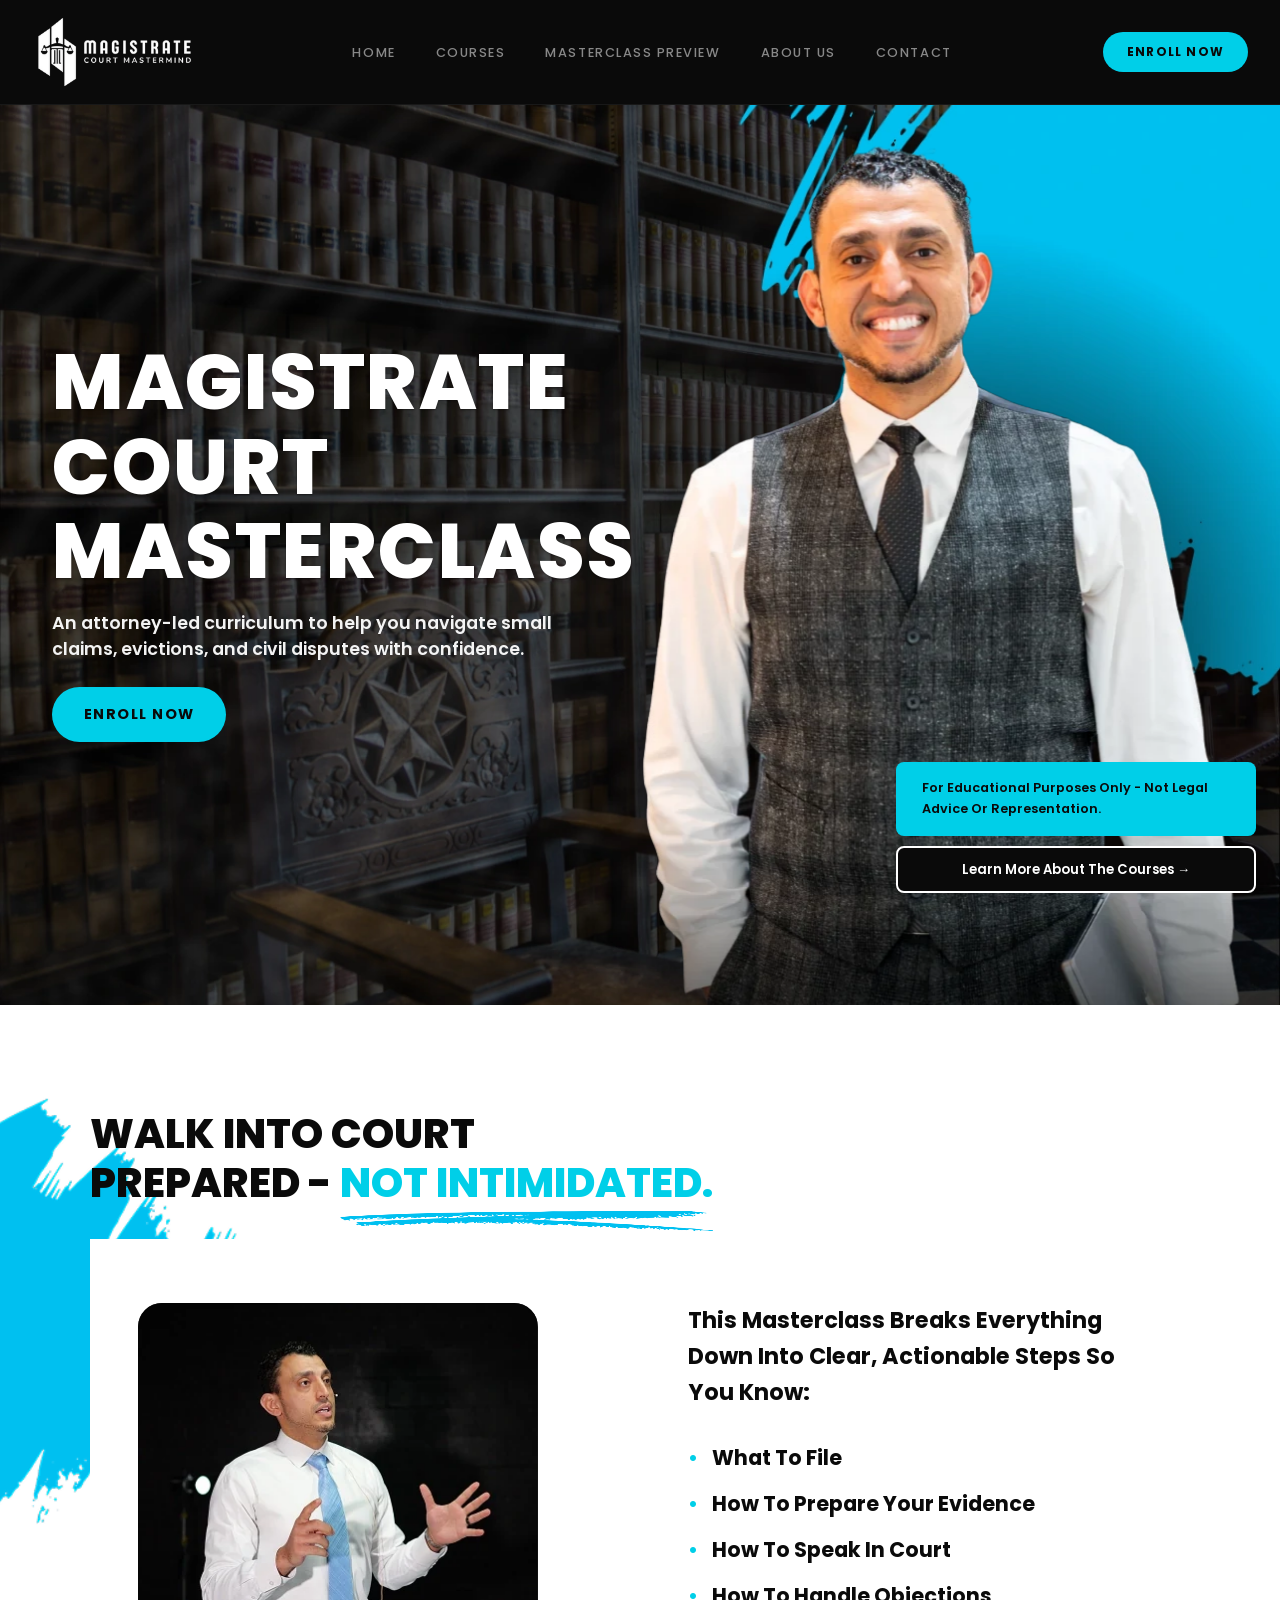
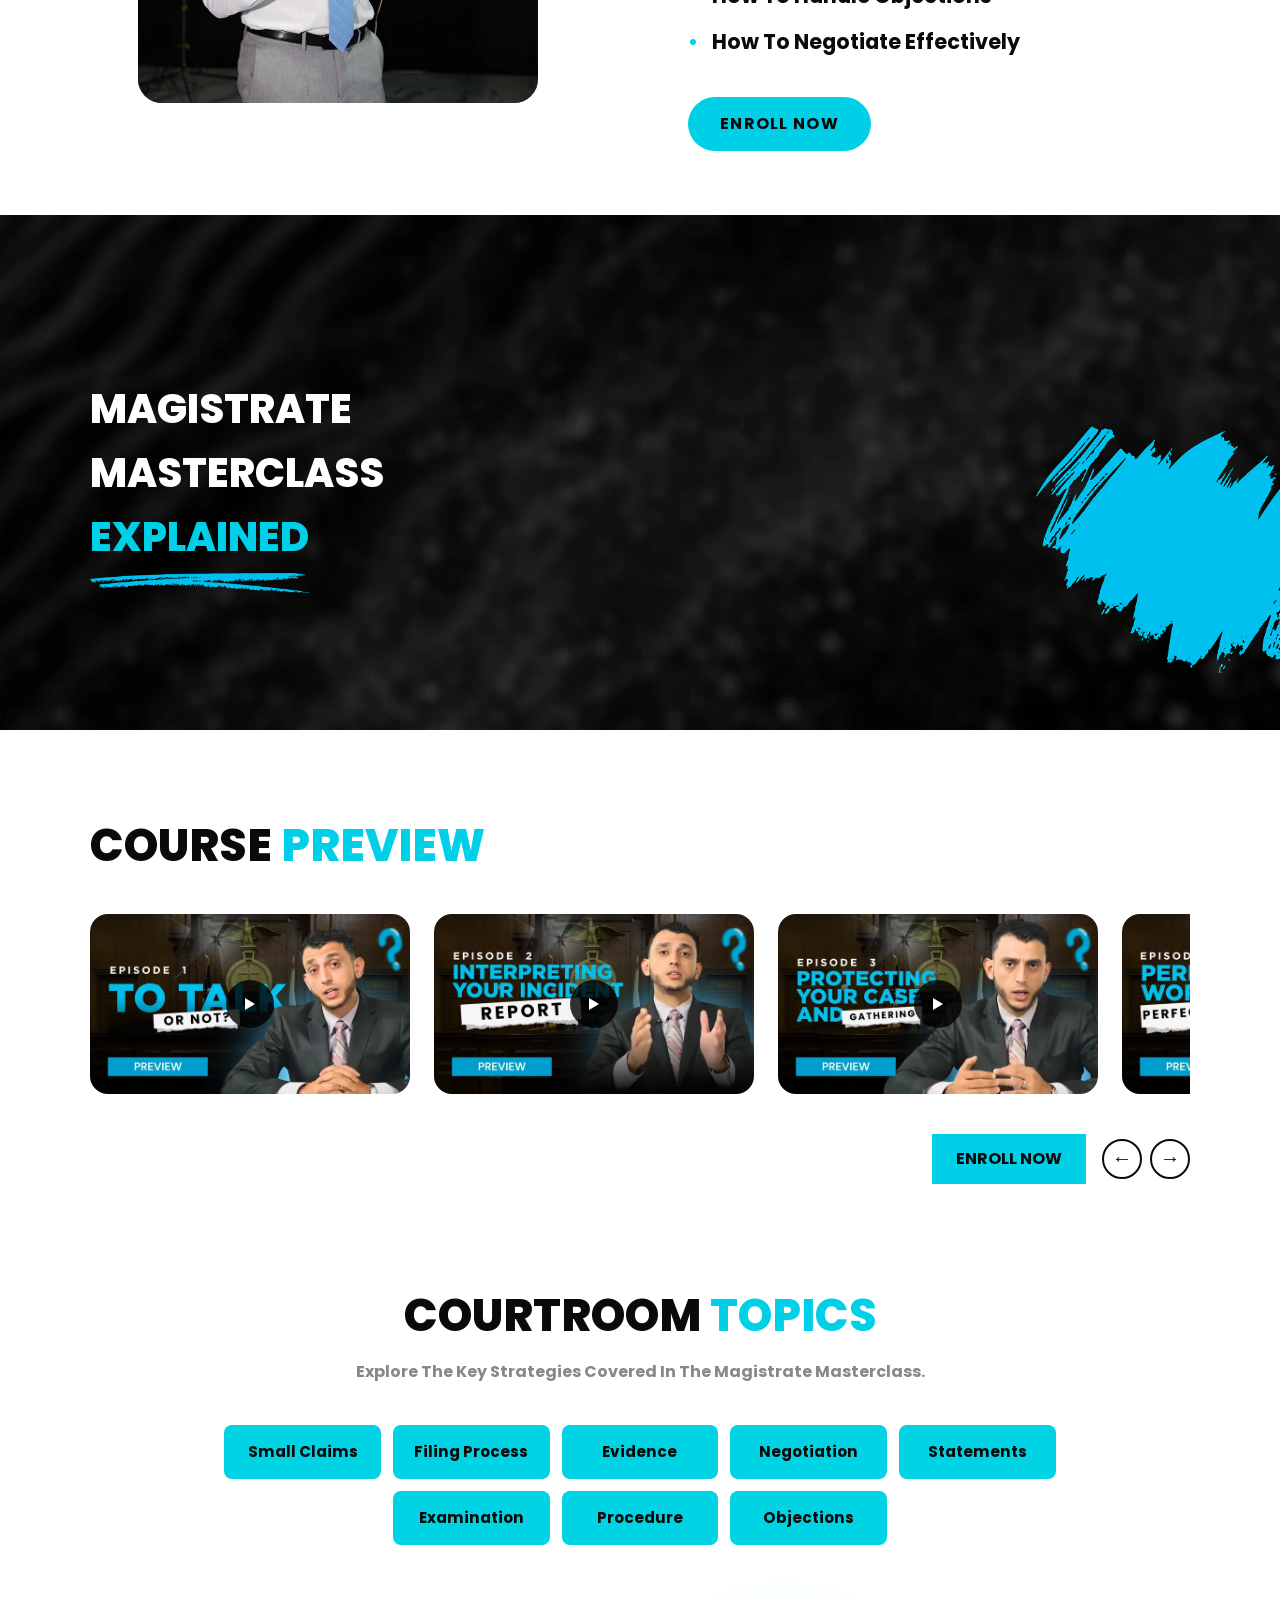
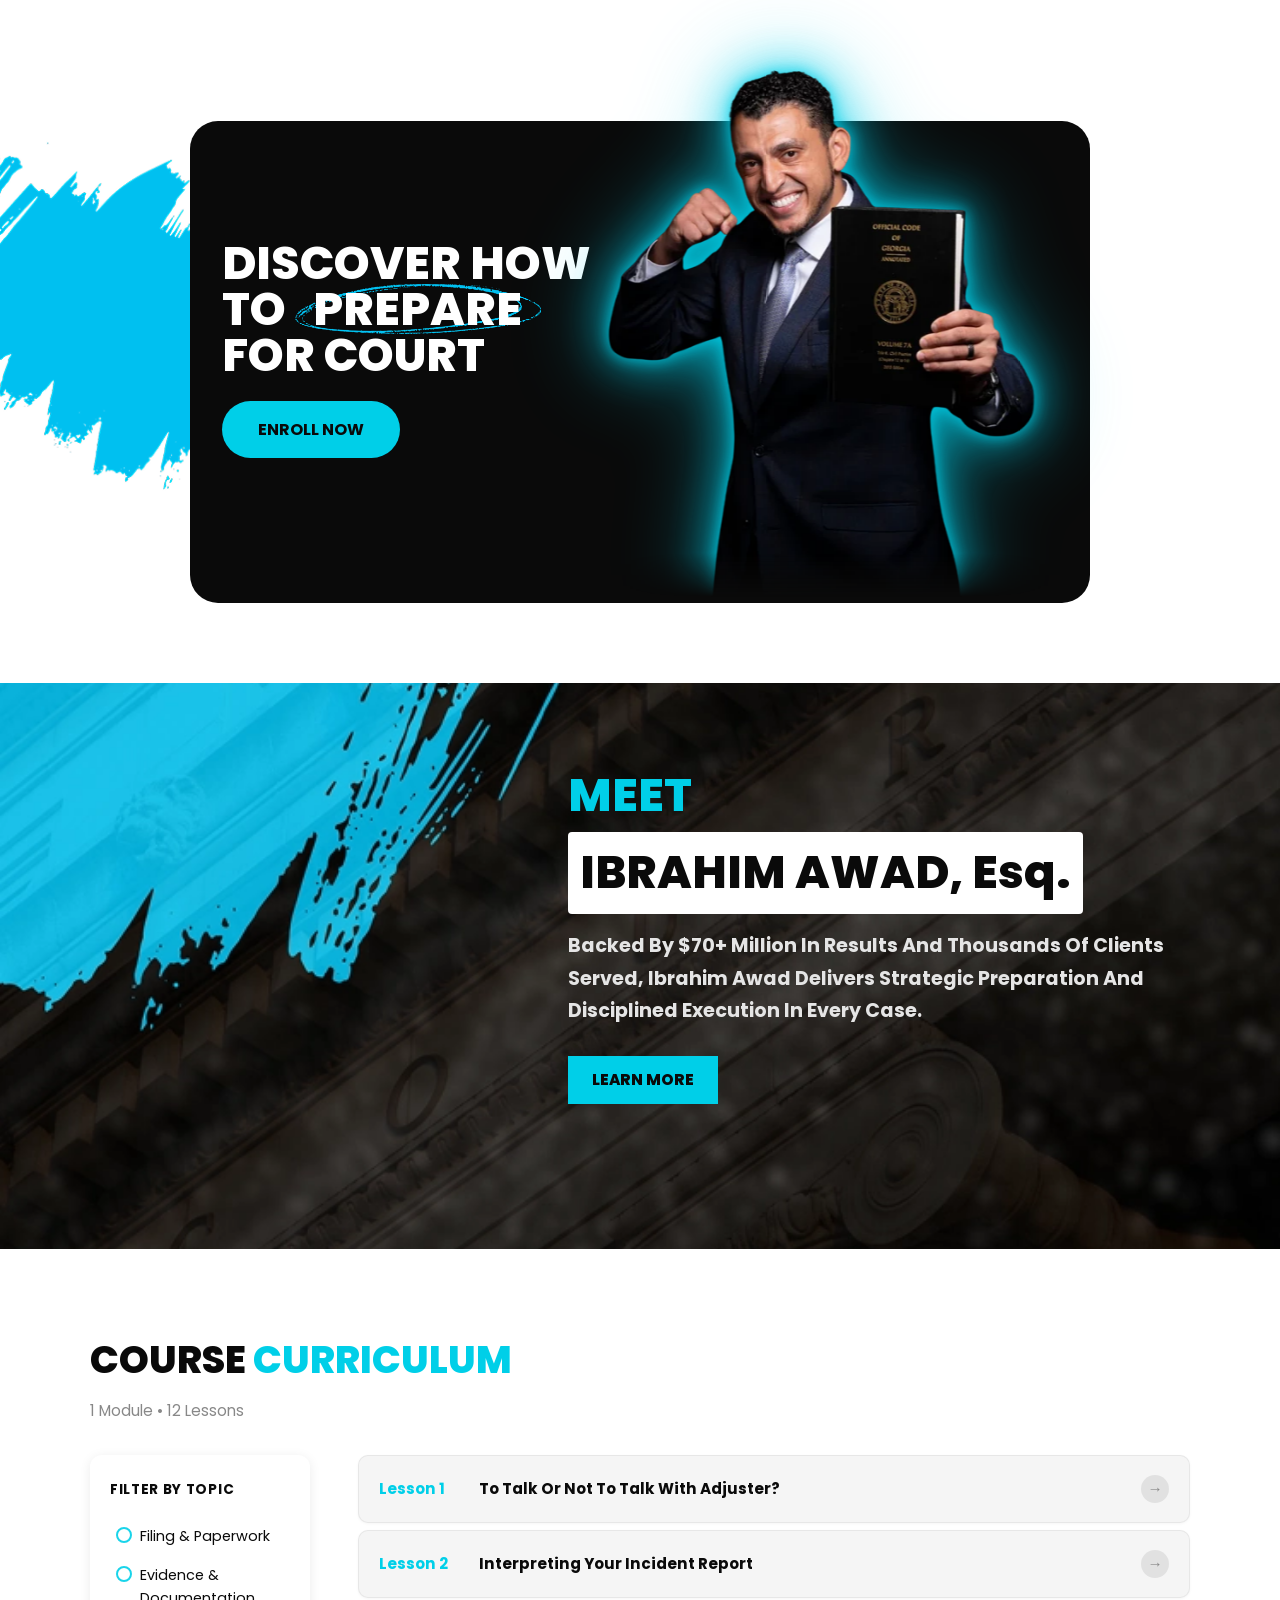
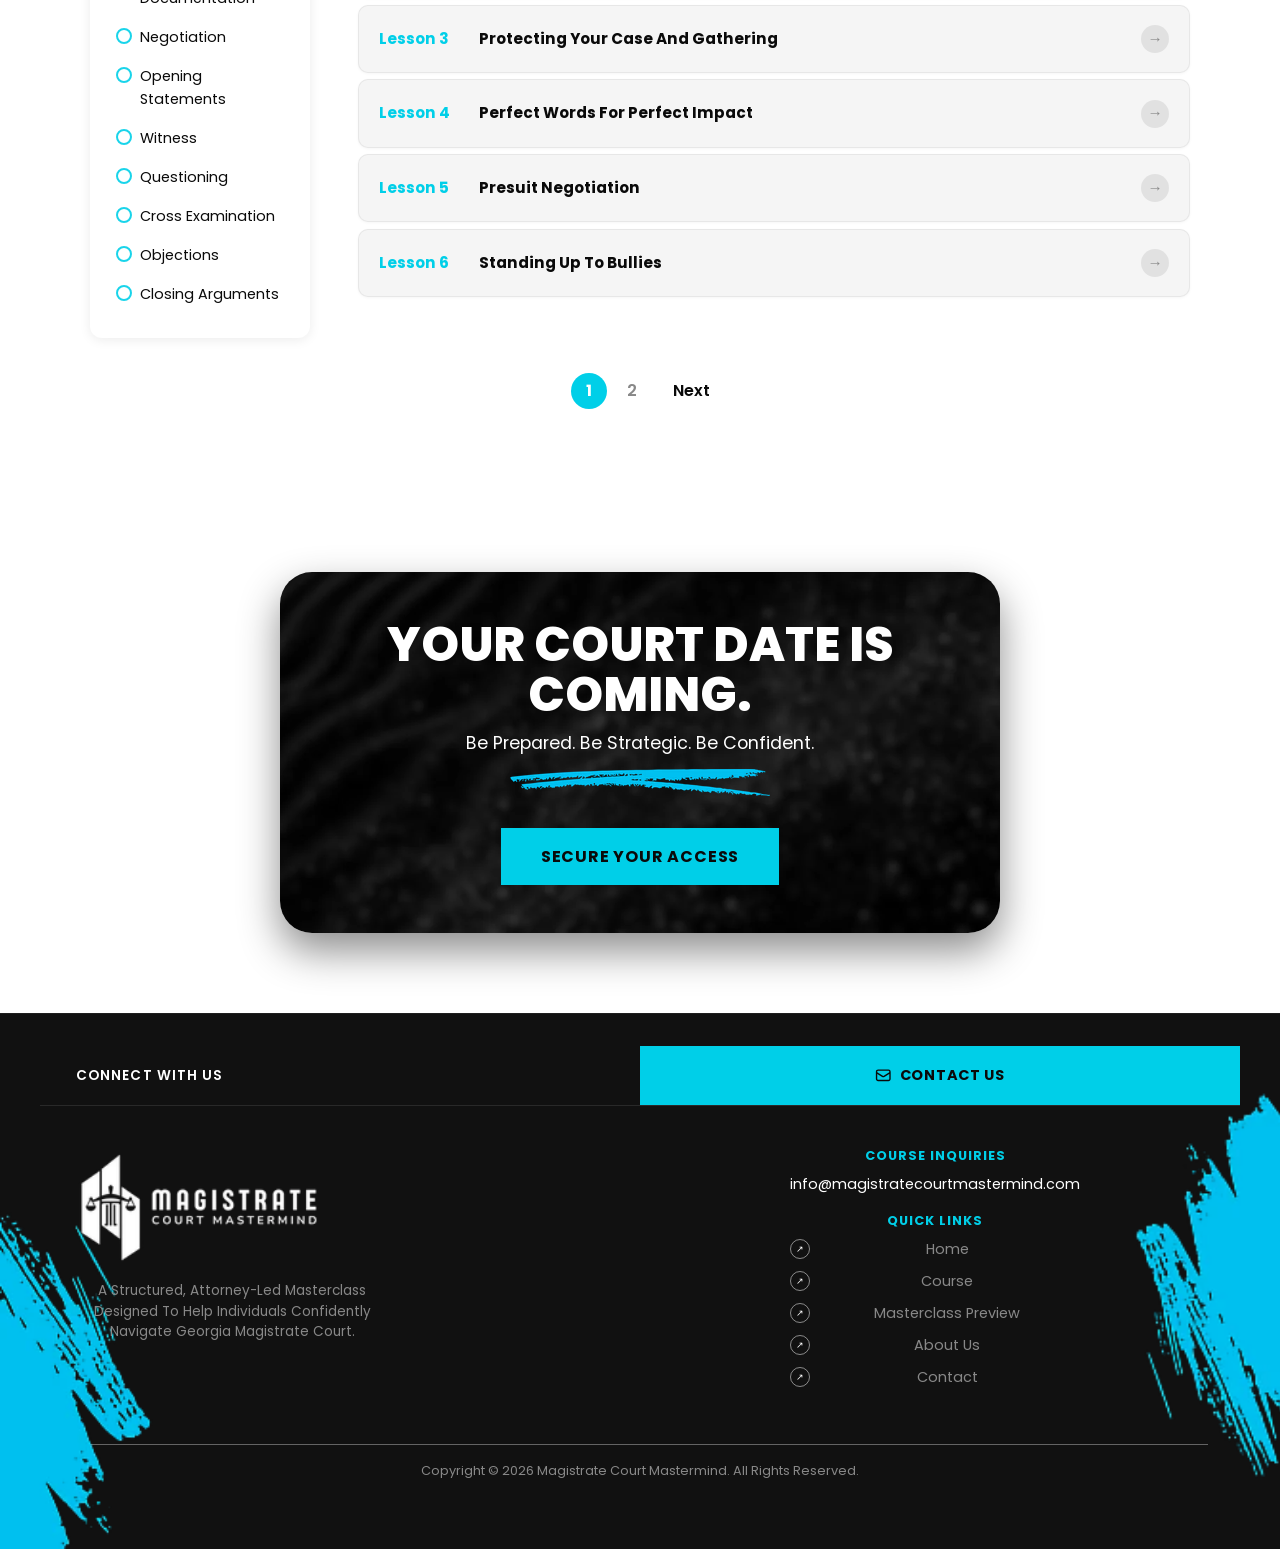
<file: index.html>
<!DOCTYPE html>
<html lang="en">
<head>
  <meta charset="UTF-8">
  <meta name="viewport" content="width=device-width, initial-scale=1, maximum-scale=1, user-scalable=no">
  <meta name="description" content="Magistrate Court Masterclass - An Attorney-Led Curriculum To Help You Navigate Small Claims, Evictions, And Civil Disputes With Confidence.">
  <meta name="keywords" content="magistrate court, small claims, eviction, civil disputes, legal education, attorney-led">
  <meta name="author" content="Magistrate Court Mastermind">
  <title>Magistrate Court Mastermind | Attorney-Led Legal Education</title>
  <!-- Canonical URL and social sharing metadata -->
  <link rel="canonical" href="https://www.magistratecourtmastermind.com/">
  <meta property="og:type" content="website">
  <meta property="og:site_name" content="Magistrate Court Mastermind">
  <meta property="og:locale" content="en_US">
  <meta property="og:url" content="https://www.magistratecourtmastermind.com/">
  <meta property="og:title" content="Magistrate Court Mastermind | Attorney-Led Legal Education">
  <meta property="og:description" content="Magistrate Court Masterclass - An Attorney-Led Curriculum To Help You Navigate Small Claims, Evictions, And Civil Disputes With Confidence.">
  <meta property="og:image" content="https://www.magistratecourtmastermind.com/assets/images/aboutushero.png">
  <meta property="og:image:width" content="1920">
  <meta property="og:image:height" content="1080">
  <meta property="og:image:alt" content="Ibrahim Awad teaching the Magistrate Court Masterclass">
  <meta name="twitter:card" content="summary_large_image">
  <meta name="twitter:title" content="Magistrate Court Mastermind | Attorney-Led Legal Education">
  <meta name="twitter:description" content="Magistrate Court Masterclass - An Attorney-Led Curriculum To Help You Navigate Small Claims, Evictions, And Civil Disputes With Confidence.">
  <meta name="twitter:image" content="https://www.magistratecourtmastermind.com/assets/images/aboutushero.png">
  <!-- End canonical and social metadata -->
  <link rel="icon" href="favicon.ico" sizes="any">
  <link rel="icon" type="image/png" sizes="32x32" href="assets/images/favicon-32x32.webp">
  <link rel="icon" type="image/png" sizes="16x16" href="assets/images/favicon-16x16.webp">
  <link rel="apple-touch-icon" href="assets/images/apple-touch-icon.webp">
  <link rel="preload" as="image" href="assets/images/hero-image-final-1366w.webp" imagesrcset="assets/images/hero-image-final-160w.webp 160w, assets/images/hero-image-final-200w.webp 200w, assets/images/hero-image-final-260w.webp 260w, assets/images/hero-image-final-320w.webp 320w, assets/images/hero-image-final-400w.webp 400w, assets/images/hero-image-final-440w.webp 440w, assets/images/hero-image-final-480w.webp 480w, assets/images/hero-image-final-520w.webp 520w, assets/images/hero-image-final-600w.webp 600w, assets/images/hero-image-final-720w.webp 720w, assets/images/hero-image-final-800w.webp 800w, assets/images/hero-image-final-880w.webp 880w, assets/images/hero-image-final-960w.webp 960w, assets/images/hero-image-final-1120w.webp 1120w, assets/images/hero-image-final-1366w.webp 1366w" imagesizes="(max-width: 767px) 100vw, 1374px" fetchpriority="high" />
  <link rel="preconnect" href="https://fonts.googleapis.com">
  <link rel="preconnect" href="https://fonts.gstatic.com" crossorigin>
  <link rel="preconnect" href="https://cdnjs.cloudflare.com">
  <link rel="stylesheet" href="https://fonts.googleapis.com/css2?family=Poppins:wght@400;500;600;700;800&display=swap">
  <link rel="stylesheet" href="assets/css/style.min.css">
  <link rel="stylesheet" href="https://cdnjs.cloudflare.com/ajax/libs/font-awesome/6.5.1/css/all.min.css" media="print" onload="this.media='all';this.onload=null">
  <noscript><link rel="stylesheet" href="https://cdnjs.cloudflare.com/ajax/libs/font-awesome/6.5.1/css/all.min.css"></noscript>
</head>
<body>
  <div class="page-loader">
    <div class="page-loader__inner">
      <div class="page-loader__ring"></div>
      <img src="assets/images/magistratelogo1-577w.webp" alt="Magistrate Court Mastermind" class="page-loader__logo" width="577" height="273" srcset="assets/images/magistratelogo1-160w.webp 160w, assets/images/magistratelogo1-200w.webp 200w, assets/images/magistratelogo1-260w.webp 260w, assets/images/magistratelogo1-320w.webp 320w, assets/images/magistratelogo1-400w.webp 400w, assets/images/magistratelogo1-440w.webp 440w, assets/images/magistratelogo1-480w.webp 480w, assets/images/magistratelogo1-520w.webp 520w, assets/images/magistratelogo1-577w.webp 577w" sizes="(max-width: 767px) 53vw, 220px" loading="lazy" decoding="async">
    </div>
  </div>
  <header class="header">
    <a href="/" class="header__logo">
      <img src="assets/images/magistratelogo1-577w.webp" alt="Magistrate Court Mastermind" class="header__logo-img" width="577" height="273" srcset="assets/images/magistratelogo1-160w.webp 160w, assets/images/magistratelogo1-200w.webp 200w, assets/images/magistratelogo1-260w.webp 260w, assets/images/magistratelogo1-320w.webp 320w, assets/images/magistratelogo1-400w.webp 400w, assets/images/magistratelogo1-440w.webp 440w, assets/images/magistratelogo1-480w.webp 480w, assets/images/magistratelogo1-520w.webp 520w, assets/images/magistratelogo1-577w.webp 577w" sizes="(max-width: 767px) 26vw, 169px" loading="lazy" decoding="async">
    </a>
    <button
      class="header__toggle"
      type="button"
      aria-label="Toggle navigation"
      aria-expanded="false"
      aria-controls="primary-navigation"
    >
      <span class="header__toggle-line"></span>
      <span class="header__toggle-line"></span>
      <span class="header__toggle-line"></span>
    </button>
    <nav>
      <ul class="header__nav" id="primary-navigation">
        <li><a href="/" class="nav-active">HOME</a></li>
        <li><a href="/course">COURSES</a></li>
        <li><a href="/masterclass-preview">MASTERCLASS PREVIEW</a></li>
        <li><a href="/about">ABOUT US</a></li>
        <li><a href="/contact">CONTACT</a></li>
      </ul>
    </nav>
    <a href="/course" class="header__cta">ENROLL NOW</a>
    <div class="header__mobile-menu" data-nav-target="primary-navigation">
      <nav class="header__mobile-nav" aria-label="Primary">
        <ul class="header__mobile-list">
          <li><a href="/">HOME</a></li>
          <li><a href="/course">COURSES</a></li>
          <li><a href="/masterclass-preview">MASTERCLASS PREVIEW</a></li>
          <li><a href="/about">ABOUT US</a></li>
          <li><a href="/contact">CONTACT</a></li>
        </ul>
        <a href="/course" class="header__mobile-cta">ENROLL NOW</a>
      </nav>
    </div>
  </header>

  <main>
    <section class="hero">
      <div class="hero__content">
        <div class="hero__left">
          <h1 class="hero__heading">MAGISTRATE COURT MASTERCLASS</h1>
          <p class="hero__subtext">An attorney-led curriculum to help you navigate small claims, evictions, and civil disputes with confidence.</p>
          <a href="/course" class="hero__btn">ENROLL NOW</a>
        </div>
      </div>
      <div class="hero__bottom-right">
        <div class="hero__card">For Educational Purposes Only - Not Legal Advice Or Representation.</div>
        <a href="/course" class="hero__learn-more">Learn More About The Courses &#8594;</a>
      </div>
      <img src="assets/images/hero-image-final-1366w.webp" alt="Course Instructor" class="hero__person" width="1366" height="1029" onerror="this.style.display='none';" srcset="assets/images/hero-image-final-160w.webp 160w, assets/images/hero-image-final-200w.webp 200w, assets/images/hero-image-final-260w.webp 260w, assets/images/hero-image-final-320w.webp 320w, assets/images/hero-image-final-400w.webp 400w, assets/images/hero-image-final-440w.webp 440w, assets/images/hero-image-final-480w.webp 480w, assets/images/hero-image-final-520w.webp 520w, assets/images/hero-image-final-600w.webp 600w, assets/images/hero-image-final-720w.webp 720w, assets/images/hero-image-final-800w.webp 800w, assets/images/hero-image-final-880w.webp 880w, assets/images/hero-image-final-960w.webp 960w, assets/images/hero-image-final-1120w.webp 1120w, assets/images/hero-image-final-1366w.webp 1366w" sizes="(max-width: 767px) 100vw, 1374px">
    </section>

    <!-- Walk Into Court Prepared -->
    <section class="home-prepared">
      <div class="home-prepared__inner">
        <div class="home-prepared__header">
          <h2 class="home-prepared__title">
            WALK INTO COURT<br>
            PREPARED - <span class="home-prepared__title-underline">NOT INTIMIDATED.</span>
          </h2>
        </div>
        <div class="home-prepared__left">
          <div class="home-prepared__img-wrap">
            <img src="assets/images/walkintocourt-402w.webp" alt="Court preparation" class="home-prepared__img" onerror="this.style.display='none'" width="402" height="512" srcset="assets/images/walkintocourt-160w.webp 160w, assets/images/walkintocourt-200w.webp 200w, assets/images/walkintocourt-260w.webp 260w, assets/images/walkintocourt-320w.webp 320w, assets/images/walkintocourt-402w.webp 402w" sizes="(max-width: 767px) 68vw, 400px" loading="lazy" decoding="async">
            <div class="home-prepared__img-placeholder"></div>
          </div>
        </div>
        <div class="home-prepared__right">
          <p class="home-prepared__lead">This Masterclass Breaks Everything Down Into Clear, Actionable Steps So You Know:</p>
          <ul class="home-prepared__list">
            <li>What To File</li>
            <li>How To Prepare Your Evidence</li>
            <li>How To Speak In Court</li>
            <li>How To Handle Objections</li>
            <li>How To Negotiate Effectively</li>
          </ul>
          <a href="/course" class="home-prepared__btn">ENROLL NOW</a>
        </div>
      </div>
    </section>

    <!-- Magistrate Masterclass Explained - Vimeo Video -->
    <section class="home-video">
      <div class="home-video__inner">
        <h2 class="home-video__title">
          MAGISTRATE MASTERCLASS<br>
          <span class="home-video__title-accent">EXPLAINED</span>
        </h2>
        <div class="home-video__player">
          <iframe src="https://player.vimeo.com/video/1167823661?title=0&byline=0&portrait=0" width="640" height="360" frameborder="0" allow="autoplay; fullscreen; picture-in-picture" allowfullscreen title="Magistrate Masterclass Explained" loading="lazy"></iframe>
        </div>
      </div>
    </section>

    <!-- Course Preview -->
    <section class="home-preview">
      <div class="home-preview__inner">
        <h2 class="home-preview__title">COURSE <span class="home-preview__title-accent">PREVIEW</span></h2>
        <div class="home-preview__carousel">
          <article class="home-preview__item home-preview__item--ep1">
            <button class="home-preview__play js-preview-video" type="button" aria-label="Play Episode 1" data-video="https://vimeo.com/1168625977?fl=ip&fe=ec">
              <span class="preview-lessons__play-triangle preview-lessons__play-triangle--sm"></span>
            </button>
          </article>
          <article class="home-preview__item home-preview__item--ep2">
            <button class="home-preview__play js-preview-video" type="button" aria-label="Play Episode 2" data-video="https://vimeo.com/1168626322?fl=ip&fe=ec">
              <span class="preview-lessons__play-triangle preview-lessons__play-triangle--sm"></span>
            </button>
          </article>
          <article class="home-preview__item home-preview__item--ep3">
            <button class="home-preview__play js-preview-video" type="button" aria-label="Play Episode 3" data-video="https://vimeo.com/1168625520?fl=ip&fe=ec">
              <span class="preview-lessons__play-triangle preview-lessons__play-triangle--sm"></span>
            </button>
          </article>
          <article class="home-preview__item home-preview__item--ep4">
            <button class="home-preview__play js-preview-video" type="button" aria-label="Play Episode 4" data-video="https://vimeo.com/1168625357?fl=ip&fe=ec">
              <span class="preview-lessons__play-triangle preview-lessons__play-triangle--sm"></span>
            </button>
          </article>
          <article class="home-preview__item home-preview__item--ep5">
            <button class="home-preview__play js-preview-video" type="button" aria-label="Play Episode 5" data-video="https://vimeo.com/1168625075?fl=ip&fe=ec">
              <span class="preview-lessons__play-triangle preview-lessons__play-triangle--sm"></span>
            </button>
          </article>
          <article class="home-preview__item home-preview__item--ep6">
            <button class="home-preview__play js-preview-video" type="button" aria-label="Play Episode 6" data-video="https://vimeo.com/1168624800?fl=ip&fe=ec">
              <span class="preview-lessons__play-triangle preview-lessons__play-triangle--sm"></span>
            </button>
          </article>
          <article class="home-preview__item home-preview__item--ep7">
            <button class="home-preview__play js-preview-video" type="button" aria-label="Play Episode 7" data-video="https://vimeo.com/1168626769?fl=ip&fe=ec">
              <span class="preview-lessons__play-triangle preview-lessons__play-triangle--sm"></span>
            </button>
          </article>
          <article class="home-preview__item home-preview__item--ep8">
            <button class="home-preview__play js-preview-video" type="button" aria-label="Play Episode 8" data-video="https://youtu.be/nYMao9CxAWg">
              <span class="preview-lessons__play-triangle preview-lessons__play-triangle--sm"></span>
            </button>
          </article>
          <article class="home-preview__item home-preview__item--ep9">
            <button class="home-preview__play js-preview-video" type="button" aria-label="Play Episode 9" data-video="https://youtu.be/wX6NX5iuixU">
              <span class="preview-lessons__play-triangle preview-lessons__play-triangle--sm"></span>
            </button>
          </article>
          <article class="home-preview__item home-preview__item--ep10">
            <button class="home-preview__play js-preview-video" type="button" aria-label="Play Episode 10" data-video="https://youtube.com/shorts/yWv_-Cg2qrw">
              <span class="preview-lessons__play-triangle preview-lessons__play-triangle--sm"></span>
            </button>
          </article>
          <article class="home-preview__item home-preview__item--ep11">
            <button class="home-preview__play js-preview-video" type="button" aria-label="Play Episode 11" data-video="https://youtu.be/M6fxQUS1NMo">
              <span class="preview-lessons__play-triangle preview-lessons__play-triangle--sm"></span>
            </button>
          </article>
          <article class="home-preview__item home-preview__item--ep12">
            <button class="home-preview__play js-preview-video" type="button" aria-label="Play Episode 12" data-video="https://youtu.be/rCi-cf8Sd58">
              <span class="preview-lessons__play-triangle preview-lessons__play-triangle--sm"></span>
            </button>
          </article>
        </div>
        <div class="home-preview__cta">
          <a href="/course" class="home-preview__btn">ENROLL NOW</a>
          <div class="home-preview__arrows">
            <button type="button" class="home-preview__arrow-btn home-preview__arrow-btn--prev" aria-label="Previous course preview">&#8592;</button>
            <button type="button" class="home-preview__arrow-btn home-preview__arrow-btn--next" aria-label="Next course preview">&#8594;</button>
          </div>
        </div>
      </div>
    </section>

    <!-- Courtroom Topics -->
    <section class="home-topics">
      <div class="home-topics__inner">
        <h2 class="home-topics__title">COURTROOM <span class="home-topics__title-accent">TOPICS</span></h2>
        <p class="home-topics__sub">Explore The Key Strategies Covered In The Magistrate Masterclass.</p>
        <div class="home-topics__grid home-topics__grid--checker" role="list">
          <span class="home-topics__pill" role="listitem">Small Claims</span>
          <span class="home-topics__pill" role="listitem">Filing Process</span>
          <span class="home-topics__pill" role="listitem">Evidence</span>
          <span class="home-topics__pill" role="listitem">Negotiation</span>
          <span class="home-topics__pill" role="listitem">Statements</span>
          <span class="home-topics__pill" role="listitem">Examination</span>
          <span class="home-topics__pill" role="listitem">Procedure</span>
          <span class="home-topics__pill" role="listitem">Objections</span>
        </div>
      </div>
    </section>

    <!-- Discover How To Prepare -->
    <section class="home-discover">
      <div class="home-discover__brush"></div>
      <div class="home-discover__inner">
        <div class="home-discover__left">
          <h2 class="home-discover__title">
            <span class="home-discover__line">DISCOVER HOW</span>
            <span class="home-discover__line">TO <span class="home-discover__title-encircle">PREPARE</span></span>
            <span class="home-discover__line">FOR COURT</span>
          </h2>
          <a href="/course" class="home-discover__btn">ENROLL NOW</a>
        </div>
        <div class="home-discover__right">
          <img src="assets/images/14-1080w.webp" alt="Instructor" class="home-discover__img" onerror="this.style.display='none'" width="1080" height="1080" srcset="assets/images/14-160w.webp 160w, assets/images/14-200w.webp 200w, assets/images/14-260w.webp 260w, assets/images/14-320w.webp 320w, assets/images/14-400w.webp 400w, assets/images/14-440w.webp 440w, assets/images/14-480w.webp 480w, assets/images/14-520w.webp 520w, assets/images/14-600w.webp 600w, assets/images/14-720w.webp 720w, assets/images/14-800w.webp 800w, assets/images/14-880w.webp 880w, assets/images/14-960w.webp 960w, assets/images/14-1080w.webp 1080w" sizes="(max-width: 767px) 97vw, 625px" loading="lazy" decoding="async">
          <div class="home-discover__img-placeholder"></div>
        </div>
      </div>
    </section>

    <!-- Meet Ibrahim Awad -->
    <section class="home-meet">
      <div class="home-meet__brush"></div>
      <div class="home-meet__inner">
        <div class="home-meet__left">
          <div class="home-meet__portrait-frame">
            <picture>
              <source media="(max-width: 600px)" srcset="assets/images/15.webp">
              <img
                src="assets/images/15-1080w.webp"
                alt="Ibrahim Awad"
                class="home-meet__portrait"
                loading="lazy"
                decoding="async"
                onerror="this.style.display='none'" width="1080" height="1080" srcset="assets/images/15-160w.webp 160w, assets/images/15-200w.webp 200w, assets/images/15-260w.webp 260w, assets/images/15-320w.webp 320w, assets/images/15-400w.webp 400w, assets/images/15-440w.webp 440w, assets/images/15-480w.webp 480w, assets/images/15-520w.webp 520w, assets/images/15-600w.webp 600w, assets/images/15-720w.webp 720w, assets/images/15-800w.webp 800w, assets/images/15-880w.webp 880w, assets/images/15-960w.webp 960w, assets/images/15-1080w.webp 1080w" sizes="100vw">
            </picture>
            <div class="home-meet__portrait-placeholder"></div>
          </div>
        </div>
        <div class="home-meet__right">
          <h2 class="home-meet__title">
            <span class="home-meet__title-accent">MEET</span><br>
            <span class="home-meet__name-box">IBRAHIM AWAD, Esq.</span>
          </h2>
          <p class="home-meet__bio">Backed By $70+ Million In Results And Thousands Of Clients Served, Ibrahim Awad Delivers Strategic Preparation And Disciplined Execution In Every Case.</p>
          <a href="/about" class="home-meet__btn">LEARN MORE</a>
        </div>
      </div>
    </section>

    <!-- Video modal (Vimeo) reused from Masterclass Preview -->
    <div class="preview-modal" aria-hidden="true">
      <div class="preview-modal__backdrop"></div>
      <div class="preview-modal__dialog" role="dialog" aria-modal="true" aria-label="Preview lesson video">
        <button class="preview-modal__close" type="button" aria-label="Close video">&times;</button>
        <div class="preview-modal__frame-wrap">
          <iframe
            class="preview-modal__iframe"
            src=""
            title="Masterclass preview video"
            frameborder="0"
            allow="autoplay; fullscreen; picture-in-picture"
            allowfullscreen loading="lazy"></iframe>
        </div>
      </div>
    </div>

    <!-- Course Curriculum -->
    <section class="home-curriculum">
      <div class="home-curriculum__inner">
        <h2 class="home-curriculum__title">COURSE <span class="home-curriculum__title-accent">CURRICULUM</span></h2>
        <p class="home-curriculum__meta">1 Module &bull; 12 Lessons</p>
        <div class="home-curriculum__grid">
          <aside class="home-curriculum__sidebar">
            <h3 class="home-curriculum__filter-title">FILTER BY TOPIC</h3>
            <ul class="home-curriculum__topics">
              <li>Filing &amp; Paperwork</li>
              <li>Evidence &amp; Documentation</li>
              <li>Negotiation</li>
              <li>Opening Statements</li>
              <li>Witness</li>
              <li>Questioning</li>
              <li>Cross Examination</li>
              <li>Objections</li>
              <li>Closing Arguments</li>
            </ul>
          </aside>
          <div class="home-curriculum__lessons">
            <a href="/course" class="home-curriculum__lesson" data-lesson="1" data-video="https://vimeo.com/1168625977?fl=ip&fe=ec" data-topics="Negotiation,Evidence &amp; Documentation">
              <span class="home-curriculum__lesson-num">Lesson 1</span>
              <span class="home-curriculum__lesson-title">To Talk Or Not To Talk With Adjuster?</span>
              <button type="button" class="home-curriculum__lesson-arrow js-curriculum-arrow-preview" aria-label="Preview Lesson 1">&#8594;</button>
            </a>
            <a href="/course" class="home-curriculum__lesson" data-lesson="2" data-video="https://vimeo.com/1168626322?fl=ip&fe=ec" data-topics="Evidence &amp; Documentation,Filing &amp; Paperwork">
              <span class="home-curriculum__lesson-num">Lesson 2</span>
              <span class="home-curriculum__lesson-title">Interpreting Your Incident Report</span>
              <button type="button" class="home-curriculum__lesson-arrow js-curriculum-arrow-preview" aria-label="Preview Lesson 2">&#8594;</button>
            </a>
            <a href="/course" class="home-curriculum__lesson" data-lesson="3" data-video="https://vimeo.com/1168625520?fl=ip&fe=ec" data-topics="Evidence &amp; Documentation,Filing &amp; Paperwork">
              <span class="home-curriculum__lesson-num">Lesson 3</span>
              <span class="home-curriculum__lesson-title">Protecting Your Case And Gathering</span>
              <button type="button" class="home-curriculum__lesson-arrow js-curriculum-arrow-preview" aria-label="Preview Lesson 3">&#8594;</button>
            </a>
            <a href="/course" class="home-curriculum__lesson" data-lesson="4" data-video="https://vimeo.com/1168625357?fl=ip&fe=ec" data-topics="Opening Statements,Closing Arguments">
              <span class="home-curriculum__lesson-num">Lesson 4</span>
              <span class="home-curriculum__lesson-title">Perfect Words For Perfect Impact</span>
              <button type="button" class="home-curriculum__lesson-arrow js-curriculum-arrow-preview" aria-label="Preview Lesson 4">&#8594;</button>
            </a>
            <a href="/course" class="home-curriculum__lesson" data-lesson="5" data-video="https://vimeo.com/1168625075?fl=ip&fe=ec" data-topics="Negotiation">
              <span class="home-curriculum__lesson-num">Lesson 5</span>
              <span class="home-curriculum__lesson-title">Presuit Negotiation</span>
              <button type="button" class="home-curriculum__lesson-arrow js-curriculum-arrow-preview" aria-label="Preview Lesson 5">&#8594;</button>
            </a>
            <a href="/course" class="home-curriculum__lesson" data-lesson="6" data-video="https://vimeo.com/1168624800?fl=ip&fe=ec" data-topics="Questioning,Witness">
              <span class="home-curriculum__lesson-num">Lesson 6</span>
              <span class="home-curriculum__lesson-title">Standing Up To Bullies</span>
              <button type="button" class="home-curriculum__lesson-arrow js-curriculum-arrow-preview" aria-label="Preview Lesson 6">&#8594;</button>
            </a>
            <a href="/course" class="home-curriculum__lesson" data-lesson="7" data-video="https://vimeo.com/1168626769?fl=ip&fe=ec" data-topics="Procedure,Small Claims,Evictions">
              <span class="home-curriculum__lesson-num">Lesson 7</span>
              <span class="home-curriculum__lesson-title">Trial Time</span>
              <button type="button" class="home-curriculum__lesson-arrow js-curriculum-arrow-preview" aria-label="Preview Lesson 7">&#8594;</button>
            </a>
            <a href="/course" class="home-curriculum__lesson" data-lesson="8" data-video="https://youtu.be/nYMao9CxAWg" data-topics="Opening Statements">
              <span class="home-curriculum__lesson-num">Lesson 8</span>
              <span class="home-curriculum__lesson-title">Opening Statements</span>
              <button type="button" class="home-curriculum__lesson-arrow js-curriculum-arrow-preview" aria-label="Preview Lesson 8">&#8594;</button>
            </a>
            <a href="/course" class="home-curriculum__lesson" data-lesson="9" data-video="https://youtu.be/wX6NX5iuixU" data-topics="Cross Examination,Questioning,Witness">
              <span class="home-curriculum__lesson-num">Lesson 9</span>
              <span class="home-curriculum__lesson-title">Mastering Cross Examination</span>
              <button type="button" class="home-curriculum__lesson-arrow js-curriculum-arrow-preview" aria-label="Preview Lesson 9">&#8594;</button>
            </a>
            <a href="/course" class="home-curriculum__lesson" data-lesson="10" data-video="https://youtube.com/shorts/yWv_-Cg2qrw" data-topics="Cross Examination,Questioning,Witness">
              <span class="home-curriculum__lesson-num">Lesson 10</span>
              <span class="home-curriculum__lesson-title">Cross Examination (Part 2)</span>
              <button type="button" class="home-curriculum__lesson-arrow js-curriculum-arrow-preview" aria-label="Preview Lesson 10">&#8594;</button>
            </a>
            <a href="/course" class="home-curriculum__lesson" data-lesson="11" data-video="https://youtu.be/M6fxQUS1NMo" data-topics="Objections,Questioning">
              <span class="home-curriculum__lesson-num">Lesson 11</span>
              <span class="home-curriculum__lesson-title">Anticipating Objections</span>
              <button type="button" class="home-curriculum__lesson-arrow js-curriculum-arrow-preview" aria-label="Preview Lesson 11">&#8594;</button>
            </a>
            <a href="/course" class="home-curriculum__lesson" data-lesson="12" data-video="https://youtu.be/rCi-cf8Sd58" data-topics="Closing Arguments">
              <span class="home-curriculum__lesson-num">Lesson 12</span>
              <span class="home-curriculum__lesson-title">Closing Statements</span>
              <button type="button" class="home-curriculum__lesson-arrow js-curriculum-arrow-preview" aria-label="Preview Lesson 12">&#8594;</button>
            </a>
          </div>
        </div>
        <div class="home-curriculum__pagination">
          <span class="home-curriculum__page home-curriculum__page--active" data-page="1">1</span>
          <span class="home-curriculum__page" data-page="2">2</span>
          <span class="home-curriculum__page is-hidden" data-page="3">3</span>
          <span class="home-curriculum__next">Next</span>
        </div>
      </div>
    </section>

    <!-- Your Court Date CTA -->
    <section class="home-cta">
      <div class="home-cta__brush"></div>
      <div class="home-cta__inner">
        <h2 class="home-cta__title">YOUR COURT DATE IS COMING.</h2>
        <p class="home-cta__sub">Be Prepared. Be Strategic. Be Confident.</p>
        <div class="home-cta__underline">
          <img src="assets/images/clip-520w.webp" alt="" class="home-cta__underline-img" loading="lazy" width="520" height="54" srcset="assets/images/clip-160w.webp 160w, assets/images/clip-200w.webp 200w, assets/images/clip-260w.webp 260w, assets/images/clip-320w.webp 320w, assets/images/clip-400w.webp 400w, assets/images/clip-440w.webp 440w, assets/images/clip-480w.webp 480w, assets/images/clip-520w.webp 520w" sizes="(max-width: 767px) 36vw, 260px">
        </div>
        <a href="/course" class="home-cta__btn">SECURE YOUR ACCESS</a>
      </div>
    </section>
  </main>

  <footer class="footer footer--full">
    <div class="footer__brush footer__brush--left"></div>
    <div class="footer__brush footer__brush--right"></div>
    <div class="footer__inner">
      <div class="footer__top">
        <div class="footer__top-left">
          <span class="footer__connect">CONNECT WITH US</span>
        </div>
        <a href="/contact" class="footer__contact-btn">
          <span class="footer__contact-icon" aria-hidden="true"><svg xmlns="http://www.w3.org/2000/svg" fill="none" viewBox="0 0 24 24" stroke-width="2" stroke="currentColor"><path stroke-linecap="round" stroke-linejoin="round" d="M21.75 6.75v10.5a2.25 2.25 0 01-2.25 2.25h-15a2.25 2.25 0 01-2.25-2.25V6.75m19.5 0A2.25 2.25 0 0019.5 4.5h-15a2.25 2.25 0 00-2.25 2.25m19.5 0v.243a2.25 2.25 0 01-1.07 1.916l-7.5 4.615a2.25 2.25 0 01-2.36 0L3.32 8.91a2.25 2.25 0 01-1.07-1.916V6.75"/></svg></span>
          <span class="footer__contact-label">CONTACT US</span>
        </a>
      </div>
      <div class="footer__main">
        <div class="footer__brand">
          <a href="/" class="footer__logo">
            <img src="assets/images/magistratelogo1-577w.webp" alt="Magistrate Court Mastermind" class="footer__logo-img" width="577" height="273" srcset="assets/images/magistratelogo1-160w.webp 160w, assets/images/magistratelogo1-200w.webp 200w, assets/images/magistratelogo1-260w.webp 260w, assets/images/magistratelogo1-320w.webp 320w, assets/images/magistratelogo1-400w.webp 400w, assets/images/magistratelogo1-440w.webp 440w, assets/images/magistratelogo1-480w.webp 480w, assets/images/magistratelogo1-520w.webp 520w, assets/images/magistratelogo1-577w.webp 577w" sizes="(max-width: 767px) 31vw, 260px" loading="lazy" decoding="async">
          </a>
          <p class="footer__tagline">A Structured, Attorney-Led Masterclass Designed To Help Individuals Confidently Navigate Georgia Magistrate Court.</p>
        </div>
        <div class="footer__links-wrap">
          <div class="footer__col">
            <h4 class="footer__col-title">COURSE INQUIRIES</h4>
            <a href="mailto:info@magistratecourtmastermind.com" class="footer__email">info@magistratecourtmastermind.com</a>

            <h4 class="footer__col-title">QUICK LINKS</h4>
            <ul class="footer__quick-links">
              <li><a href="/">Home</a></li>
              <li><a href="/course">Course</a></li>
              <li><a href="/masterclass-preview">Masterclass Preview</a></li>
              <li><a href="/about">About Us</a></li>
              <li><a href="/contact">Contact</a></li>
            </ul>
          </div>
        </div>
      </div>
      <div class="footer__bottom">
        <span class="footer__divider"></span>
        <p class="footer__legal">Copyright &copy; 2026 Magistrate Court Mastermind. All Rights Reserved.</p>
      </div>
    </div>
  </footer>

  <script src="assets/js/main.js" defer></script>
</body>
</html>
</file>
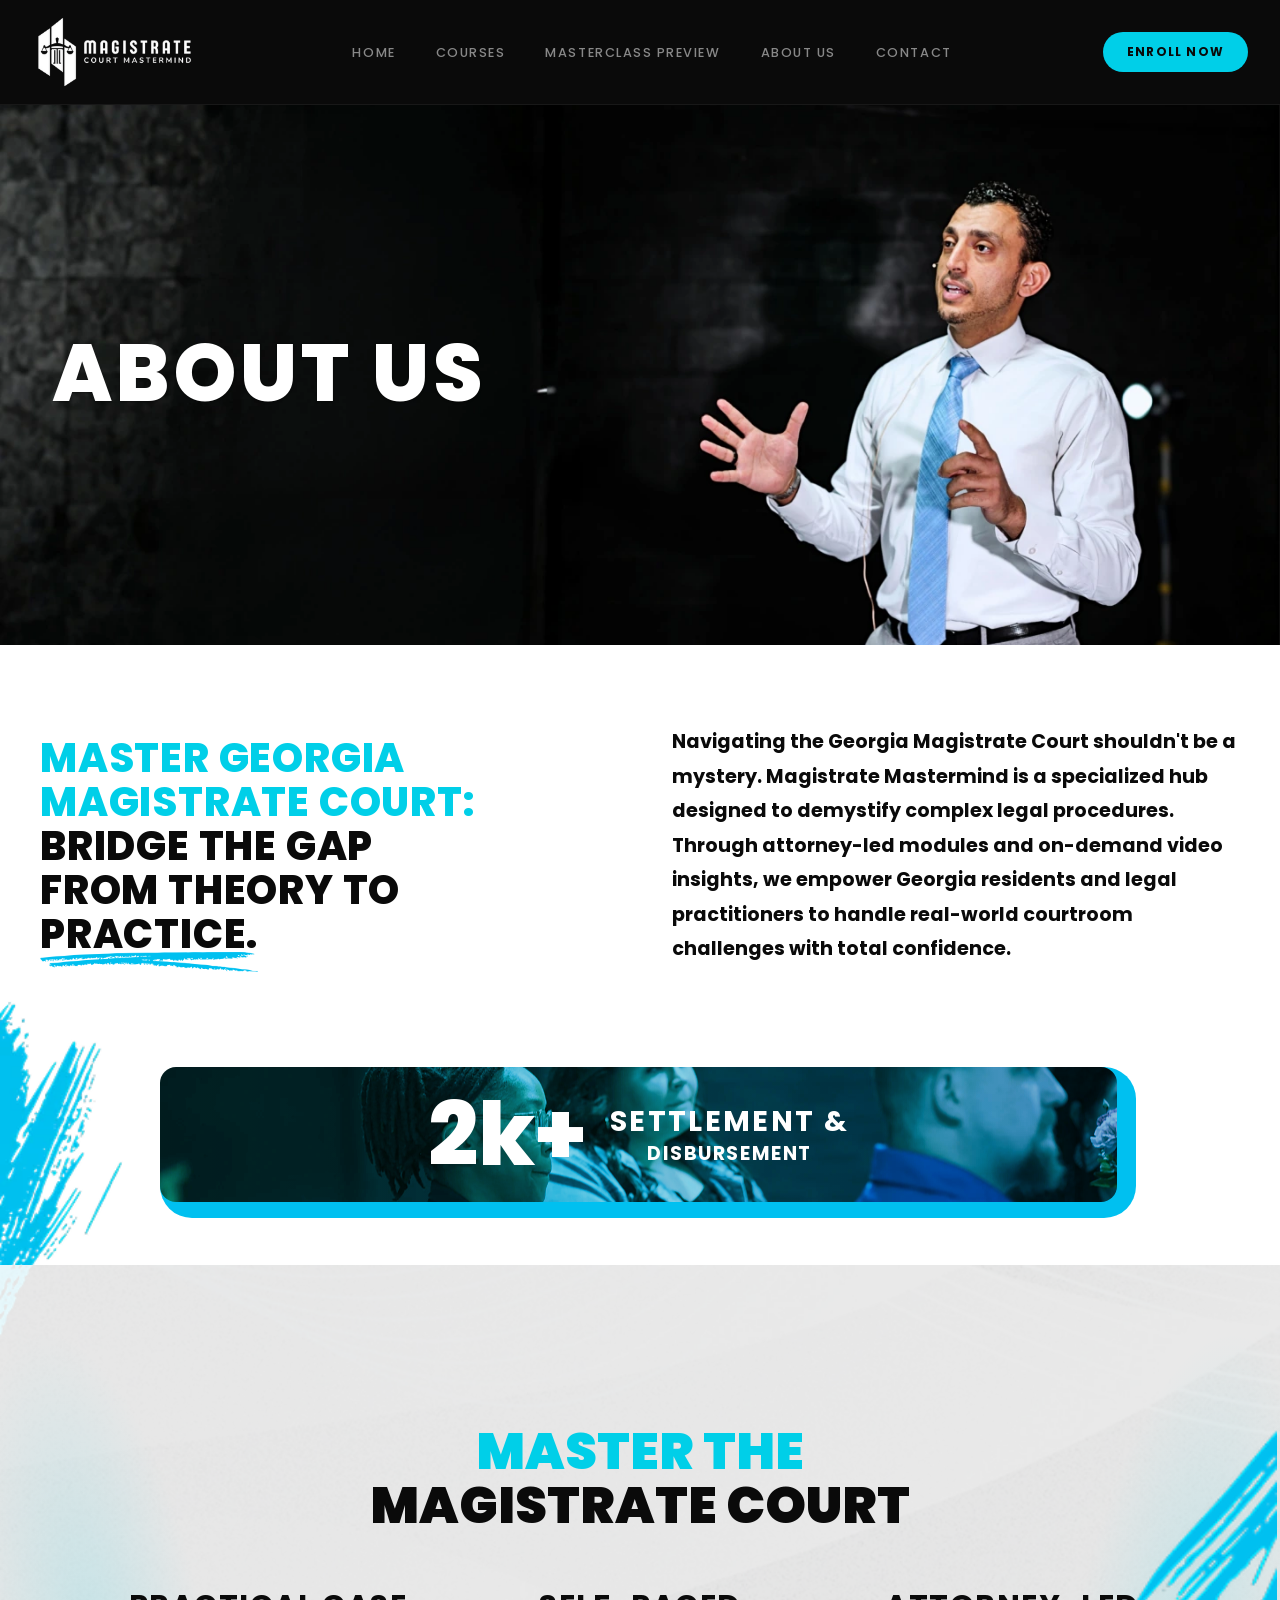
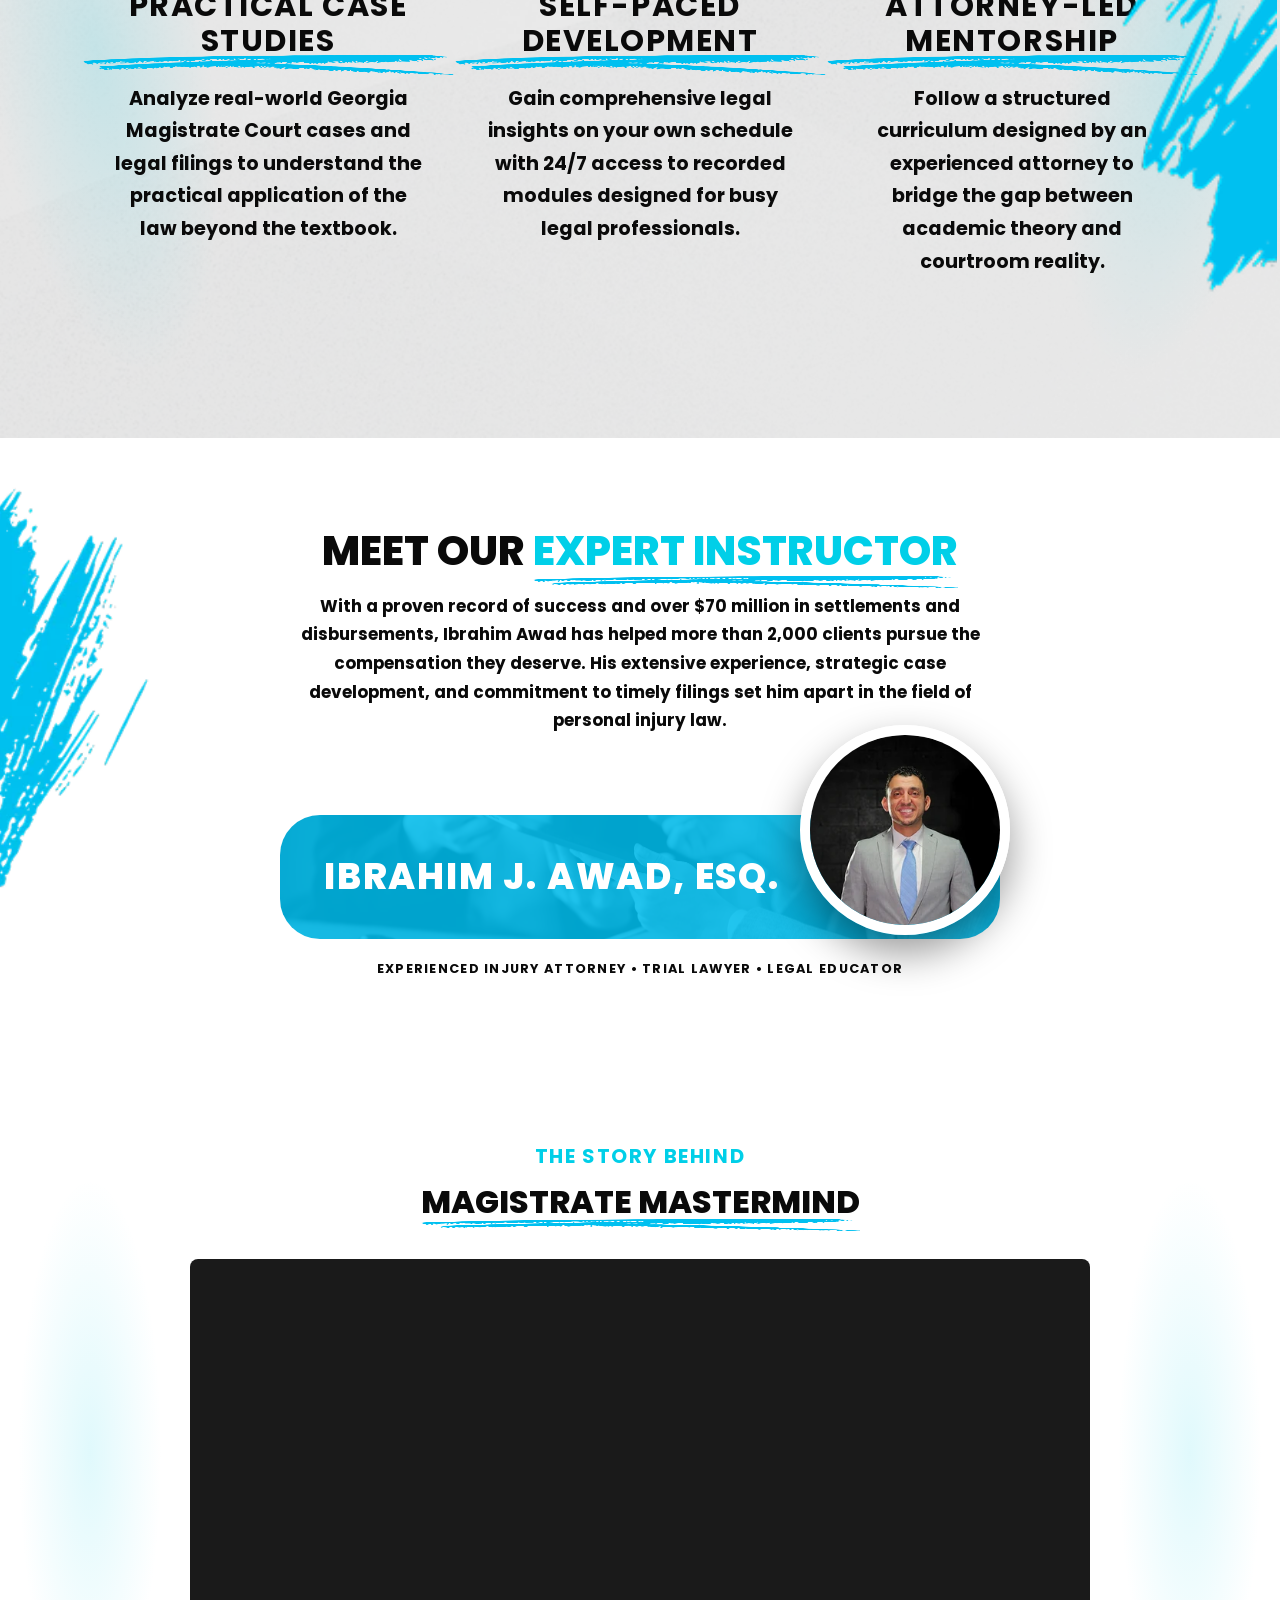
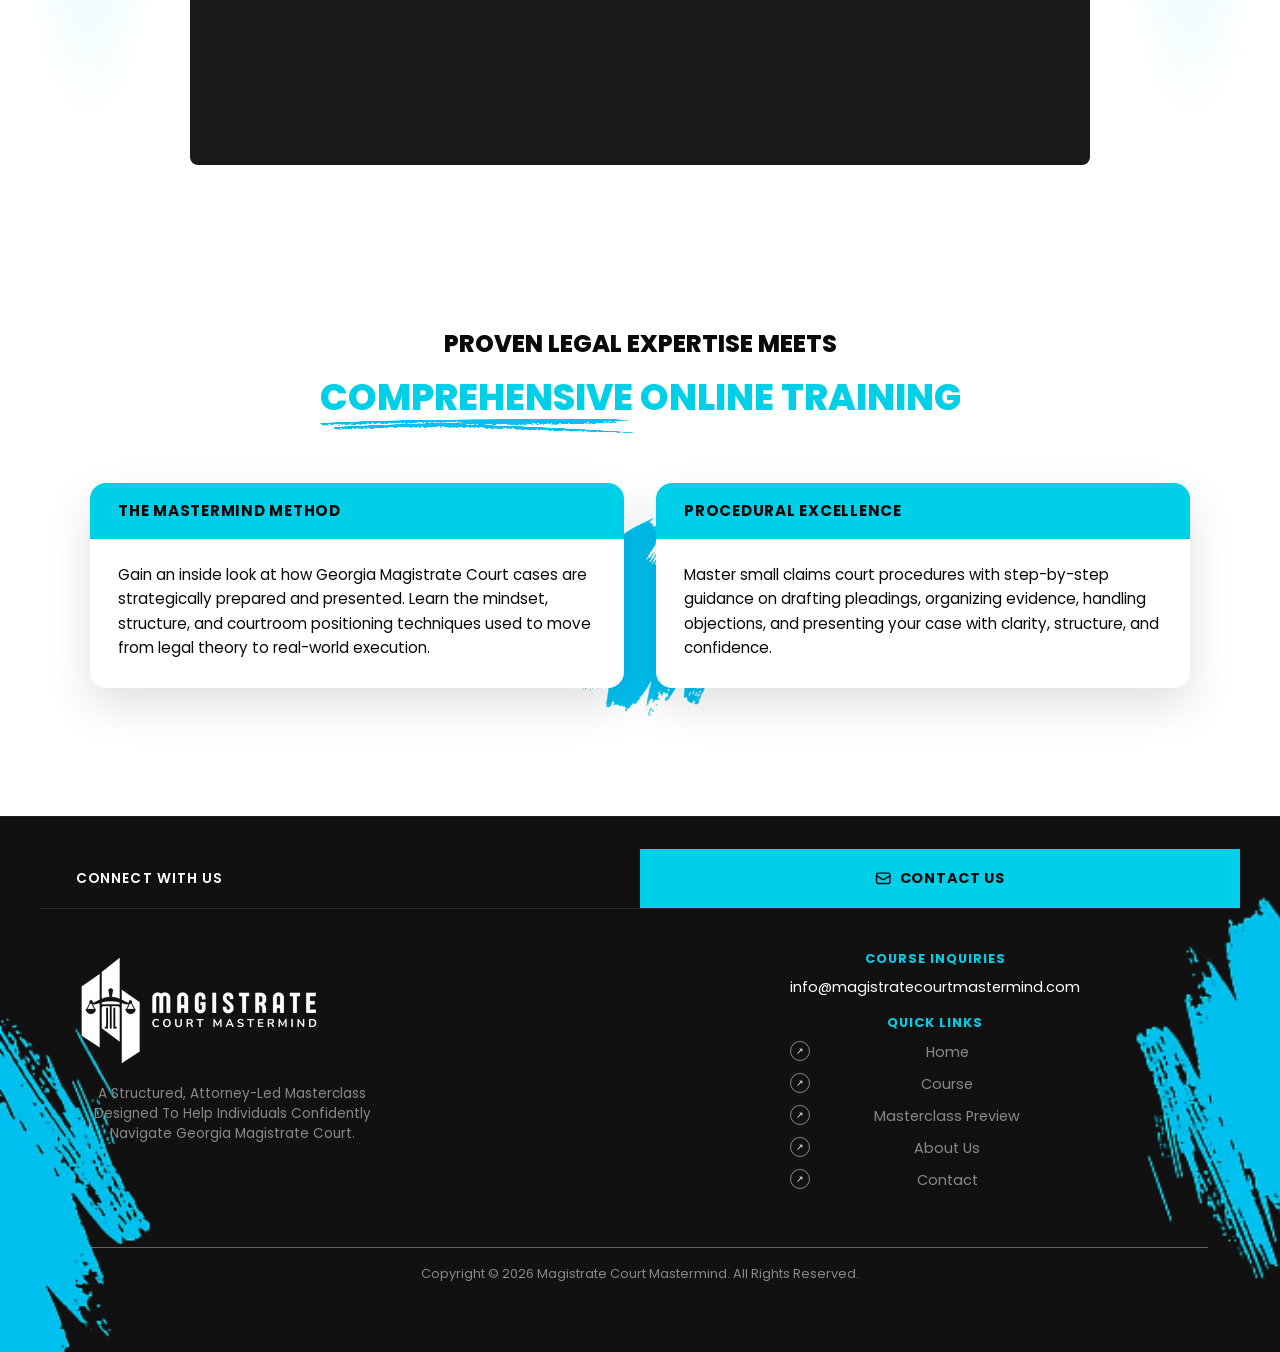
<file: about.html>
<!DOCTYPE html>
<html lang="en">
<head>
  <meta charset="UTF-8">
  <meta name="viewport" content="width=device-width, initial-scale=1, maximum-scale=1, user-scalable=no">
  <meta name="description" content="About Magistrate Court Mastermind - Attorney-led curriculum for Georgia Magistrate Court, small claims, and civil disputes.">
  <meta name="keywords" content="magistrate court, Georgia, legal education, attorney-led">
  <title>About Us | Magistrate Court Mastermind</title>
  <!-- Canonical URL and social sharing metadata -->
  <link rel="canonical" href="https://www.magistratecourtmastermind.com/about">
  <meta property="og:type" content="website">
  <meta property="og:site_name" content="Magistrate Court Mastermind">
  <meta property="og:locale" content="en_US">
  <meta property="og:url" content="https://www.magistratecourtmastermind.com/about">
  <meta property="og:title" content="About Us | Magistrate Court Mastermind">
  <meta property="og:description" content="About Magistrate Court Mastermind - Attorney-led curriculum for Georgia Magistrate Court, small claims, and civil disputes.">
  <meta property="og:image" content="https://www.magistratecourtmastermind.com/assets/images/aboutushero.png">
  <meta property="og:image:width" content="1920">
  <meta property="og:image:height" content="1080">
  <meta property="og:image:alt" content="Ibrahim Awad teaching the Magistrate Court Masterclass">
  <meta name="twitter:card" content="summary_large_image">
  <meta name="twitter:title" content="About Us | Magistrate Court Mastermind">
  <meta name="twitter:description" content="About Magistrate Court Mastermind - Attorney-led curriculum for Georgia Magistrate Court, small claims, and civil disputes.">
  <meta name="twitter:image" content="https://www.magistratecourtmastermind.com/assets/images/aboutushero.png">
  <!-- End canonical and social metadata -->
  <link rel="icon" href="favicon.ico" sizes="any">
  <link rel="icon" type="image/png" sizes="32x32" href="assets/images/favicon-32x32.webp">
  <link rel="icon" type="image/png" sizes="16x16" href="assets/images/favicon-16x16.webp">
  <link rel="apple-touch-icon" href="assets/images/apple-touch-icon.webp">
  <link rel="preconnect" href="https://fonts.googleapis.com">
  <link rel="preconnect" href="https://fonts.gstatic.com" crossorigin>
  <link rel="preconnect" href="https://cdnjs.cloudflare.com">
  <link rel="stylesheet" href="https://fonts.googleapis.com/css2?family=Poppins:wght@400;500;600;700;800&display=swap">
  <link rel="stylesheet" href="assets/css/style.min.css">
  <link rel="stylesheet" href="https://cdnjs.cloudflare.com/ajax/libs/font-awesome/6.5.1/css/all.min.css" media="print" onload="this.media='all';this.onload=null">
  <noscript><link rel="stylesheet" href="https://cdnjs.cloudflare.com/ajax/libs/font-awesome/6.5.1/css/all.min.css"></noscript>
</head>
<body>
  <div class="page-loader">
    <div class="page-loader__inner">
      <div class="page-loader__ring"></div>
      <img src="assets/images/magistratelogo1-577w.webp" alt="Magistrate Court Mastermind" class="page-loader__logo" width="577" height="273" srcset="assets/images/magistratelogo1-160w.webp 160w, assets/images/magistratelogo1-200w.webp 200w, assets/images/magistratelogo1-260w.webp 260w, assets/images/magistratelogo1-320w.webp 320w, assets/images/magistratelogo1-400w.webp 400w, assets/images/magistratelogo1-440w.webp 440w, assets/images/magistratelogo1-480w.webp 480w, assets/images/magistratelogo1-520w.webp 520w, assets/images/magistratelogo1-577w.webp 577w" sizes="(max-width: 767px) 53vw, 220px" loading="lazy" decoding="async">
    </div>
  </div>
  <header class="header">
    <a href="/" class="header__logo">
      <img src="assets/images/magistratelogo1-577w.webp" alt="Magistrate Court Mastermind" class="header__logo-img" width="577" height="273" srcset="assets/images/magistratelogo1-160w.webp 160w, assets/images/magistratelogo1-200w.webp 200w, assets/images/magistratelogo1-260w.webp 260w, assets/images/magistratelogo1-320w.webp 320w, assets/images/magistratelogo1-400w.webp 400w, assets/images/magistratelogo1-440w.webp 440w, assets/images/magistratelogo1-480w.webp 480w, assets/images/magistratelogo1-520w.webp 520w, assets/images/magistratelogo1-577w.webp 577w" sizes="(max-width: 767px) 26vw, 169px" loading="lazy" decoding="async">
    </a>
    <button
      class="header__toggle"
      type="button"
      aria-label="Toggle navigation"
      aria-expanded="false"
      aria-controls="primary-navigation"
    >
      <span class="header__toggle-line"></span>
      <span class="header__toggle-line"></span>
      <span class="header__toggle-line"></span>
    </button>
    <nav>
      <ul class="header__nav" id="primary-navigation">
        <li><a href="/">HOME</a></li>
        <li><a href="/course">COURSES</a></li>
        <li><a href="/masterclass-preview">MASTERCLASS PREVIEW</a></li>
        <li><a href="/about" class="nav-active">ABOUT US</a></li>
        <li><a href="/contact">CONTACT</a></li>
      </ul>
    </nav>
    <a href="/course" class="header__cta">ENROLL NOW</a>
    <div class="header__mobile-menu" data-nav-target="primary-navigation">
      <nav class="header__mobile-nav" aria-label="Primary">
        <ul class="header__mobile-list">
          <li><a href="/">HOME</a></li>
          <li><a href="/course">COURSES</a></li>
          <li><a href="/masterclass-preview">MASTERCLASS PREVIEW</a></li>
          <li><a href="/about">ABOUT US</a></li>
          <li><a href="/contact">CONTACT</a></li>
        </ul>
        <a href="/course" class="header__mobile-cta">ENROLL NOW</a>
      </nav>
    </div>
  </header>

  <main>
    <!-- About hero: "ABOUT US" with background image -->
    <section class="hero hero--about">
      <div class="hero__content hero__content--about">
        <div class="hero__left hero__left--about">
          <h1 class="hero__heading hero__heading--about">ABOUT US</h1>
        </div>
      </div>
    </section>

    <!-- Program description: white background, two columns -->
    <section class="about-program">
      <div class="about-program__inner">
        <div class="about-program__left">
          <h2 class="about-program__title">
            <span class="about-program__title-cyan">MASTER GEORGIA</span><br>
            <span class="about-program__title-cyan">MAGISTRATE COURT:</span><br>
            BRIDGE THE GAP<br>
            FROM THEORY TO<br>
            <span class="about-program__title-underline">PRACTICE.</span>
          </h2>
        </div>
        <div class="about-program__right">
          <p class="about-program__text">Navigating the Georgia Magistrate Court shouldn't be a mystery. Magistrate Mastermind is a specialized hub designed to demystify complex legal procedures. Through attorney-led modules and on-demand video insights, we empower Georgia residents and legal practitioners to handle real-world courtroom challenges with total confidence.</p>
        </div>
      </div>
    </section>

    <!-- Stats banner -->
    <section class="about-stats">
      <div class="about-stats__card-wrap">
        <div class="about-stats__card">
        <div class="about-stats__inner">
          <span class="about-stats__number">2k+</span>
          <div class="about-stats__label-wrap">
            <span class="about-stats__label">Settlement &amp;</span>
            <span class="about-stats__label-sub">Disbursement</span>
          </div>
        </div>
        </div>
      </div>
      <div class="about-stats__spacer"></div>
    </section>

    <!-- Three-column features: Master the Magistrate Court -->
    <section class="about-features">
      <div class="about-features__brush about-features__brush--left"></div>
      <div class="about-features__brush about-features__brush--right"></div>
      <div class="about-features__inner">
        <h2 class="about-features__title">
          <span class="about-features__title-line about-features__title-line--top">MASTER THE</span>
          <span class="about-features__title-line about-features__title-line--bottom">MAGISTRATE COURT</span>
        </h2>
        <div class="about-features__grid">
          <div class="about-features__item">
            <h3 class="about-features__item-title">PRACTICAL CASE STUDIES</h3>
            <p class="about-features__item-text">Analyze real-world Georgia Magistrate Court cases and legal filings to understand the practical application of the law beyond the textbook.</p>
          </div>
          <div class="about-features__item">
            <h3 class="about-features__item-title">SELF-PACED DEVELOPMENT</h3>
            <p class="about-features__item-text">Gain comprehensive legal insights on your own schedule with 24/7 access to recorded modules designed for busy legal professionals.</p>
          </div>
          <div class="about-features__item">
            <h3 class="about-features__item-title">ATTORNEY-LED MENTORSHIP</h3>
            <p class="about-features__item-text">Follow a structured curriculum designed by an experienced attorney to bridge the gap between academic theory and courtroom reality.</p>
          </div>
        </div>
      </div>
    </section>

    <!-- Meet Our Expert Instructor -->
    <section class="about-instructor">
      <div class="about-instructor__brush"></div>
      <div class="about-instructor__inner">
        <h2 class="about-instructor__title">MEET OUR <span class="about-instructor__title-accent">EXPERT INSTRUCTOR</span></h2>
        <p class="about-instructor__bio">With a proven record of success and over $70 million in settlements and disbursements, Ibrahim Awad has helped more than 2,000 clients pursue the compensation they deserve. His extensive experience, strategic case development, and commitment to timely filings set him apart in the field of personal injury law.</p>
        <div class="about-instructor__banner-wrap">
          <div class="about-instructor__banner">
            <span class="about-instructor__name">IBRAHIM J. AWAD, ESQ.</span>
          </div>
          <img src="assets/images/circleimageawad-420w.webp" alt="Ibrahim J. Awad" class="about-instructor__headshot" onerror="this.style.display='none'" width="420" height="398" srcset="assets/images/circleimageawad-160w.webp 160w, assets/images/circleimageawad-200w.webp 200w, assets/images/circleimageawad-260w.webp 260w, assets/images/circleimageawad-320w.webp 320w, assets/images/circleimageawad-420w.webp 420w" sizes="(max-width: 767px) 32vw, 210px" loading="lazy" decoding="async">
        </div>
        <p class="about-instructor__creds">EXPERIENCED INJURY ATTORNEY • TRIAL LAWYER • LEGAL EDUCATOR</p>
      </div>
    </section>

    <!-- The Story Behind Magistrate Mastermind - Vimeo Video -->
    <!-- Replace YOUR_VIMEO_VIDEO_ID with your video ID from the Vimeo URL (e.g. vimeo.com/123456789 → 123456789) -->
    <section class="about-video">
      <div class="about-video__brush about-video__brush--left"></div>
      <div class="about-video__brush about-video__brush--right"></div>
      <div class="about-video__inner">
        <h2 class="about-video__title">THE STORY BEHIND</h2>
        <h2 class="about-video__title-main">MAGISTRATE MASTERMIND</h2>
        <div class="about-video__player">
          <iframe
            src="https://player.vimeo.com/video/1167823661?title=0&byline=0&portrait=0"
            width="640"
            height="360"
            frameborder="0"
            allow="autoplay; fullscreen; picture-in-picture"
            allowfullscreen
            title="The Story Behind Magistrate Mastermind" loading="lazy"></iframe>
        </div>
      </div>
    </section>

    <!-- Proven Legal Expertise - Two boxes -->
    <section class="about-expertise">
      <div class="about-expertise__inner">
        <h2 class="about-expertise__title">PROVEN LEGAL EXPERTISE MEETS</h2>
        <h2 class="about-expertise__title-accent">
          <span class="about-expertise__title-word about-expertise__title-word--underlined">COMPREHENSIVE</span>
          ONLINE TRAINING
        </h2>
        <div class="about-expertise__cards">
          <div class="about-expertise__grid">
            <div class="about-expertise__box">
              <h3 class="about-expertise__box-title">THE MASTERMIND METHOD</h3>
              <p class="about-expertise__box-text">Gain an inside look at how Georgia Magistrate Court cases are strategically prepared and presented. Learn the mindset, structure, and courtroom positioning techniques used to move from legal theory to real-world execution.</p>
            </div>
            <div class="about-expertise__box">
              <h3 class="about-expertise__box-title">PROCEDURAL EXCELLENCE</h3>
              <p class="about-expertise__box-text">Master small claims court procedures with step-by-step guidance on drafting pleadings, organizing evidence, handling objections, and presenting your case with clarity, structure, and confidence.</p>
            </div>
          </div>
        </div>
      </div>
    </section>
  </main>

  <footer class="footer footer--full">
    <div class="footer__brush footer__brush--left"></div>
    <div class="footer__brush footer__brush--right"></div>
    <div class="footer__inner">
      <div class="footer__top">
        <div class="footer__top-left">
          <span class="footer__connect">CONNECT WITH US</span>
        </div>
        <a href="/contact" class="footer__contact-btn">
          <span class="footer__contact-icon" aria-hidden="true"><svg xmlns="http://www.w3.org/2000/svg" fill="none" viewBox="0 0 24 24" stroke-width="2" stroke="currentColor"><path stroke-linecap="round" stroke-linejoin="round" d="M21.75 6.75v10.5a2.25 2.25 0 01-2.25 2.25h-15a2.25 2.25 0 01-2.25-2.25V6.75m19.5 0A2.25 2.25 0 0019.5 4.5h-15a2.25 2.25 0 00-2.25 2.25m19.5 0v.243a2.25 2.25 0 01-1.07 1.916l-7.5 4.615a2.25 2.25 0 01-2.36 0L3.32 8.91a2.25 2.25 0 01-1.07-1.916V6.75"/></svg></span>
          <span class="footer__contact-label">CONTACT US</span>
        </a>
      </div>
      <div class="footer__main">
        <div class="footer__brand">
          <a href="/" class="footer__logo">
            <img src="assets/images/magistratelogo1-577w.webp" alt="Magistrate Court Mastermind" class="footer__logo-img" width="577" height="273" srcset="assets/images/magistratelogo1-160w.webp 160w, assets/images/magistratelogo1-200w.webp 200w, assets/images/magistratelogo1-260w.webp 260w, assets/images/magistratelogo1-320w.webp 320w, assets/images/magistratelogo1-400w.webp 400w, assets/images/magistratelogo1-440w.webp 440w, assets/images/magistratelogo1-480w.webp 480w, assets/images/magistratelogo1-520w.webp 520w, assets/images/magistratelogo1-577w.webp 577w" sizes="(max-width: 767px) 31vw, 260px" loading="lazy" decoding="async">
          </a>
          <p class="footer__tagline">A Structured, Attorney-Led Masterclass Designed To Help Individuals Confidently Navigate Georgia Magistrate Court.</p>
        </div>
        <div class="footer__links-wrap">
          <div class="footer__col">
            <h4 class="footer__col-title">COURSE INQUIRIES</h4>
            <a href="mailto:info@magistratecourtmastermind.com" class="footer__email">info@magistratecourtmastermind.com</a>

            <h4 class="footer__col-title">QUICK LINKS</h4>
            <ul class="footer__quick-links">
              <li><a href="/">Home</a></li>
              <li><a href="/course">Course</a></li>
              <li><a href="/masterclass-preview">Masterclass Preview</a></li>
              <li><a href="/about">About Us</a></li>
              <li><a href="/contact">Contact</a></li>
            </ul>
          </div>
        </div>
      </div>
      <div class="footer__bottom">
        <span class="footer__divider"></span>
        <p class="footer__legal">Copyright &copy; 2026 Magistrate Court Mastermind. All Rights Reserved.</p>
      </div>
    </div>
  </footer>

  <script src="assets/js/main.js" defer></script>
</body>
</html>
</file>
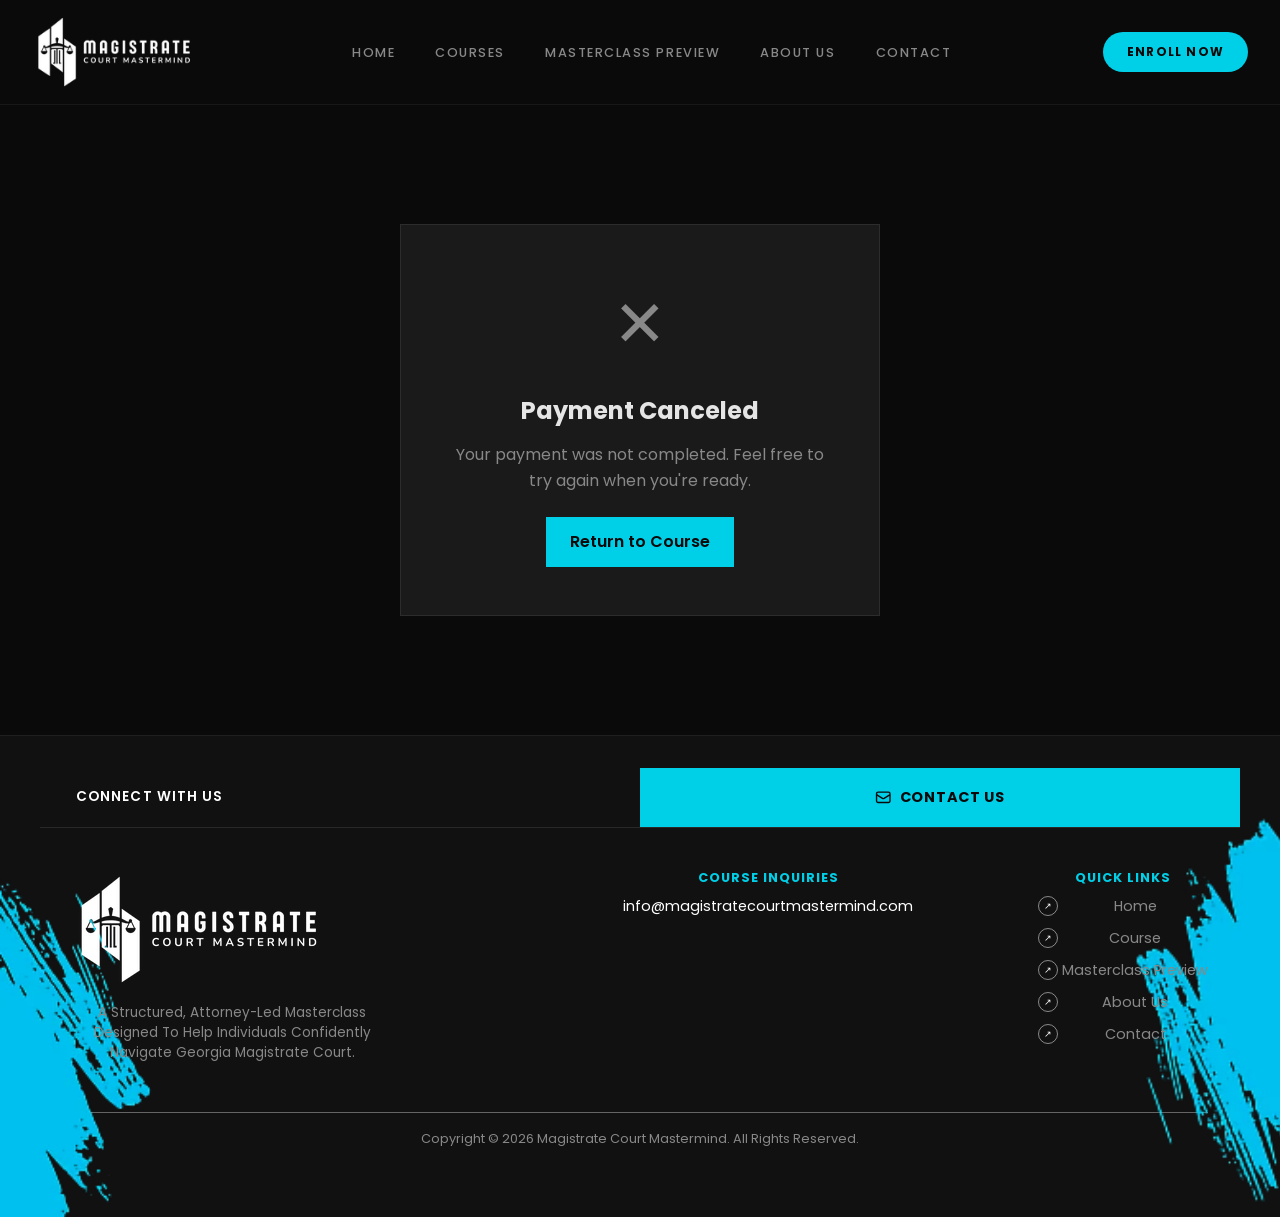
<file: cancel.html>
<!DOCTYPE html>
<html lang="en">
<head>
  <meta charset="UTF-8">
  <meta name="viewport" content="width=device-width, initial-scale=1, maximum-scale=1, user-scalable=no">
  <meta name="description" content="Payment canceled - Magistrate Court Masterclass">
  <title>Payment Canceled | Magistrate Court Mastermind</title>
  <!-- Canonical URL and social sharing metadata -->
  <link rel="canonical" href="https://www.magistratecourtmastermind.com/cancel">
  <meta name="robots" content="noindex, follow">
  <meta property="og:type" content="website">
  <meta property="og:site_name" content="Magistrate Court Mastermind">
  <meta property="og:locale" content="en_US">
  <meta property="og:url" content="https://www.magistratecourtmastermind.com/cancel">
  <meta property="og:title" content="Payment Canceled | Magistrate Court Mastermind">
  <meta property="og:description" content="Payment canceled - Magistrate Court Masterclass">
  <meta property="og:image" content="https://www.magistratecourtmastermind.com/assets/images/aboutushero.png">
  <meta property="og:image:width" content="1920">
  <meta property="og:image:height" content="1080">
  <meta property="og:image:alt" content="Ibrahim Awad teaching the Magistrate Court Masterclass">
  <meta name="twitter:card" content="summary_large_image">
  <meta name="twitter:title" content="Payment Canceled | Magistrate Court Mastermind">
  <meta name="twitter:description" content="Payment canceled - Magistrate Court Masterclass">
  <meta name="twitter:image" content="https://www.magistratecourtmastermind.com/assets/images/aboutushero.png">
  <!-- End canonical and social metadata -->
  <link rel="icon" href="favicon.ico" sizes="any">
  <link rel="icon" type="image/png" sizes="32x32" href="assets/images/favicon-32x32.webp">
  <link rel="icon" type="image/png" sizes="16x16" href="assets/images/favicon-16x16.webp">
  <link rel="apple-touch-icon" href="assets/images/apple-touch-icon.webp">
  <link rel="preconnect" href="https://fonts.googleapis.com">
  <link rel="preconnect" href="https://fonts.gstatic.com" crossorigin>
  <link rel="preconnect" href="https://cdnjs.cloudflare.com">
  <link rel="stylesheet" href="https://fonts.googleapis.com/css2?family=Poppins:wght@400;500;600;700;800&display=swap">
  <link rel="stylesheet" href="assets/css/style.min.css">
  <link rel="stylesheet" href="https://cdnjs.cloudflare.com/ajax/libs/font-awesome/6.5.1/css/all.min.css" media="print" onload="this.media='all';this.onload=null">
  <noscript><link rel="stylesheet" href="https://cdnjs.cloudflare.com/ajax/libs/font-awesome/6.5.1/css/all.min.css"></noscript>
</head>
<body>
  <div class="page-loader">
    <div class="page-loader__inner">
      <div class="page-loader__ring"></div>
      <img src="assets/images/magistratelogo1-577w.webp" alt="Magistrate Court Mastermind" class="page-loader__logo" width="577" height="273" srcset="assets/images/magistratelogo1-160w.webp 160w, assets/images/magistratelogo1-200w.webp 200w, assets/images/magistratelogo1-260w.webp 260w, assets/images/magistratelogo1-320w.webp 320w, assets/images/magistratelogo1-400w.webp 400w, assets/images/magistratelogo1-440w.webp 440w, assets/images/magistratelogo1-480w.webp 480w, assets/images/magistratelogo1-520w.webp 520w, assets/images/magistratelogo1-577w.webp 577w" sizes="(max-width: 767px) 53vw, 220px">
    </div>
  </div>
  <header class="header">
    <a href="/" class="header__logo">
      <img src="assets/images/magistratelogo1-577w.webp" alt="Magistrate Court Mastermind" class="header__logo-img" width="577" height="273" srcset="assets/images/magistratelogo1-160w.webp 160w, assets/images/magistratelogo1-200w.webp 200w, assets/images/magistratelogo1-260w.webp 260w, assets/images/magistratelogo1-320w.webp 320w, assets/images/magistratelogo1-400w.webp 400w, assets/images/magistratelogo1-440w.webp 440w, assets/images/magistratelogo1-480w.webp 480w, assets/images/magistratelogo1-520w.webp 520w, assets/images/magistratelogo1-577w.webp 577w" sizes="(max-width: 767px) 26vw, 169px">
    </a>
    <button
      class="header__toggle"
      type="button"
      aria-label="Toggle navigation"
      aria-expanded="false"
      aria-controls="primary-navigation"
    >
      <span class="header__toggle-line"></span>
      <span class="header__toggle-line"></span>
      <span class="header__toggle-line"></span>
    </button>
    <nav>
      <ul class="header__nav" id="primary-navigation">
        <li><a href="/">HOME</a></li>
        <li><a href="/course">COURSES</a></li>
        <li><a href="/masterclass-preview">MASTERCLASS PREVIEW</a></li>
        <li><a href="/about">ABOUT US</a></li>
        <li><a href="/contact">CONTACT</a></li>
      </ul>
    </nav>
    <a href="/course" class="header__cta">ENROLL NOW</a>
    <div class="header__mobile-menu" data-nav-target="primary-navigation">
      <nav class="header__mobile-nav" aria-label="Primary">
        <ul class="header__mobile-list">
          <li><a href="/">HOME</a></li>
          <li><a href="/course">COURSES</a></li>
          <li><a href="/masterclass-preview">MASTERCLASS PREVIEW</a></li>
          <li><a href="/about">ABOUT US</a></li>
          <li><a href="/contact">CONTACT</a></li>
        </ul>
        <a href="/course" class="header__mobile-cta">ENROLL NOW</a>
      </nav>
    </div>
  </header>

  <main>
    <section class="status-page">
      <div class="status-card cancel">
        <div class="status-card__icon">&#10005;</div>
        <h2 class="status-card__title">Payment Canceled</h2>
        <p class="status-card__text">Your payment was not completed. Feel free to try again when you're ready.</p>
        <a href="/course">Return to Course</a>
      </div>
    </section>
  </main>

  <footer class="footer footer--full">
    <div class="footer__brush footer__brush--left"></div>
    <div class="footer__brush footer__brush--right"></div>
    <div class="footer__inner">
      <div class="footer__top">
        <div class="footer__top-left">
          <span class="footer__connect">CONNECT WITH US</span>
        </div>
        <a href="/contact" class="footer__contact-btn">
          <span class="footer__contact-icon" aria-hidden="true"><svg xmlns="http://www.w3.org/2000/svg" fill="none" viewBox="0 0 24 24" stroke-width="2" stroke="currentColor"><path stroke-linecap="round" stroke-linejoin="round" d="M21.75 6.75v10.5a2.25 2.25 0 01-2.25 2.25h-15a2.25 2.25 0 01-2.25-2.25V6.75m19.5 0A2.25 2.25 0 0019.5 4.5h-15a2.25 2.25 0 00-2.25 2.25m19.5 0v.243a2.25 2.25 0 01-1.07 1.916l-7.5 4.615a2.25 2.25 0 01-2.36 0L3.32 8.91a2.25 2.25 0 01-1.07-1.916V6.75"/></svg></span>
          <span class="footer__contact-label">CONTACT US</span>
        </a>
      </div>
      <div class="footer__main">
        <div class="footer__brand">
          <a href="/" class="footer__logo">
            <img src="assets/images/magistratelogo1-577w.webp" alt="Magistrate Court Mastermind" class="footer__logo-img" width="577" height="273" srcset="assets/images/magistratelogo1-160w.webp 160w, assets/images/magistratelogo1-200w.webp 200w, assets/images/magistratelogo1-260w.webp 260w, assets/images/magistratelogo1-320w.webp 320w, assets/images/magistratelogo1-400w.webp 400w, assets/images/magistratelogo1-440w.webp 440w, assets/images/magistratelogo1-480w.webp 480w, assets/images/magistratelogo1-520w.webp 520w, assets/images/magistratelogo1-577w.webp 577w" sizes="(max-width: 767px) 31vw, 260px">
          </a>
          <p class="footer__tagline">A Structured, Attorney-Led Masterclass Designed To Help Individuals Confidently Navigate Georgia Magistrate Court.</p>
        </div>
        <div class="footer__links-wrap">
          <div class="footer__col">
            <h4 class="footer__col-title">COURSE INQUIRIES</h4>
            <a href="mailto:info@magistratecourtmastermind.com" class="footer__email">info@magistratecourtmastermind.com</a>
          </div>
          <div class="footer__col">
            <h4 class="footer__col-title">QUICK LINKS</h4>
            <ul class="footer__quick-links">
              <li><a href="/">Home</a></li>
              <li><a href="/course">Course</a></li>
              <li><a href="/course">Masterclass Preview</a></li>
              <li><a href="/about">About Us</a></li>
              <li><a href="/contact">Contact</a></li>
            </ul>
          </div>
        </div>
      </div>
      <div class="footer__bottom">
        <span class="footer__divider"></span>
        <p class="footer__legal">Copyright &copy; 2026 Magistrate Court Mastermind. All Rights Reserved.</p>
      </div>
    </div>
  </footer>

  <script src="assets/js/main.js" defer></script>
</body>
</html>
</file>
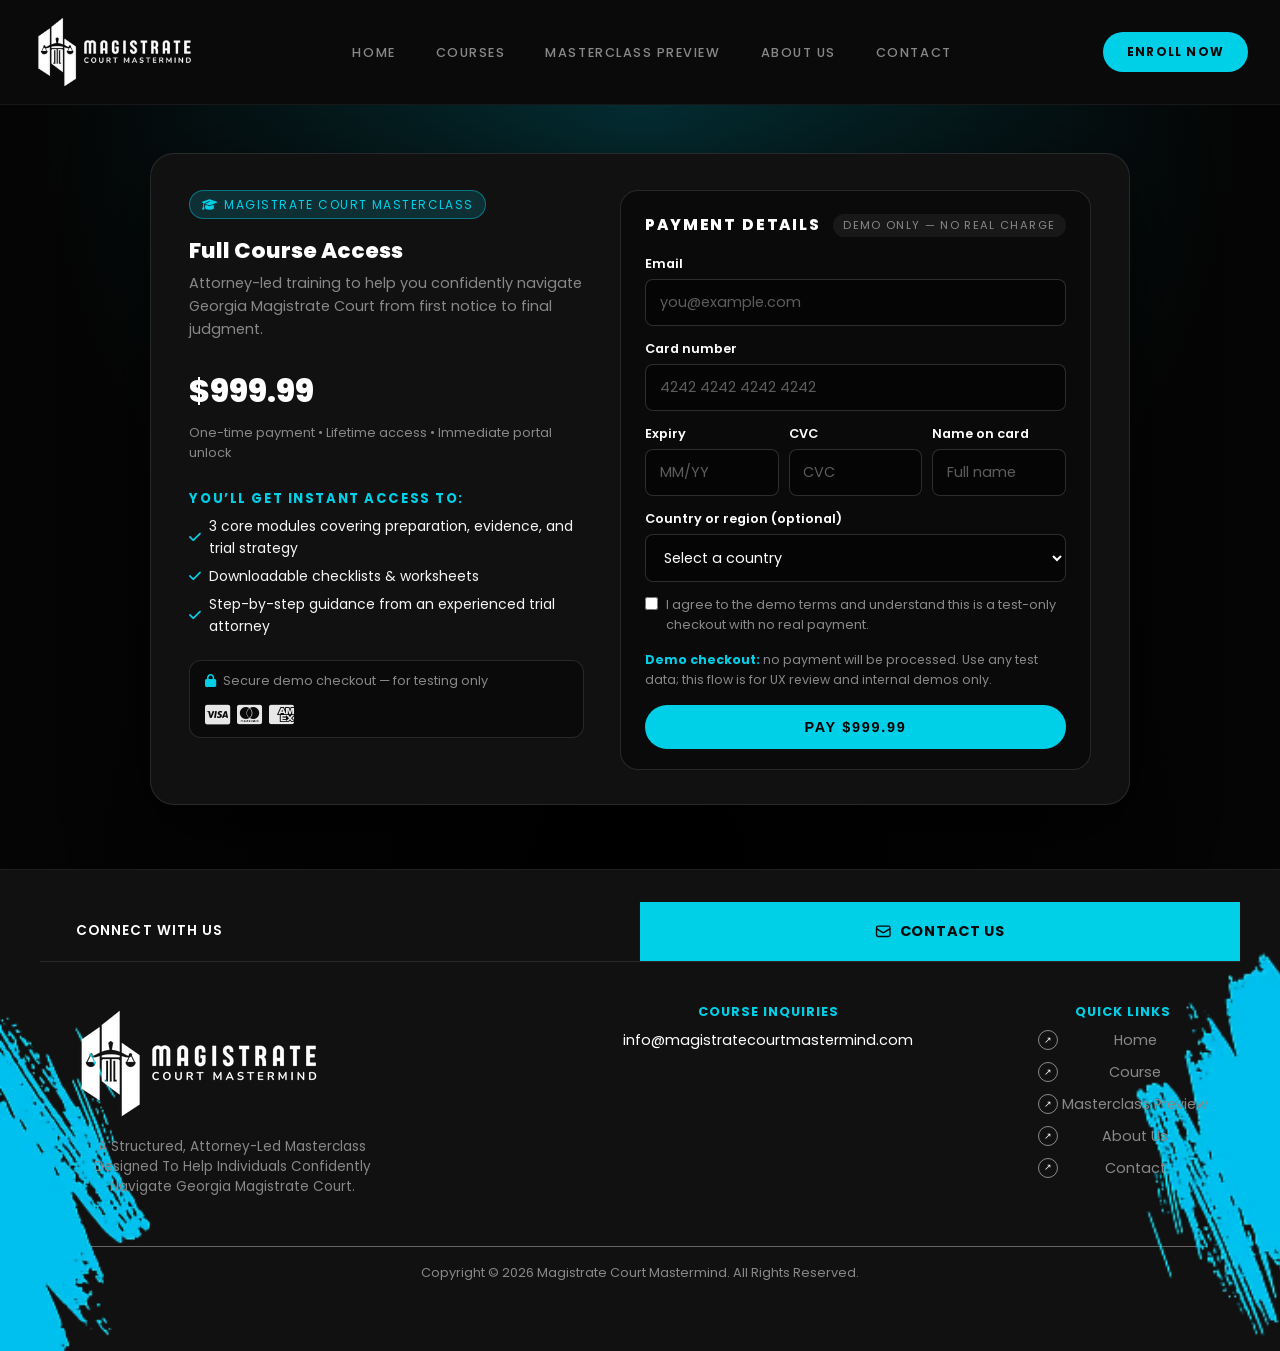
<file: checkout.html>
<!DOCTYPE html>
<html lang="en">
<head>
  <meta charset="UTF-8">
  <meta name="viewport" content="width=device-width, initial-scale=1, maximum-scale=1, user-scalable=no">
  <meta name="description" content="Demo checkout - Magistrate Court Masterclass">
  <title>Checkout | Magistrate Court Mastermind</title>
  <!-- Canonical URL and social sharing metadata -->
  <link rel="canonical" href="https://www.magistratecourtmastermind.com/checkout">
  <meta name="robots" content="noindex, follow">
  <meta property="og:type" content="website">
  <meta property="og:site_name" content="Magistrate Court Mastermind">
  <meta property="og:locale" content="en_US">
  <meta property="og:url" content="https://www.magistratecourtmastermind.com/checkout">
  <meta property="og:title" content="Checkout | Magistrate Court Mastermind">
  <meta property="og:description" content="Demo checkout - Magistrate Court Masterclass">
  <meta property="og:image" content="https://www.magistratecourtmastermind.com/assets/images/aboutushero.png">
  <meta property="og:image:width" content="1920">
  <meta property="og:image:height" content="1080">
  <meta property="og:image:alt" content="Ibrahim Awad teaching the Magistrate Court Masterclass">
  <meta name="twitter:card" content="summary_large_image">
  <meta name="twitter:title" content="Checkout | Magistrate Court Mastermind">
  <meta name="twitter:description" content="Demo checkout - Magistrate Court Masterclass">
  <meta name="twitter:image" content="https://www.magistratecourtmastermind.com/assets/images/aboutushero.png">
  <!-- End canonical and social metadata -->
  <link rel="icon" href="favicon.ico" sizes="any">
  <link rel="icon" type="image/png" sizes="32x32" href="assets/images/favicon-32x32.webp">
  <link rel="icon" type="image/png" sizes="16x16" href="assets/images/favicon-16x16.webp">
  <link rel="apple-touch-icon" href="assets/images/apple-touch-icon.webp">
  <link rel="preconnect" href="https://fonts.googleapis.com">
  <link rel="preconnect" href="https://fonts.gstatic.com" crossorigin>
  <link rel="preconnect" href="https://cdnjs.cloudflare.com">
  <link rel="stylesheet" href="https://fonts.googleapis.com/css2?family=Poppins:wght@400;500;600;700;800&display=swap">
  <link rel="stylesheet" href="assets/css/style.min.css">
  <link rel="stylesheet" href="https://cdnjs.cloudflare.com/ajax/libs/font-awesome/6.5.1/css/all.min.css" media="print" onload="this.media='all';this.onload=null">
  <noscript><link rel="stylesheet" href="https://cdnjs.cloudflare.com/ajax/libs/font-awesome/6.5.1/css/all.min.css"></noscript>
  <style>
    .page-checkout {
      background: #050505;
      color: #ffffff;
    }

    .checkout-page {
      min-height: 70vh;
      display: flex;
      align-items: center;
      justify-content: center;
      padding: 3rem 1.5rem 4rem;
      background:
        radial-gradient(circle at top, rgba(0, 207, 232, 0.2), transparent 60%),
        radial-gradient(circle at bottom, rgba(0, 0, 0, 0.8), #050505 65%);
    }

    .checkout-page__inner {
      width: 100%;
      max-width: 980px;
      background: #111111;
      border-radius: 24px;
      border: 1px solid rgba(255, 255, 255, 0.1);
      box-shadow: 0 24px 80px rgba(0, 0, 0, 0.7);
      padding: 2.25rem 2.4rem 2.1rem;
      display: grid;
      grid-template-columns: minmax(0, 1.05fr) minmax(0, 1.25fr);
      gap: 2.25rem;
    }

    .checkout-summary__badge {
      display: inline-flex;
      align-items: center;
      gap: 0.4rem;
      padding: 0.25rem 0.7rem;
      border-radius: 999px;
      background: rgba(0, 207, 232, 0.16);
      border: 1px solid rgba(0, 207, 232, 0.45);
      font-size: 0.75rem;
      letter-spacing: 0.12em;
      text-transform: uppercase;
      color: var(--cyan);
      margin-bottom: 0.9rem;
    }

    .checkout-summary__title {
      font-size: 1.35rem;
      font-weight: 800;
      margin-bottom: 0.25rem;
    }

    .checkout-summary__subtitle {
      font-size: 0.9rem;
      color: var(--gray);
      margin-bottom: 1.5rem;
    }

    .checkout-summary__price {
      font-size: 2rem;
      font-weight: 800;
      margin-bottom: 0.4rem;
    }

    .checkout-summary__meta {
      font-size: 0.8rem;
      color: var(--gray);
      margin-bottom: 1.5rem;
    }

    .checkout-summary__list-title {
      font-size: 0.82rem;
      letter-spacing: 0.12em;
      text-transform: uppercase;
      color: var(--cyan);
      margin-bottom: 0.4rem;
      font-weight: 700;
    }

    .checkout-summary__list {
      list-style: none;
      padding: 0;
      margin: 0;
      display: flex;
      flex-direction: column;
      gap: 0.35rem;
      font-size: 0.87rem;
    }

    .checkout-summary__list li {
      display: inline-flex;
      align-items: center;
      gap: 0.5rem;
      color: #f5f5f5;
    }

    .checkout-summary__list i {
      color: var(--cyan);
      font-size: 0.85rem;
    }

    .checkout-secure-row {
      display: flex;
      flex-wrap: wrap;
      align-items: center;
      justify-content: space-between;
      gap: 0.75rem;
      padding: 0.65rem 0.9rem;
      margin-top: 1.4rem;
      border-radius: 12px;
      background: #0a0a0a;
      border: 1px solid rgba(255, 255, 255, 0.12);
    }

    .checkout-secure-row__left {
      display: inline-flex;
      align-items: center;
      gap: 0.45rem;
      font-size: 0.8rem;
      color: var(--gray);
    }

    .checkout-secure-row__left i {
      color: var(--cyan);
    }

    .checkout-secure-row__icons {
      display: inline-flex;
      align-items: center;
      gap: 0.45rem;
      font-size: 1.4rem;
      color: #ffffff;
    }

    .checkout-secure-row__icons i {
      opacity: 0.9;
    }

    .checkout-form {
      background: #0a0a0a;
      border-radius: 18px;
      border: 1px solid rgba(255, 255, 255, 0.12);
      padding: 1.4rem 1.5rem 1.25rem;
      position: relative;
      overflow: hidden;
    }

    .checkout-form__header {
      display: flex;
      align-items: center;
      justify-content: space-between;
      margin-bottom: 1rem;
      gap: 0.75rem;
    }

    .checkout-form__title {
      font-size: 0.95rem;
      font-weight: 800;
      letter-spacing: 0.12em;
      text-transform: uppercase;
    }

    .checkout-form__demo-tag {
      font-size: 0.7rem;
      padding: 0.15rem 0.65rem;
      border-radius: 999px;
      background: rgba(255, 255, 255, 0.06);
      color: var(--gray);
      letter-spacing: 0.12em;
      text-transform: uppercase;
    }

    .checkout-form__group {
      margin-bottom: 0.8rem;
    }

    .checkout-form__label {
      display: block;
      font-size: 0.8rem;
      font-weight: 600;
      margin-bottom: 0.3rem;
    }

    .checkout-form__input,
    .checkout-form__select {
      width: 100%;
      padding: 0.75rem 0.85rem;
      border-radius: 8px;
      border: 1px solid rgba(255, 255, 255, 0.16);
      background: #050505;
      color: #ffffff;
      font-family: inherit;
      font-size: 0.9rem;
      outline: none;
    }

    .checkout-form__input::placeholder {
      color: rgba(255, 255, 255, 0.35);
    }

    .checkout-form__input:focus,
    .checkout-form__select:focus {
      border-color: rgba(0, 207, 232, 0.9);
      box-shadow: 0 0 0 2px rgba(0, 207, 232, 0.18);
    }

    .checkout-form__grid {
      display: grid;
      grid-template-columns: repeat(3, minmax(0, 1fr));
      gap: 0.6rem;
    }

    .checkout-form__terms {
      display: flex;
      align-items: flex-start;
      gap: 0.5rem;
      font-size: 0.8rem;
      color: var(--gray);
      margin: 0.6rem 0 0.9rem;
    }

    .checkout-form__terms input {
      margin-top: 0.15rem;
    }

    .checkout-form__helper {
      font-size: 0.78rem;
      color: var(--gray);
      margin-bottom: 0.9rem;
    }

    .checkout-form__helper strong {
      color: var(--cyan);
    }

    .checkout-form__submit {
      width: 100%;
      padding: 0.9rem 1rem;
      border-radius: 999px;
      border: none;
      background: var(--cyan);
      color: #000000;
      font-weight: 800;
      font-size: 0.9rem;
      letter-spacing: 0.12em;
      text-transform: uppercase;
      cursor: pointer;
      display: inline-flex;
      align-items: center;
      justify-content: center;
      gap: 0.75rem;
      transition: background 0.15s ease, transform 0.08s ease;
    }

    .checkout-form__submit:hover {
      background: var(--cyan-hover);
    }

    .checkout-form__submit:disabled {
      opacity: 0.7;
      cursor: default;
      transform: none;
    }

    .checkout-form__submit-spinner {
      width: 18px;
      height: 18px;
      border-radius: 999px;
      border: 2px solid rgba(0, 0, 0, 0.12);
      border-top-color: #000000;
      animation: checkout-spin 0.7s linear infinite;
      display: none;
    }

    .checkout-form--processing .checkout-form__submit-spinner {
      display: inline-block;
    }

    .checkout-form--processing .checkout-form__submit-text {
      opacity: 0.9;
    }

    .checkout-form__processing {
      margin-top: 0.85rem;
      padding-top: 0.7rem;
      border-top: 1px solid rgba(255, 255, 255, 0.12);
      font-size: 0.8rem;
      color: var(--gray);
      min-height: 1.6rem;
      display: none;
    }

    .checkout-form--processing .checkout-form__processing {
      display: block;
    }

    .checkout-form__steps {
      display: flex;
      flex-wrap: wrap;
      gap: 0.5rem;
    }

    .checkout-form__step {
      display: inline-flex;
      align-items: center;
      gap: 0.35rem;
      padding: 0.25rem 0.6rem;
      border-radius: 999px;
      background: rgba(255, 255, 255, 0.04);
      color: var(--gray);
    }

    .checkout-form__step-dot {
      width: 7px;
      height: 7px;
      border-radius: 999px;
      background: rgba(255, 255, 255, 0.3);
    }

    .checkout-form__step--active {
      color: #ffffff;
      background: rgba(0, 207, 232, 0.18);
    }

    .checkout-form__step--active .checkout-form__step-dot {
      background: var(--cyan);
    }

    .checkout-form__result {
      margin-top: 0.65rem;
      font-size: 0.8rem;
      color: #2ecc71;
      display: none;
      display: none;
    }

    .checkout-form--confirmed .checkout-form__result {
      display: inline-flex;
      align-items: center;
      gap: 0.35rem;
    }

    .checkout-form__result i {
      color: #2ecc71;
    }

    @keyframes checkout-spin {
      to {
        transform: rotate(360deg);
      }
    }

    @media (max-width: 900px) {
      .checkout-page__inner {
        grid-template-columns: minmax(0, 1fr);
        padding: 2rem 1.5rem 1.9rem;
      }
    }

    @media (max-width: 600px) {
      .checkout-page {
        padding: 2.5rem 1rem 3rem;
      }

      .checkout-page__inner {
        border-radius: 18px;
        padding: 1.8rem 1.4rem 1.7rem;
        gap: 1.8rem;
      }

      .checkout-secure-row {
        flex-direction: column;
        align-items: flex-start;
      }

      .checkout-form__grid {
        grid-template-columns: repeat(2, minmax(0, 1fr));
      }
    }

    @media (max-width: 460px) {
      .checkout-form__grid {
        grid-template-columns: minmax(0, 1fr);
      }
    }
  </style>
</head>
<body class="page-checkout">
  <div class="page-loader">
    <div class="page-loader__inner">
      <div class="page-loader__ring"></div>
      <img src="assets/images/magistratelogo1-577w.webp" alt="Magistrate Court Mastermind" class="page-loader__logo" width="577" height="273" srcset="assets/images/magistratelogo1-160w.webp 160w, assets/images/magistratelogo1-200w.webp 200w, assets/images/magistratelogo1-260w.webp 260w, assets/images/magistratelogo1-320w.webp 320w, assets/images/magistratelogo1-400w.webp 400w, assets/images/magistratelogo1-440w.webp 440w, assets/images/magistratelogo1-480w.webp 480w, assets/images/magistratelogo1-520w.webp 520w, assets/images/magistratelogo1-577w.webp 577w" sizes="(max-width: 767px) 53vw, 220px" loading="lazy" decoding="async">
    </div>
  </div>

  <header class="header">
    <a href="/" class="header__logo">
      <img src="assets/images/magistratelogo1-577w.webp" alt="Magistrate Court Mastermind" class="header__logo-img" width="577" height="273" srcset="assets/images/magistratelogo1-160w.webp 160w, assets/images/magistratelogo1-200w.webp 200w, assets/images/magistratelogo1-260w.webp 260w, assets/images/magistratelogo1-320w.webp 320w, assets/images/magistratelogo1-400w.webp 400w, assets/images/magistratelogo1-440w.webp 440w, assets/images/magistratelogo1-480w.webp 480w, assets/images/magistratelogo1-520w.webp 520w, assets/images/magistratelogo1-577w.webp 577w" sizes="(max-width: 767px) 26vw, 169px" loading="lazy" decoding="async">
    </a>
    <button
      class="header__toggle"
      type="button"
      aria-label="Toggle navigation"
      aria-expanded="false"
      aria-controls="primary-navigation"
    >
      <span class="header__toggle-line"></span>
      <span class="header__toggle-line"></span>
      <span class="header__toggle-line"></span>
    </button>
    <nav>
      <ul class="header__nav" id="primary-navigation">
        <li><a href="/">HOME</a></li>
        <li><a href="/course" class="nav-active">COURSES</a></li>
        <li><a href="/masterclass-preview">MASTERCLASS PREVIEW</a></li>
        <li><a href="/about">ABOUT US</a></li>
        <li><a href="/contact">CONTACT</a></li>
      </ul>
    </nav>
    <a href="/course" class="header__cta">ENROLL NOW</a>
    <div class="header__mobile-menu" data-nav-target="primary-navigation">
      <nav class="header__mobile-nav" aria-label="Primary">
        <ul class="header__mobile-list">
          <li><a href="/">HOME</a></li>
          <li><a href="/course">COURSES</a></li>
          <li><a href="/masterclass-preview">MASTERCLASS PREVIEW</a></li>
          <li><a href="/about">ABOUT US</a></li>
          <li><a href="/contact">CONTACT</a></li>
        </ul>
        <a href="/course" class="header__mobile-cta">ENROLL NOW</a>
      </nav>
    </div>
  </header>

  <main>
    <section class="checkout-page">
      <div class="checkout-page__inner">
        <aside aria-label="Order summary">
          <div class="checkout-summary__badge">
            <i class="fa-solid fa-graduation-cap" aria-hidden="true"></i>
            <span>Magistrate Court Masterclass</span>
          </div>
          <h1 class="checkout-summary__title">Full Course Access</h1>
          <p class="checkout-summary__subtitle">
            Attorney-led training to help you confidently navigate Georgia Magistrate Court from first notice to final judgment.
          </p>

          <div class="checkout-summary__price">$999.99</div>
          <div class="checkout-summary__meta">One-time payment • Lifetime access • Immediate portal unlock</div>

          <div>
            <div class="checkout-summary__list-title">You’ll get instant access to:</div>
            <ul class="checkout-summary__list">
              <li>
                <i class="fa-solid fa-check" aria-hidden="true"></i>
                3 core modules covering preparation, evidence, and trial strategy
              </li>
              <li>
                <i class="fa-solid fa-check" aria-hidden="true"></i>
                Downloadable checklists &amp; worksheets
              </li>
              <li>
                <i class="fa-solid fa-check" aria-hidden="true"></i>
                Step-by-step guidance from an experienced trial attorney
              </li>
            </ul>
          </div>

          <div class="checkout-secure-row">
            <div class="checkout-secure-row__left">
              <i class="fa-solid fa-lock" aria-hidden="true"></i>
              <span>Secure demo checkout &mdash; for testing only</span>
            </div>
            <div class="checkout-secure-row__icons" aria-label="Accepted payment methods (demo)">
              <i class="fa-brands fa-cc-visa" aria-hidden="true"></i>
              <i class="fa-brands fa-cc-mastercard" aria-hidden="true"></i>
              <i class="fa-brands fa-cc-amex" aria-hidden="true"></i>
            </div>
          </div>
        </aside>

        <section aria-label="Payment form">
          <form class="checkout-form" id="checkoutForm" novalidate>
            <div class="checkout-form__header">
              <h2 class="checkout-form__title">Payment details</h2>
              <span class="checkout-form__demo-tag">Demo only &mdash; no real charge</span>
            </div>

            <div class="checkout-form__group">
              <label for="email" class="checkout-form__label">Email</label>
              <input id="email" type="email" class="checkout-form__input" placeholder="you@example.com">
            </div>

            <div class="checkout-form__group">
              <label for="cardNumber" class="checkout-form__label">Card number</label>
              <input
                id="cardNumber"
                type="text"
                inputmode="numeric"
                class="checkout-form__input"
                placeholder="4242 4242 4242 4242"
              >
            </div>

            <div class="checkout-form__group checkout-form__grid">
              <div>
                <label for="cardExpiry" class="checkout-form__label">Expiry</label>
                <input
                  id="cardExpiry"
                  type="text"
                  inputmode="numeric"
                  class="checkout-form__input"
                  placeholder="MM/YY"
                >
              </div>
              <div>
                <label for="cardCvc" class="checkout-form__label">CVC</label>
                <input
                  id="cardCvc"
                  type="text"
                  inputmode="numeric"
                  class="checkout-form__input"
                  placeholder="CVC"
                >
              </div>
              <div>
                <label for="cardName" class="checkout-form__label">Name on card</label>
                <input
                  id="cardName"
                  type="text"
                  class="checkout-form__input"
                  placeholder="Full name"
                >
              </div>
            </div>

            <div class="checkout-form__group">
              <label for="country" class="checkout-form__label">Country or region (optional)</label>
              <select id="country" class="checkout-form__select">
                <option value="">Select a country</option>
                <option value="US">United States</option>
                <option value="CA">Canada</option>
                <option value="GB">United Kingdom</option>
                <option value="AU">Australia</option>
              </select>
            </div>

            <label class="checkout-form__terms">
              <input type="checkbox" id="agreeTerms">
              <span>I agree to the demo terms and understand this is a test-only checkout with no real payment.</span>
            </label>

            <p class="checkout-form__helper">
              <strong>Demo checkout:</strong> no payment will be processed. Use any test data; this flow is for UX review and internal demos only.
            </p>

            <button type="submit" class="checkout-form__submit" id="payButton">
              <span class="checkout-form__submit-spinner" aria-hidden="true"></span>
              <span class="checkout-form__submit-text">Pay $999.99</span>
            </button>

            <div class="checkout-form__processing" id="processingState" aria-live="polite">
              <div class="checkout-form__steps">
                <span class="checkout-form__step" data-step="encrypting">
                  <span class="checkout-form__step-dot"></span>
                  Encrypting
                </span>
                <span class="checkout-form__step" data-step="authorizing">
                  <span class="checkout-form__step-dot"></span>
                  Authorizing
                </span>
                <span class="checkout-form__step" data-step="confirming">
                  <span class="checkout-form__step-dot"></span>
                  Confirming
                </span>
              </div>
              <div class="checkout-form__result" id="processingResult">
                <i class="fa-solid fa-circle-check" aria-hidden="true"></i>
                <span>Payment confirmed</span>
              </div>
            </div>
          </form>
        </section>
      </div>
    </section>
  </main>

  <footer class="footer footer--full">
    <div class="footer__brush footer__brush--left"></div>
    <div class="footer__brush footer__brush--right"></div>
    <div class="footer__inner">
      <div class="footer__top">
        <div class="footer__top-left">
          <span class="footer__connect">CONNECT WITH US</span>
        </div>
        <a href="/contact" class="footer__contact-btn">
          <span class="footer__contact-icon" aria-hidden="true"><svg xmlns="http://www.w3.org/2000/svg" fill="none" viewBox="0 0 24 24" stroke-width="2" stroke="currentColor"><path stroke-linecap="round" stroke-linejoin="round" d="M21.75 6.75v10.5a2.25 2.25 0 01-2.25 2.25h-15a2.25 2.25 0 01-2.25-2.25V6.75m19.5 0A2.25 2.25 0 0019.5 4.5h-15a2.25 2.25 0 00-2.25 2.25m19.5 0v.243a2.25 2.25 0 01-1.07 1.916l-7.5 4.615a2.25 2.25 0 01-2.36 0L3.32 8.91a2.25 2.25 0 01-1.07-1.916V6.75"/></svg></span>
          <span class="footer__contact-label">CONTACT US</span>
        </a>
      </div>
      <div class="footer__main">
        <div class="footer__brand">
          <a href="/" class="footer__logo">
            <img src="assets/images/magistratelogo1-577w.webp" alt="Magistrate Court Mastermind" class="footer__logo-img" width="577" height="273" srcset="assets/images/magistratelogo1-160w.webp 160w, assets/images/magistratelogo1-200w.webp 200w, assets/images/magistratelogo1-260w.webp 260w, assets/images/magistratelogo1-320w.webp 320w, assets/images/magistratelogo1-400w.webp 400w, assets/images/magistratelogo1-440w.webp 440w, assets/images/magistratelogo1-480w.webp 480w, assets/images/magistratelogo1-520w.webp 520w, assets/images/magistratelogo1-577w.webp 577w" sizes="(max-width: 767px) 31vw, 260px" loading="lazy" decoding="async">
          </a>
          <p class="footer__tagline">A Structured, Attorney-Led Masterclass Designed To Help Individuals Confidently Navigate Georgia Magistrate Court.</p>
        </div>
        <div class="footer__links-wrap">
          <div class="footer__col">
            <h4 class="footer__col-title">COURSE INQUIRIES</h4>
            <a href="mailto:info@magistratecourtmastermind.com" class="footer__email">info@magistratecourtmastermind.com</a>
          </div>
          <div class="footer__col">
            <h4 class="footer__col-title">QUICK LINKS</h4>
            <ul class="footer__quick-links">
              <li><a href="/">Home</a></li>
              <li><a href="/course">Course</a></li>
              <li><a href="/course">Masterclass Preview</a></li>
              <li><a href="/about">About Us</a></li>
              <li><a href="/contact">Contact</a></li>
            </ul>
          </div>
        </div>
      </div>
      <div class="footer__bottom">
        <span class="footer__divider"></span>
        <p class="footer__legal">Copyright &copy; 2026 Magistrate Court Mastermind. All Rights Reserved.</p>
      </div>
    </div>
  </footer>

  <script src="assets/js/main.js" defer></script>
  <script>
    (function () {
      var form = document.getElementById('checkoutForm');
      var payButton = document.getElementById('payButton');
      var container = document.querySelector('.checkout-form');
      var steps = document.querySelectorAll('.checkout-form__step');
      var result = document.getElementById('processingResult');
      var isProcessing = false;

      function setActiveStep(name) {
        steps.forEach(function (step) {
          var stepName = step.getAttribute('data-step');
          if (stepName === name) {
            step.classList.add('checkout-form__step--active');
          } else {
            step.classList.remove('checkout-form__step--active');
          }
        });
      }

      function startProcessingSequence() {
        if (!container) return;

        container.classList.add('checkout-form--processing');
        container.classList.remove('checkout-form--confirmed');
        setActiveStep('encrypting');

        setTimeout(function () {
          setActiveStep('authorizing');
        }, 650);

        setTimeout(function () {
          setActiveStep('confirming');
        }, 1300);

        // Show short success micro-interaction, then redirect
        setTimeout(function () {
          container.classList.add('checkout-form--confirmed');
          // Small pause to show confirmation before redirecting
          setTimeout(function () {
            window.location.href = '/success';
          }, 600);
        }, 1900);
      }

      if (form && payButton) {
        form.addEventListener('submit', function (evt) {
          evt.preventDefault();
          if (isProcessing) return;
          isProcessing = true;

          payButton.disabled = true;
          if (container) {
            container.setAttribute('aria-busy', 'true');
          }

          startProcessingSequence();
        });
      }
    })();
  </script>
</body>
</html>
</file>
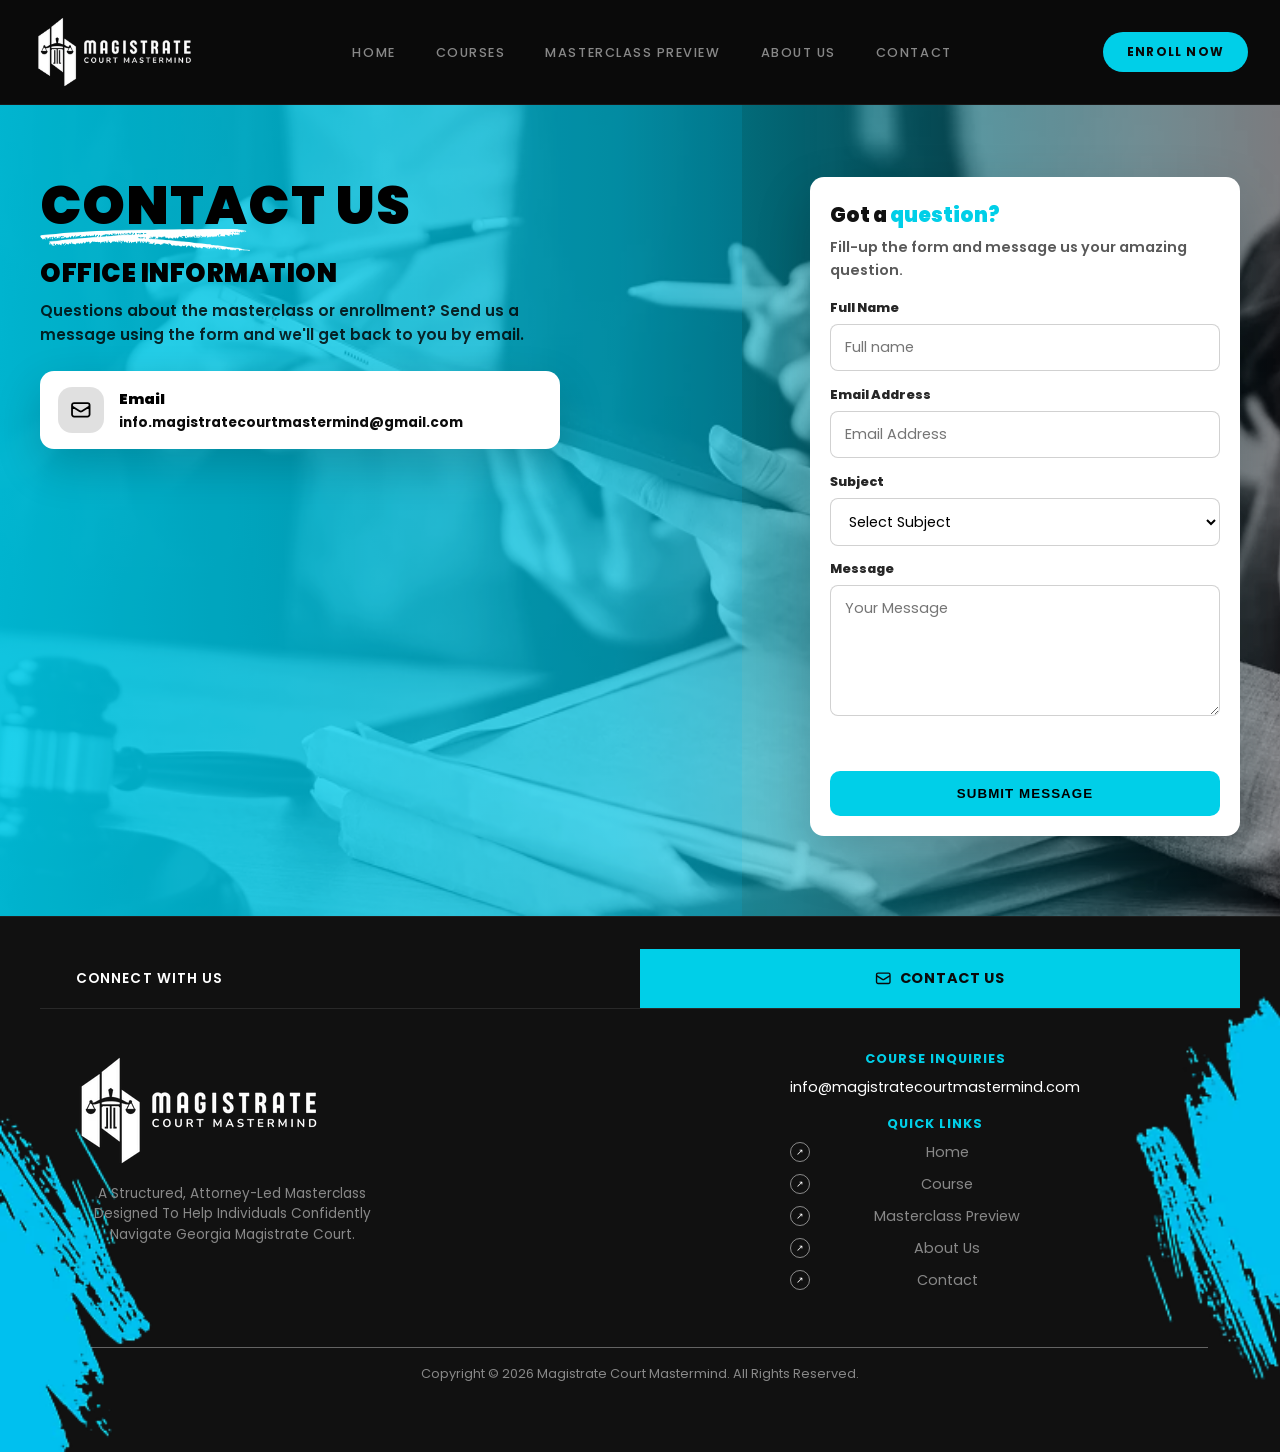
<file: contact.html>
<!DOCTYPE html>
<html lang="en">
<head>
  <meta charset="UTF-8">
  <meta name="viewport" content="width=device-width, initial-scale=1, maximum-scale=1, user-scalable=no">
  <meta name="description" content="Contact Magistrate Court Mastermind - course inquiries and office information.">
  <meta name="keywords" content="contact, magistrate court mastermind, course inquiries">
  <title>Contact Us | Magistrate Court Mastermind</title>
  <!-- Canonical URL and social sharing metadata -->
  <link rel="canonical" href="https://www.magistratecourtmastermind.com/contact">
  <meta property="og:type" content="website">
  <meta property="og:site_name" content="Magistrate Court Mastermind">
  <meta property="og:locale" content="en_US">
  <meta property="og:url" content="https://www.magistratecourtmastermind.com/contact">
  <meta property="og:title" content="Contact Us | Magistrate Court Mastermind">
  <meta property="og:description" content="Contact Magistrate Court Mastermind - course inquiries and office information.">
  <meta property="og:image" content="https://www.magistratecourtmastermind.com/assets/images/aboutushero.png">
  <meta property="og:image:width" content="1920">
  <meta property="og:image:height" content="1080">
  <meta property="og:image:alt" content="Ibrahim Awad teaching the Magistrate Court Masterclass">
  <meta name="twitter:card" content="summary_large_image">
  <meta name="twitter:title" content="Contact Us | Magistrate Court Mastermind">
  <meta name="twitter:description" content="Contact Magistrate Court Mastermind - course inquiries and office information.">
  <meta name="twitter:image" content="https://www.magistratecourtmastermind.com/assets/images/aboutushero.png">
  <!-- End canonical and social metadata -->
  <link rel="icon" href="favicon.ico" sizes="any">
  <link rel="icon" type="image/png" sizes="32x32" href="assets/images/favicon-32x32.webp">
  <link rel="icon" type="image/png" sizes="16x16" href="assets/images/favicon-16x16.webp">
  <link rel="apple-touch-icon" href="assets/images/apple-touch-icon.webp">
  <link rel="preconnect" href="https://fonts.googleapis.com">
  <link rel="preconnect" href="https://fonts.gstatic.com" crossorigin>
  <link rel="preconnect" href="https://cdnjs.cloudflare.com">
  <link rel="stylesheet" href="https://fonts.googleapis.com/css2?family=Poppins:wght@400;500;600;700;800&display=swap">
  <link rel="stylesheet" href="assets/css/style.min.css">
</head>
<body class="page-contact">
  <div class="page-loader">
    <div class="page-loader__inner">
      <div class="page-loader__ring"></div>
      <img src="assets/images/magistratelogo1-577w.webp" alt="Magistrate Court Mastermind" class="page-loader__logo" width="577" height="273" srcset="assets/images/magistratelogo1-160w.webp 160w, assets/images/magistratelogo1-200w.webp 200w, assets/images/magistratelogo1-260w.webp 260w, assets/images/magistratelogo1-320w.webp 320w, assets/images/magistratelogo1-400w.webp 400w, assets/images/magistratelogo1-440w.webp 440w, assets/images/magistratelogo1-480w.webp 480w, assets/images/magistratelogo1-520w.webp 520w, assets/images/magistratelogo1-577w.webp 577w" sizes="(max-width: 767px) 53vw, 220px" loading="lazy" decoding="async">
    </div>
  </div>
  <header class="header">
    <a href="/" class="header__logo">
      <img src="assets/images/magistratelogo1-577w.webp" alt="Magistrate Court Mastermind" class="header__logo-img" width="577" height="273" srcset="assets/images/magistratelogo1-160w.webp 160w, assets/images/magistratelogo1-200w.webp 200w, assets/images/magistratelogo1-260w.webp 260w, assets/images/magistratelogo1-320w.webp 320w, assets/images/magistratelogo1-400w.webp 400w, assets/images/magistratelogo1-440w.webp 440w, assets/images/magistratelogo1-480w.webp 480w, assets/images/magistratelogo1-520w.webp 520w, assets/images/magistratelogo1-577w.webp 577w" sizes="(max-width: 767px) 26vw, 169px" loading="lazy" decoding="async">
    </a>
    <button
      class="header__toggle"
      type="button"
      aria-label="Toggle navigation"
      aria-expanded="false"
      aria-controls="primary-navigation"
    >
      <span class="header__toggle-line"></span>
      <span class="header__toggle-line"></span>
      <span class="header__toggle-line"></span>
    </button>
    <nav>
      <ul class="header__nav" id="primary-navigation">
        <li><a href="/">HOME</a></li>
        <li><a href="/course">COURSES</a></li>
        <li><a href="/masterclass-preview">MASTERCLASS PREVIEW</a></li>
        <li><a href="/about">ABOUT US</a></li>
        <li><a href="/contact" class="nav-active">CONTACT</a></li>
      </ul>
    </nav>
    <a href="/course" class="header__cta">ENROLL NOW</a>
    <div class="header__mobile-menu" data-nav-target="primary-navigation">
      <nav class="header__mobile-nav" aria-label="Primary">
        <ul class="header__mobile-list">
          <li><a href="/">HOME</a></li>
          <li><a href="/course">COURSES</a></li>
          <li><a href="/masterclass-preview">MASTERCLASS PREVIEW</a></li>
          <li><a href="/about">ABOUT US</a></li>
          <li><a href="/contact">CONTACT</a></li>
        </ul>
        <a href="/course" class="header__mobile-cta">ENROLL NOW</a>
      </nav>
    </div>
  </header>

  <main>
    <section class="contact-hero" aria-label="Contact us hero">
      <div class="contact-hero__inner">
        <div class="contact-hero__left">
          <h1 class="contact-hero__title">CONTACT US</h1>

          <div class="contact-hero__office">
            <h2 class="contact-hero__office-title">
              <span class="contact-hero__office-cyan">OFFICE</span> <span class="contact-hero__office-white">INFORMATION</span>
            </h2>
            <p class="contact-hero__office-subtext">
              Questions about the masterclass or enrollment? Send us a message using the form and
              we&apos;ll get back to you by email.
            </p>
          </div>

          <div class="contact-hero__cards">
            <div class="contact-hero__card contact-hero__card--cyan">
              <div class="contact-hero__card-icon" aria-hidden="true">
                <svg xmlns="http://www.w3.org/2000/svg" fill="none" viewBox="0 0 24 24" stroke-width="2" stroke="currentColor"><path stroke-linecap="round" stroke-linejoin="round" d="M21.75 6.75v10.5a2.25 2.25 0 01-2.25 2.25h-15a2.25 2.25 0 01-2.25-2.25V6.75m19.5 0A2.25 2.25 0 0019.5 4.5h-15a2.25 2.25 0 00-2.25 2.25m19.5 0v.243a2.25 2.25 0 01-1.07 1.916l-7.5 4.615a2.25 2.25 0 01-2.36 0L3.32 8.91a2.25 2.25 0 01-1.07-1.916V6.75"/></svg>
              </div>
              <div class="contact-hero__card-body">
                <div class="contact-hero__card-title">Email</div>
                <div class="contact-hero__card-lines">
                  <a href="mailto:info.magistratecourtmastermind@gmail.com" class="contact-hero__card-email">info.magistratecourtmastermind@gmail.com</a>
                </div>
              </div>
            </div>
          </div>
        </div>

        <div class="contact-hero__right">
          <div class="contact-form-card">
            <h3 class="contact-form-card__title">Got a <span class="contact-form-card__accent">question?</span></h3>
            <p class="contact-form-card__subtext">Fill-up the form and message us your amazing question.</p>

            <form class="contact-form" id="contact-form" action="/api/contact" method="post">
              <!-- Honeypot: hidden from people, tempting to bots. Anything typed here means the message is dropped. -->
              <input type="text" name="website" style="position: absolute; left: -9999px; width: 1px; height: 1px; overflow: hidden" tabindex="-1" autocomplete="off" aria-hidden="true">

              <label class="contact-form__field">
                <span class="contact-form__label">Full Name</span>
                <input type="text" name="fullname" placeholder="Full name" class="contact-form__input" autocomplete="name" required>
              </label>

              <label class="contact-form__field">
                <span class="contact-form__label">Email Address</span>
                <input type="email" name="email" placeholder="Email Address" class="contact-form__input" autocomplete="email" required>
              </label>

              <label class="contact-form__field">
                <span class="contact-form__label">Subject</span>
                <select name="topic" class="contact-form__input">
                  <option value="" selected disabled>Select Subject</option>
                  <option value="course">Course Inquiry</option>
                  <option value="billing">Billing</option>
                  <option value="technical">Technical Support</option>
                </select>
              </label>

              <label class="contact-form__field">
                <span class="contact-form__label">Message</span>
                <textarea name="message" rows="5" placeholder="Your Message" class="contact-form__input contact-form__textarea" required></textarea>
              </label>

              <div class="cf-turnstile" data-sitekey="0x4AAAAAAEP7kU3y9sD9PE4Q" style="margin: 0.5rem 0"></div>

              <button type="submit" class="contact-form__submit">SUBMIT MESSAGE</button>

              <p class="contact-form__status" role="status" aria-live="polite" hidden style="margin-top: 0.75rem; font-size: 0.9rem; font-weight: 700"></p>
            </form>

            <div class="contact-success" role="status" aria-live="polite">
              <div class="contact-success__badge" aria-hidden="true">
                <svg class="contact-success__check" viewBox="0 0 24 24" xmlns="http://www.w3.org/2000/svg">
                  <path d="M4 12.5l5 5L20 6.5" pathLength="1"></path>
                </svg>
              </div>
              <h4 class="contact-success__title">Message sent</h4>
              <p class="contact-success__text">
                Thanks for reaching out — we&apos;ll get back to you by email shortly.
              </p>
              <button type="button" class="contact-success__again">Send another message</button>
            </div>
          </div>
        </div>
      </div>
    </section>
  </main>

  <footer class="footer footer--full">
    <div class="footer__brush footer__brush--left"></div>
    <div class="footer__brush footer__brush--right"></div>
    <div class="footer__inner">
      <div class="footer__top">
        <div class="footer__top-left">
          <span class="footer__connect">CONNECT WITH US</span>
        </div>
        <a href="/contact" class="footer__contact-btn">
          <span class="footer__contact-icon" aria-hidden="true"><svg xmlns="http://www.w3.org/2000/svg" fill="none" viewBox="0 0 24 24" stroke-width="2" stroke="currentColor"><path stroke-linecap="round" stroke-linejoin="round" d="M21.75 6.75v10.5a2.25 2.25 0 01-2.25 2.25h-15a2.25 2.25 0 01-2.25-2.25V6.75m19.5 0A2.25 2.25 0 0019.5 4.5h-15a2.25 2.25 0 00-2.25 2.25m19.5 0v.243a2.25 2.25 0 01-1.07 1.916l-7.5 4.615a2.25 2.25 0 01-2.36 0L3.32 8.91a2.25 2.25 0 01-1.07-1.916V6.75"/></svg></span>
          <span class="footer__contact-label">CONTACT US</span>
        </a>
      </div>
      <div class="footer__main">
        <div class="footer__brand">
          <a href="/" class="footer__logo">
            <img src="assets/images/magistratelogo1-577w.webp" alt="Magistrate Court Mastermind" class="footer__logo-img" width="577" height="273" srcset="assets/images/magistratelogo1-160w.webp 160w, assets/images/magistratelogo1-200w.webp 200w, assets/images/magistratelogo1-260w.webp 260w, assets/images/magistratelogo1-320w.webp 320w, assets/images/magistratelogo1-400w.webp 400w, assets/images/magistratelogo1-440w.webp 440w, assets/images/magistratelogo1-480w.webp 480w, assets/images/magistratelogo1-520w.webp 520w, assets/images/magistratelogo1-577w.webp 577w" sizes="(max-width: 767px) 31vw, 260px" loading="lazy" decoding="async">
          </a>
          <p class="footer__tagline">A Structured, Attorney-Led Masterclass Designed To Help Individuals Confidently Navigate Georgia Magistrate Court.</p>
        </div>
        <div class="footer__links-wrap">
          <div class="footer__col">
            <h4 class="footer__col-title">COURSE INQUIRIES</h4>
            <a href="mailto:info@magistratecourtmastermind.com" class="footer__email">info@magistratecourtmastermind.com</a>

            <h4 class="footer__col-title">QUICK LINKS</h4>
            <ul class="footer__quick-links">
              <li><a href="/">Home</a></li>
              <li><a href="/course">Course</a></li>
              <li><a href="/masterclass-preview">Masterclass Preview</a></li>
              <li><a href="/about">About Us</a></li>
              <li><a href="/contact">Contact</a></li>
            </ul>
          </div>
        </div>
      </div>
      <div class="footer__bottom">
        <span class="footer__divider"></span>
        <p class="footer__legal">Copyright &copy; 2026 Magistrate Court Mastermind. All Rights Reserved.</p>
      </div>
    </div>
  </footer>

  <script src="https://challenges.cloudflare.com/turnstile/v0/api.js" async defer></script>
  <script src="assets/js/main.js" defer></script>
</body>
</html>
</file>
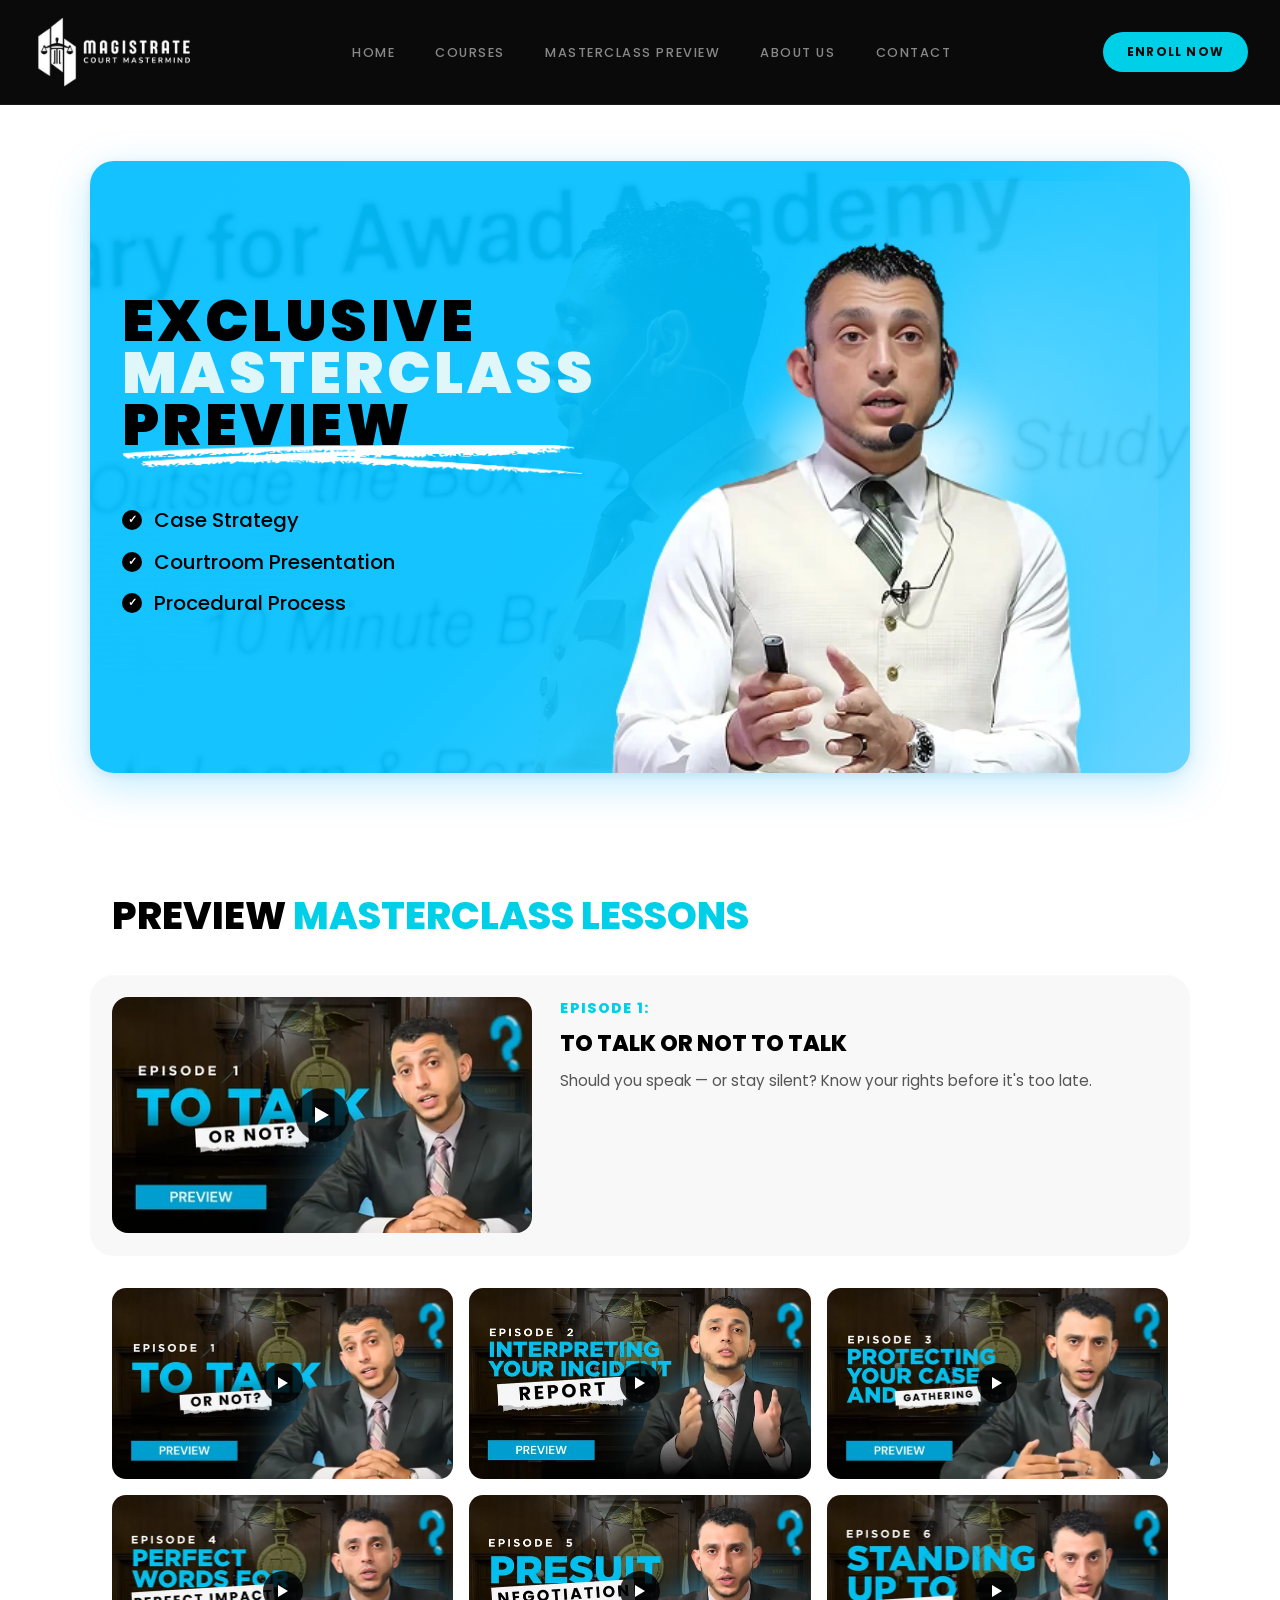
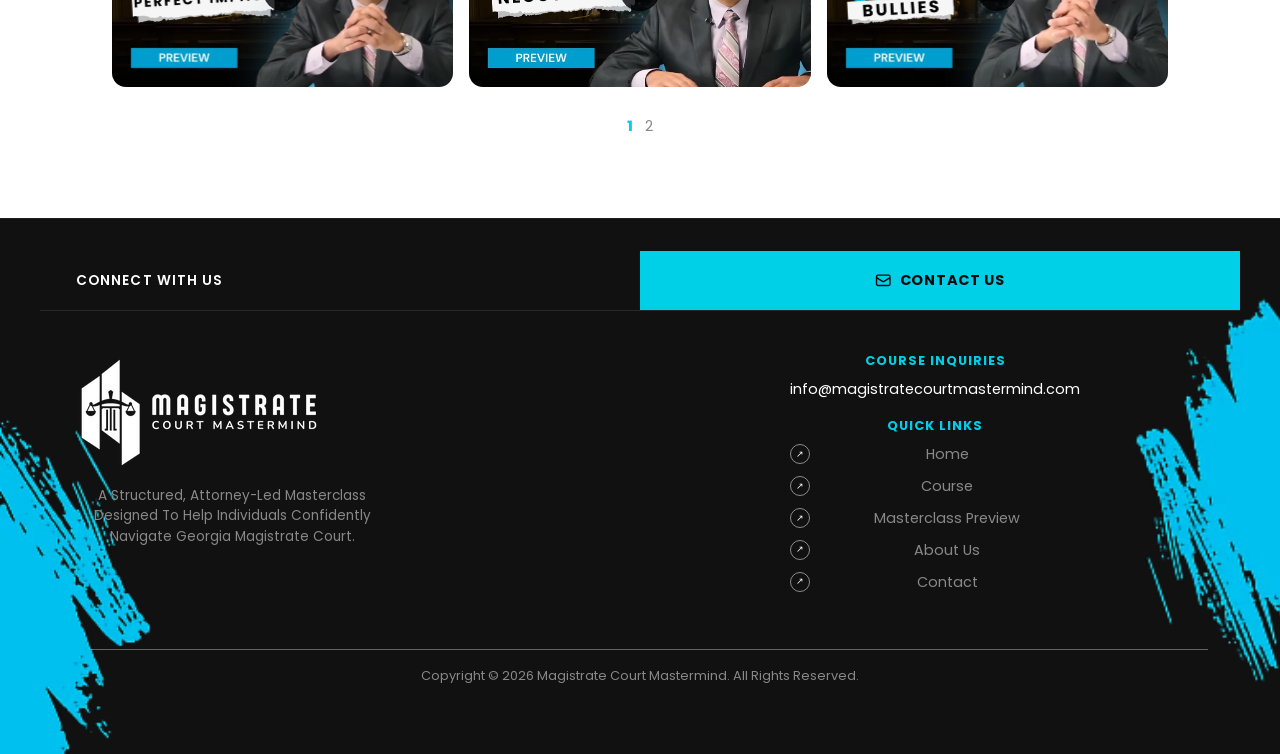
<file: masterclass-preview.html>
<!DOCTYPE html>
<html lang="en">
<head>
  <meta charset="UTF-8">
  <meta name="viewport" content="width=device-width, initial-scale=1, maximum-scale=1, user-scalable=no">
  <meta name="description" content="Exclusive Masterclass Preview – sample lessons from Magistrate Court Masterclass.">
  <title>Exclusive Masterclass Preview | Magistrate Court Mastermind</title>
  <!-- Canonical URL and social sharing metadata -->
  <link rel="canonical" href="https://www.magistratecourtmastermind.com/masterclass-preview">
  <meta property="og:type" content="website">
  <meta property="og:site_name" content="Magistrate Court Mastermind">
  <meta property="og:locale" content="en_US">
  <meta property="og:url" content="https://www.magistratecourtmastermind.com/masterclass-preview">
  <meta property="og:title" content="Exclusive Masterclass Preview | Magistrate Court Mastermind">
  <meta property="og:description" content="Exclusive Masterclass Preview – sample lessons from Magistrate Court Masterclass.">
  <meta property="og:image" content="https://www.magistratecourtmastermind.com/assets/images/aboutushero.png">
  <meta property="og:image:width" content="1920">
  <meta property="og:image:height" content="1080">
  <meta property="og:image:alt" content="Ibrahim Awad teaching the Magistrate Court Masterclass">
  <meta name="twitter:card" content="summary_large_image">
  <meta name="twitter:title" content="Exclusive Masterclass Preview | Magistrate Court Mastermind">
  <meta name="twitter:description" content="Exclusive Masterclass Preview – sample lessons from Magistrate Court Masterclass.">
  <meta name="twitter:image" content="https://www.magistratecourtmastermind.com/assets/images/aboutushero.png">
  <!-- End canonical and social metadata -->
  <link rel="icon" href="favicon.ico" sizes="any">
  <link rel="icon" type="image/png" sizes="32x32" href="assets/images/favicon-32x32.webp">
  <link rel="icon" type="image/png" sizes="16x16" href="assets/images/favicon-16x16.webp">
  <link rel="apple-touch-icon" href="assets/images/apple-touch-icon.webp">
  <link rel="preload" as="image" href="assets/images/exclusivebg-474w.webp" imagesrcset="assets/images/exclusivebg-160w.webp 160w, assets/images/exclusivebg-200w.webp 200w, assets/images/exclusivebg-260w.webp 260w, assets/images/exclusivebg-320w.webp 320w, assets/images/exclusivebg-400w.webp 400w, assets/images/exclusivebg-474w.webp 474w" imagesizes="(max-width: 767px) 59vw, 616px" fetchpriority="high" />
  <link rel="preconnect" href="https://fonts.googleapis.com">
  <link rel="preconnect" href="https://fonts.gstatic.com" crossorigin>
  <link rel="preconnect" href="https://cdnjs.cloudflare.com">
  <link rel="stylesheet" href="https://fonts.googleapis.com/css2?family=Poppins:wght@400;500;600;700;800&display=swap">
  <link rel="stylesheet" href="assets/css/style.min.css">
  <link rel="stylesheet" href="https://cdnjs.cloudflare.com/ajax/libs/font-awesome/6.5.1/css/all.min.css" media="print" onload="this.media='all';this.onload=null">
  <noscript><link rel="stylesheet" href="https://cdnjs.cloudflare.com/ajax/libs/font-awesome/6.5.1/css/all.min.css"></noscript>
</head>
<body>
  <div class="page-loader">
    <div class="page-loader__inner">
      <div class="page-loader__ring"></div>
      <img src="assets/images/magistratelogo1-577w.webp" alt="Magistrate Court Mastermind" class="page-loader__logo" width="577" height="273" srcset="assets/images/magistratelogo1-160w.webp 160w, assets/images/magistratelogo1-200w.webp 200w, assets/images/magistratelogo1-260w.webp 260w, assets/images/magistratelogo1-320w.webp 320w, assets/images/magistratelogo1-400w.webp 400w, assets/images/magistratelogo1-440w.webp 440w, assets/images/magistratelogo1-480w.webp 480w, assets/images/magistratelogo1-520w.webp 520w, assets/images/magistratelogo1-577w.webp 577w" sizes="(max-width: 767px) 53vw, 220px" loading="lazy" decoding="async">
    </div>
  </div>

  <header class="header">
    <a href="/" class="header__logo">
      <img src="assets/images/magistratelogo1-577w.webp" alt="Magistrate Court Mastermind" class="header__logo-img" width="577" height="273" srcset="assets/images/magistratelogo1-160w.webp 160w, assets/images/magistratelogo1-200w.webp 200w, assets/images/magistratelogo1-260w.webp 260w, assets/images/magistratelogo1-320w.webp 320w, assets/images/magistratelogo1-400w.webp 400w, assets/images/magistratelogo1-440w.webp 440w, assets/images/magistratelogo1-480w.webp 480w, assets/images/magistratelogo1-520w.webp 520w, assets/images/magistratelogo1-577w.webp 577w" sizes="(max-width: 767px) 26vw, 169px" loading="lazy" decoding="async">
    </a>
    <button
      class="header__toggle"
      type="button"
      aria-label="Toggle navigation"
      aria-expanded="false"
      aria-controls="primary-navigation"
    >
      <span class="header__toggle-line"></span>
      <span class="header__toggle-line"></span>
      <span class="header__toggle-line"></span>
    </button>
    <nav>
      <ul class="header__nav" id="primary-navigation">
        <li><a href="/">HOME</a></li>
        <li><a href="/course">COURSES</a></li>
        <li><a href="/masterclass-preview" class="nav-active">MASTERCLASS PREVIEW</a></li>
        <li><a href="/about">ABOUT US</a></li>
        <li><a href="/contact">CONTACT</a></li>
      </ul>
    </nav>
    <a href="/course" class="header__cta">ENROLL NOW</a>
    <div class="header__mobile-menu" data-nav-target="primary-navigation">
      <nav class="header__mobile-nav" aria-label="Primary">
        <ul class="header__mobile-list">
          <li><a href="/">HOME</a></li>
          <li><a href="/course">COURSES</a></li>
          <li><a href="/masterclass-preview">MASTERCLASS PREVIEW</a></li>
          <li><a href="/about">ABOUT US</a></li>
          <li><a href="/contact">CONTACT</a></li>
        </ul>
        <a href="/course" class="header__mobile-cta">ENROLL NOW</a>
      </nav>
    </div>
  </header>

  <main>
    <!-- Top hero block: Exclusive Masterclass Preview -->
    <section class="preview-hero">
      <div class="preview-hero__card">
        <div class="preview-hero__inner">
          <div class="preview-hero__left">
            <h1 class="preview-hero__title">
              <span class="preview-hero__title-main">EXCLUSIVE</span>
              <span class="preview-hero__title-accent">MASTERCLASS</span>
              <span class="preview-hero__title-underline">PREVIEW</span>
            </h1>
            <ul class="preview-hero__list">
              <li><span class="preview-hero__check">✓</span> Case Strategy</li>
              <li><span class="preview-hero__check">✓</span> Courtroom Presentation</li>
              <li><span class="preview-hero__check">✓</span> Procedural Process</li>
            </ul>
          </div>
          <div class="preview-hero__right">
            <img src="assets/images/exclusivebg-474w.webp" alt="Masterclass Instructor" class="preview-hero__person" onerror="this.style.display='none'" width="474" height="512" srcset="assets/images/exclusivebg-160w.webp 160w, assets/images/exclusivebg-200w.webp 200w, assets/images/exclusivebg-260w.webp 260w, assets/images/exclusivebg-320w.webp 320w, assets/images/exclusivebg-400w.webp 400w, assets/images/exclusivebg-474w.webp 474w" sizes="(max-width: 767px) 59vw, 616px">
          </div>
        </div>
      </div>
    </section>

    <!-- Preview Masterclass Lessons -->
    <section class="preview-lessons">
      <div class="preview-lessons__inner">
        <h2 class="preview-lessons__title">
          PREVIEW <span class="preview-lessons__title-accent">MASTERCLASS LESSONS</span>
        </h2>

        <!-- Featured lesson card -->
        <article class="preview-lessons__featured">
          <div class="preview-lessons__featured-thumb">
            <img src="assets/images/ep1-913w.webp" alt="Episode 1 - To Talk Or Not To Talk" class="preview-lessons__featured-img" width="913" height="514" srcset="assets/images/ep1-160w.webp 160w, assets/images/ep1-200w.webp 200w, assets/images/ep1-260w.webp 260w, assets/images/ep1-320w.webp 320w, assets/images/ep1-400w.webp 400w, assets/images/ep1-440w.webp 440w, assets/images/ep1-480w.webp 480w, assets/images/ep1-520w.webp 520w, assets/images/ep1-600w.webp 600w, assets/images/ep1-720w.webp 720w, assets/images/ep1-800w.webp 800w, assets/images/ep1-913w.webp 913w" sizes="(max-width: 767px) 84vw, 420px">
            <button
              class="preview-lessons__play js-preview-video"
              type="button"
              aria-label="Play Episode 1"
              data-video="https://vimeo.com/1168625977">
              <span class="preview-lessons__play-triangle"></span>
            </button>
          </div>
          <div class="preview-lessons__featured-body">
            <span class="preview-lessons__featured-ep">EPISODE 1:</span>
            <h3 class="preview-lessons__featured-title">TO TALK OR NOT TO TALK</h3>
            <p class="preview-lessons__featured-text">
              Should you speak — or stay silent? Know your rights before it's too late.
            </p>
          </div>
        </article>

        <!-- Thumbnail grid -->
        <div class="preview-lessons__grid">
          <button class="preview-lessons__thumb preview-lessons__thumb--ep1 js-preview-video" type="button" aria-label="Play Episode 1" data-video="https://vimeo.com/1168625977?fl=ip&fe=ec">
            <span class="preview-lessons__thumb-play"><span class="preview-lessons__play-triangle preview-lessons__play-triangle--sm"></span></span>
          </button>
          <button class="preview-lessons__thumb preview-lessons__thumb--ep2 js-preview-video" type="button" aria-label="Play Episode 2" data-video="https://vimeo.com/1168626322?fl=ip&fe=ec">
            <span class="preview-lessons__thumb-play"><span class="preview-lessons__play-triangle preview-lessons__play-triangle--sm"></span></span>
          </button>
          <button class="preview-lessons__thumb preview-lessons__thumb--ep3 js-preview-video" type="button" aria-label="Play Episode 3" data-video="https://vimeo.com/1168625520?fl=ip&fe=ec">
            <span class="preview-lessons__thumb-play"><span class="preview-lessons__play-triangle preview-lessons__play-triangle--sm"></span></span>
          </button>
          <button class="preview-lessons__thumb preview-lessons__thumb--ep4 js-preview-video" type="button" aria-label="Play Episode 4" data-video="https://vimeo.com/1168625357?fl=ip&fe=ec">
            <span class="preview-lessons__thumb-play"><span class="preview-lessons__play-triangle preview-lessons__play-triangle--sm"></span></span>
          </button>
          <button class="preview-lessons__thumb preview-lessons__thumb--ep5 js-preview-video" type="button" aria-label="Play Episode 5" data-video="https://vimeo.com/1168625075?fl=ip&fe=ec">
            <span class="preview-lessons__thumb-play"><span class="preview-lessons__play-triangle preview-lessons__play-triangle--sm"></span></span>
          </button>
          <button class="preview-lessons__thumb preview-lessons__thumb--ep6 js-preview-video" type="button" aria-label="Play Episode 6" data-video="https://vimeo.com/1168624800?fl=ip&fe=ec">
            <span class="preview-lessons__thumb-play"><span class="preview-lessons__play-triangle preview-lessons__play-triangle--sm"></span></span>
          </button>
          <button class="preview-lessons__thumb preview-lessons__thumb--ep7 js-preview-video" type="button" aria-label="Play Episode 7" data-video="https://vimeo.com/1168626769?fl=ip&fe=ec">
            <span class="preview-lessons__thumb-play"><span class="preview-lessons__play-triangle preview-lessons__play-triangle--sm"></span></span>
          </button>
          <button class="preview-lessons__thumb preview-lessons__thumb--ep8 js-preview-video" type="button" aria-label="Play Episode 8" data-video="https://www.youtube.com/watch?v=YOUTUBE_EP8_ID_PLACEHOLDER">
            <span class="preview-lessons__thumb-play"><span class="preview-lessons__play-triangle preview-lessons__play-triangle--sm"></span></span>
          </button>
          <button class="preview-lessons__thumb preview-lessons__thumb--ep9 js-preview-video" type="button" aria-label="Play Episode 9" data-video="https://www.youtube.com/watch?v=YOUTUBE_EP9_ID_PLACEHOLDER">
            <span class="preview-lessons__thumb-play"><span class="preview-lessons__play-triangle preview-lessons__play-triangle--sm"></span></span>
          </button>
          <button class="preview-lessons__thumb preview-lessons__thumb--ep10 js-preview-video" type="button" aria-label="Play Episode 10" data-video="https://www.youtube.com/watch?v=YOUTUBE_EP10_ID_PLACEHOLDER">
            <span class="preview-lessons__thumb-play"><span class="preview-lessons__play-triangle preview-lessons__play-triangle--sm"></span></span>
          </button>
          <button class="preview-lessons__thumb preview-lessons__thumb--ep11 js-preview-video" type="button" aria-label="Play Episode 11" data-video="https://www.youtube.com/watch?v=YOUTUBE_EP11_ID_PLACEHOLDER">
            <span class="preview-lessons__thumb-play"><span class="preview-lessons__play-triangle preview-lessons__play-triangle--sm"></span></span>
          </button>
          <button class="preview-lessons__thumb preview-lessons__thumb--ep12 js-preview-video" type="button" aria-label="Play Episode 12" data-video="https://www.youtube.com/watch?v=YOUTUBE_EP12_ID_PLACEHOLDER">
            <span class="preview-lessons__thumb-play"><span class="preview-lessons__play-triangle preview-lessons__play-triangle--sm"></span></span>
          </button>
        </div>

        <!-- Pagination: pages will auto-hide if not needed -->
        <div class="preview-lessons__pagination">
          <span class="preview-lessons__page preview-lessons__page--active" data-page="1">1</span>
          <span class="preview-lessons__page" data-page="2">2</span>
          <span class="preview-lessons__page" data-page="3">3</span>
          <span class="preview-lessons__page preview-lessons__page--next">Next</span>
        </div>
      </div>
    </section>

    <!-- Video modal (Vimeo) -->
    <div class="preview-modal" aria-hidden="true">
      <div class="preview-modal__backdrop"></div>
      <div class="preview-modal__dialog" role="dialog" aria-modal="true" aria-label="Preview lesson video">
        <button class="preview-modal__close" type="button" aria-label="Close video">&times;</button>
        <div class="preview-modal__frame-wrap">
          <iframe
            class="preview-modal__iframe"
            src=""
            title="Masterclass preview video"
            frameborder="0"
            allow="autoplay; fullscreen; picture-in-picture"
            allowfullscreen loading="lazy"></iframe>
        </div>
      </div>
    </div>
  </main>

  <footer class="footer footer--full">
    <div class="footer__brush footer__brush--left"></div>
    <div class="footer__brush footer__brush--right"></div>
    <div class="footer__inner">
      <div class="footer__top">
        <div class="footer__top-left">
          <span class="footer__connect">CONNECT WITH US</span>
        </div>
        <a href="/contact" class="footer__contact-btn">
          <span class="footer__contact-icon" aria-hidden="true"><svg xmlns="http://www.w3.org/2000/svg" fill="none" viewBox="0 0 24 24" stroke-width="2" stroke="currentColor"><path stroke-linecap="round" stroke-linejoin="round" d="M21.75 6.75v10.5a2.25 2.25 0 01-2.25 2.25h-15a2.25 2.25 0 01-2.25-2.25V6.75m19.5 0A2.25 2.25 0 0019.5 4.5h-15a2.25 2.25 0 00-2.25 2.25m19.5 0v.243a2.25 2.25 0 01-1.07 1.916l-7.5 4.615a2.25 2.25 0 01-2.36 0L3.32 8.91a2.25 2.25 0 01-1.07-1.916V6.75"/></svg></span>
          <span class="footer__contact-label">CONTACT US</span>
        </a>
      </div>
      <div class="footer__main">
        <div class="footer__brand">
          <a href="/" class="footer__logo">
            <img src="assets/images/magistratelogo1-577w.webp" alt="Magistrate Court Mastermind" class="footer__logo-img" width="577" height="273" srcset="assets/images/magistratelogo1-160w.webp 160w, assets/images/magistratelogo1-200w.webp 200w, assets/images/magistratelogo1-260w.webp 260w, assets/images/magistratelogo1-320w.webp 320w, assets/images/magistratelogo1-400w.webp 400w, assets/images/magistratelogo1-440w.webp 440w, assets/images/magistratelogo1-480w.webp 480w, assets/images/magistratelogo1-520w.webp 520w, assets/images/magistratelogo1-577w.webp 577w" sizes="(max-width: 767px) 31vw, 260px" loading="lazy" decoding="async">
          </a>
          <p class="footer__tagline">A Structured, Attorney-Led Masterclass Designed To Help Individuals Confidently Navigate Georgia Magistrate Court.</p>
        </div>
        <div class="footer__links-wrap">
          <div class="footer__col">
            <h4 class="footer__col-title">COURSE INQUIRIES</h4>
            <a href="mailto:info@magistratecourtmastermind.com" class="footer__email">info@magistratecourtmastermind.com</a>

            <h4 class="footer__col-title">QUICK LINKS</h4>
            <ul class="footer__quick-links">
              <li><a href="/">Home</a></li>
              <li><a href="/course">Course</a></li>
              <li><a href="/masterclass-preview">Masterclass Preview</a></li>
              <li><a href="/about">About Us</a></li>
              <li><a href="/contact">Contact</a></li>
            </ul>
          </div>
        </div>
      </div>
      <div class="footer__bottom">
        <span class="footer__divider"></span>
        <p class="footer__legal">Copyright &copy; 2026 Magistrate Court Mastermind. All Rights Reserved.</p>
      </div>
    </div>
  </footer>

  <script src="assets/js/main.js" defer></script>
</body>
</html>
</file>
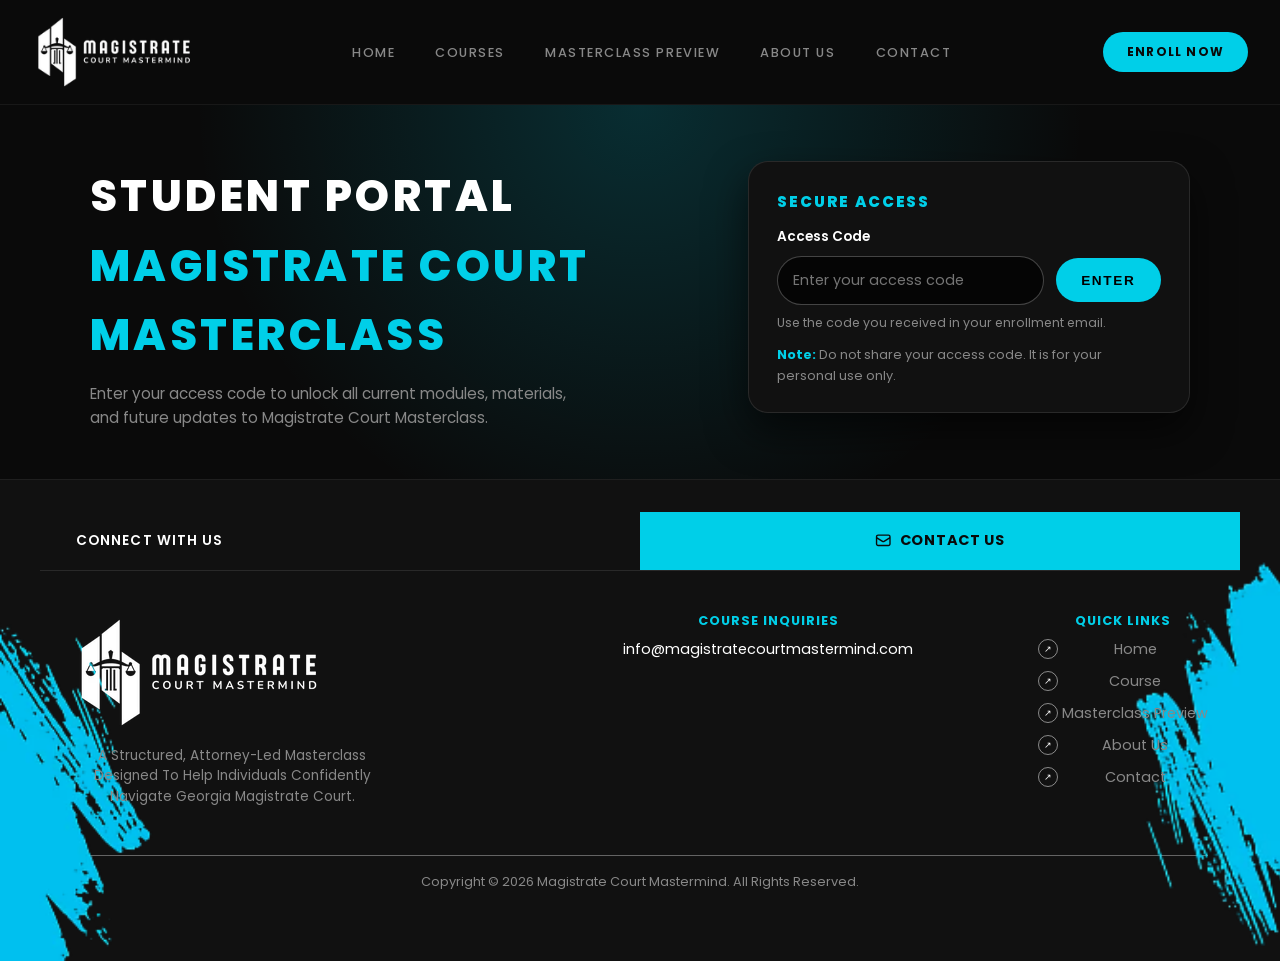
<file: students.html>
<!DOCTYPE html>
<html lang="en">
<head>
  <meta charset="UTF-8">
  <meta name="viewport" content="width=device-width, initial-scale=1, maximum-scale=1, user-scalable=no">
  <meta name="description" content="Student Portal - Magistrate Court Masterclass">
  <title>Student Portal | Magistrate Court Mastermind</title>
  <!-- Canonical URL and social sharing metadata -->
  <link rel="canonical" href="https://www.magistratecourtmastermind.com/students">
  <meta name="robots" content="noindex, follow">
  <meta property="og:type" content="website">
  <meta property="og:site_name" content="Magistrate Court Mastermind">
  <meta property="og:locale" content="en_US">
  <meta property="og:url" content="https://www.magistratecourtmastermind.com/students">
  <meta property="og:title" content="Student Portal | Magistrate Court Mastermind">
  <meta property="og:description" content="Student Portal - Magistrate Court Masterclass">
  <meta property="og:image" content="https://www.magistratecourtmastermind.com/assets/images/aboutushero.png">
  <meta property="og:image:width" content="1920">
  <meta property="og:image:height" content="1080">
  <meta property="og:image:alt" content="Ibrahim Awad teaching the Magistrate Court Masterclass">
  <meta name="twitter:card" content="summary_large_image">
  <meta name="twitter:title" content="Student Portal | Magistrate Court Mastermind">
  <meta name="twitter:description" content="Student Portal - Magistrate Court Masterclass">
  <meta name="twitter:image" content="https://www.magistratecourtmastermind.com/assets/images/aboutushero.png">
  <!-- End canonical and social metadata -->
  <link rel="icon" href="favicon.ico" sizes="any">
  <link rel="icon" type="image/png" sizes="32x32" href="assets/images/favicon-32x32.webp">
  <link rel="icon" type="image/png" sizes="16x16" href="assets/images/favicon-16x16.webp">
  <link rel="apple-touch-icon" href="assets/images/apple-touch-icon.webp">
  <link rel="preconnect" href="https://fonts.googleapis.com">
  <link rel="preconnect" href="https://fonts.gstatic.com" crossorigin>
  <link rel="preconnect" href="https://cdnjs.cloudflare.com">
  <link rel="stylesheet" href="https://fonts.googleapis.com/css2?family=Poppins:wght@400;500;600;700;800&display=swap">
  <link rel="stylesheet" href="assets/css/style.min.css">
  <link rel="stylesheet" href="https://cdnjs.cloudflare.com/ajax/libs/font-awesome/6.5.1/css/all.min.css" media="print" onload="this.media='all';this.onload=null">
  <noscript><link rel="stylesheet" href="https://cdnjs.cloudflare.com/ajax/libs/font-awesome/6.5.1/css/all.min.css"></noscript>
  <style>
    .page-students {
      background: #0a0a0a;
      color: #ffffff;
    }

    .students-hero {
      padding: 3.5rem 1.75rem 3rem;
      background: radial-gradient(circle at top, rgba(0, 207, 232, 0.18), transparent 60%);
    }

    .students-hero__inner {
      max-width: 1100px;
      margin: 0 auto;
      display: grid;
      grid-template-columns: minmax(0, 1.4fr) minmax(0, 1fr);
      gap: 2.5rem;
      align-items: flex-start;
    }

    .students-hero__title {
      font-size: clamp(2.1rem, 3.4vw, 2.8rem);
      font-weight: 800;
      text-transform: uppercase;
      letter-spacing: 0.08em;
      margin-bottom: 0.75rem;
    }

    .students-hero__title span {
      display: block;
    }

    .students-hero__title-main {
      color: #ffffff;
    }

    .students-hero__title-accent {
      color: var(--cyan);
    }

    .students-hero__subtitle {
      font-size: 0.95rem;
      color: var(--gray);
      max-width: 480px;
    }

    .students-gate {
      background: #111111;
      border-radius: 20px;
      border: 1px solid rgba(255, 255, 255, 0.1);
      padding: 1.75rem 1.75rem 1.6rem;
      box-shadow: 0 18px 40px rgba(0, 0, 0, 0.6);
    }

    .students-gate__title {
      font-size: 0.95rem;
      font-weight: 800;
      letter-spacing: 0.12em;
      text-transform: uppercase;
      color: var(--cyan);
      margin-bottom: 0.75rem;
    }

    .students-gate__label {
      display: block;
      font-size: 0.85rem;
      font-weight: 600;
      margin-bottom: 0.5rem;
    }

    .students-gate__input-row {
      display: flex;
      flex-wrap: wrap;
      gap: 0.75rem;
      align-items: center;
    }

    .students-gate__input {
      flex: 1 1 180px;
      min-width: 0;
      padding: 0.8rem 0.9rem;
      border-radius: 999px;
      border: 1px solid rgba(255, 255, 255, 0.25);
      background: #050505;
      color: #ffffff;
      font-family: inherit;
      font-size: 0.9rem;
      outline: none;
    }

    .students-gate__input:focus {
      border-color: rgba(0, 207, 232, 0.9);
      box-shadow: 0 0 0 2px rgba(0, 207, 232, 0.2);
    }

    .students-gate__button {
      flex: 0 0 auto;
      padding: 0.9rem 1.6rem;
      border-radius: 999px;
      border: none;
      background: var(--cyan);
      color: #000000;
      font-weight: 800;
      font-size: 0.85rem;
      letter-spacing: 0.12em;
      text-transform: uppercase;
      cursor: pointer;
    }

    .students-gate__button:hover {
      background: var(--cyan-hover);
    }

    .students-gate__hint {
      font-size: 0.78rem;
      color: var(--gray);
      margin-top: 0.55rem;
    }

    .students-gate__error {
      margin-top: 0.55rem;
      font-size: 0.8rem;
      color: #ff7675;
      display: none;
    }

    .students-note {
      margin-top: 0.75rem;
      font-size: 0.8rem;
      color: var(--gray);
    }

    .students-note strong {
      color: var(--cyan);
    }

    .students-portal {
      display: none;
      padding: 0 1.75rem 4rem;
    }

    .students-portal__inner {
      max-width: 1100px;
      margin: 0 auto;
      display: grid;
      grid-template-columns: minmax(0, 2.1fr) minmax(0, 1.1fr);
      gap: 2.5rem;
      align-items: flex-start;
    }

    .students-progress-header {
      background: #111111;
      border-radius: 16px;
      border: 1px solid rgba(255, 255, 255, 0.08);
      padding: 1.25rem 1.5rem 1.25rem;
      margin-bottom: 1.75rem;
      display: grid;
      gap: 0.85rem;
    }

    .students-progress-header__title {
      font-size: 1.15rem;
      font-weight: 800;
      letter-spacing: 0.06em;
      color: #ffffff;
      margin: 0;
    }

    .students-progress-header__sub {
      font-size: 0.85rem;
      color: var(--gray);
      margin: 0;
    }

    .students-progress-header__bar-wrap {
      display: flex;
      align-items: center;
      gap: 0.75rem;
    }

    .students-progress-header__bar {
      flex: 1;
      height: 8px;
      border-radius: 999px;
      background: rgba(255, 255, 255, 0.12);
      overflow: hidden;
    }

    .students-progress-header__bar-fill {
      height: 100%;
      border-radius: 999px;
      background: var(--cyan);
      transition: width 0.3s ease;
    }

    .students-progress-header__text {
      font-size: 0.8rem;
      font-weight: 600;
      color: var(--gray);
      white-space: nowrap;
    }

    .students-progress-header__actions {
      display: flex;
      flex-wrap: wrap;
      gap: 0.65rem;
    }

    .students-progress-header__continue {
      display: inline-flex;
      align-items: center;
      gap: 0.45rem;
      padding: 0.6rem 1rem;
      border-radius: 999px;
      border: none;
      background: var(--cyan);
      color: #000000;
      font-weight: 700;
      font-size: 0.8rem;
      letter-spacing: 0.08em;
      text-transform: uppercase;
      cursor: pointer;
      text-decoration: none;
    }

    .students-progress-header__continue:hover {
      background: var(--cyan-hover);
    }

    .students-progress-header__continue:disabled {
      opacity: 0.5;
      cursor: not-allowed;
    }

    .students-portal__heading {
      font-size: 1.3rem;
      font-weight: 800;
      letter-spacing: 0.08em;
      text-transform: uppercase;
      margin-bottom: 1rem;
    }

    .students-module--locked .students-module__video {
      pointer-events: none;
    }

    .students-module__locked-overlay {
      position: absolute;
      inset: 0;
      background: rgba(0, 0, 0, 0.75);
      display: flex;
      flex-direction: column;
      align-items: center;
      justify-content: center;
      gap: 0.5rem;
      border-radius: 12px;
      z-index: 2;
      opacity: 0;
      pointer-events: none;
      transition: opacity 0.2s ease;
    }

    .students-module--locked .students-module__locked-overlay {
      opacity: 1;
      pointer-events: auto;
    }

    .students-module__locked-icon {
      width: 40px;
      height: 40px;
      border-radius: 50%;
      background: rgba(255, 255, 255, 0.15);
      color: var(--gray);
      display: flex;
      align-items: center;
      justify-content: center;
      font-size: 1.1rem;
    }

    .students-module__locked-text {
      font-size: 0.78rem;
      font-weight: 600;
      color: var(--gray);
      text-align: center;
      padding: 0 0.75rem;
    }

    .students-module__complete-btn {
      display: inline-flex;
      align-items: center;
      gap: 0.35rem;
      padding: 0.35rem 0.65rem;
      border-radius: 999px;
      border: 1px solid rgba(0, 207, 232, 0.4);
      background: rgba(0, 207, 232, 0.1);
      color: var(--cyan);
      font-size: 0.72rem;
      font-weight: 700;
      letter-spacing: 0.06em;
      text-transform: uppercase;
      cursor: pointer;
      transition: background 0.2s, border-color 0.2s;
    }

    .students-module__complete-btn:hover {
      background: rgba(0, 207, 232, 0.2);
      border-color: var(--cyan);
    }

    .students-module__complete-btn.is-complete {
      border-color: rgba(46, 204, 113, 0.5);
      background: rgba(46, 204, 113, 0.15);
      color: #2ecc71;
    }

    .students-module__complete-btn.is-complete:hover {
      background: rgba(46, 204, 113, 0.25);
    }

    .students-module__actions {
      margin-top: 0.5rem;
      display: flex;
      flex-wrap: wrap;
      align-items: center;
      gap: 0.65rem;
    }

    .students-portal__modules {
      display: grid;
      grid-template-columns: repeat(3, minmax(0, 1fr));
      gap: 1.5rem;
      margin-bottom: 2.5rem;
    }

    .students-module {
      background: #111111;
      border-radius: 16px;
      border: 1px solid rgba(255, 255, 255, 0.08);
      padding: 1.25rem 1.25rem 1.1rem;
      display: flex;
      flex-direction: column;
      gap: 0.65rem;
    }

    .students-module__label {
      font-size: 0.78rem;
      letter-spacing: 0.12em;
      text-transform: uppercase;
      color: var(--cyan);
      font-weight: 700;
    }

    .students-module__title {
      font-size: 1.05rem;
      font-weight: 800;
      line-height: 1.25;
    }

    .students-module__description {
      font-size: 0.82rem;
      color: var(--gray);
      line-height: 1.5;
    }

    .students-module__video {
      margin-top: 0.5rem;
      border-radius: 12px;
      overflow: hidden;
      background: #0d0d0d;
      aspect-ratio: 16 / 9;
      position: relative;
      cursor: pointer;
      display: block;
    }

    .students-module__video:focus {
      outline: none;
      box-shadow: 0 0 0 2px var(--cyan);
    }

    .students-module__video-thumb {
      position: absolute;
      inset: 0;
      background-size: cover;
      background-position: center;
      background-repeat: no-repeat;
      background-color: #0d0d0d;
      transition: transform 0.25s ease;
    }

    .students-module__video:hover .students-module__video-thumb {
      transform: scale(1.04);
    }

    .students-module__video-play {
      position: absolute;
      left: 50%;
      top: 50%;
      transform: translate(-50%, -50%);
      width: 64px;
      height: 64px;
      border-radius: 50%;
      background: rgba(0, 0, 0, 0.75);
      color: #fff;
      display: flex;
      align-items: center;
      justify-content: center;
      font-size: 1.5rem;
      transition: background 0.2s ease, transform 0.2s ease;
      pointer-events: none;
    }

    .students-module__video-play i {
      margin-left: 4px;
    }

    .students-module__video:hover .students-module__video-play {
      background: var(--cyan);
      color: #000;
      transform: translate(-50%, -50%) scale(1.08);
    }

    /* Video popout modal */
    .students-video-modal {
      position: fixed;
      inset: 0;
      z-index: 2000;
      display: flex;
      align-items: center;
      justify-content: center;
      padding: 1rem;
      opacity: 0;
      visibility: hidden;
      transition: opacity 0.25s ease, visibility 0.25s ease;
    }

    .students-video-modal.is-open {
      opacity: 1;
      visibility: visible;
    }

    .students-video-modal__backdrop {
      position: absolute;
      inset: 0;
      background: rgba(0, 0, 0, 0.85);
      cursor: pointer;
    }

    .students-video-modal__box {
      position: relative;
      z-index: 1;
      width: 100%;
      max-width: 960px;
      background: #111;
      border-radius: 12px;
      overflow: hidden;
      box-shadow: 0 24px 80px rgba(0, 0, 0, 0.6);
      transform: scale(0.92);
      transition: transform 0.25s ease;
    }

    .students-video-modal.is-open .students-video-modal__box {
      transform: scale(1);
    }

    .students-video-modal__close {
      position: absolute;
      top: 0.5rem;
      right: 0.5rem;
      z-index: 2;
      width: 40px;
      height: 40px;
      border-radius: 50%;
      border: none;
      background: rgba(0, 0, 0, 0.7);
      color: #fff;
      font-size: 1.2rem;
      cursor: pointer;
      display: flex;
      align-items: center;
      justify-content: center;
      transition: background 0.2s;
    }

    .students-video-modal__close:hover {
      background: var(--cyan);
      color: #000;
    }

    .students-video-modal__frame-wrap {
      position: relative;
      padding-top: 56.25%;
      background: #000;
    }

    .students-video-modal__frame-wrap iframe {
      position: absolute;
      inset: 0;
      width: 100%;
      height: 100%;
      border: 0;
      display: block;
    }

    .students-module__download {
      display: inline-flex;
      align-items: center;
      gap: 0.4rem;
      padding: 0.55rem 0.9rem;
      border-radius: 999px;
      border: 1px solid rgba(255, 255, 255, 0.18);
      background: rgba(0, 0, 0, 0.4);
      color: #ffffff;
      font-size: 0.78rem;
      font-weight: 600;
      letter-spacing: 0.08em;
      text-transform: uppercase;
      text-decoration: none;
    }

    .students-module__download i {
      font-size: 0.85rem;
      color: var(--cyan);
    }

    .students-resources {
      display: flex;
      flex-direction: column;
      gap: 1.25rem;
    }

    .students-card {
      background: #111111;
      border-radius: 16px;
      border: 1px solid rgba(255, 255, 255, 0.08);
      padding: 1.2rem 1.2rem 1.05rem;
    }

    .students-card__title {
      font-size: 0.9rem;
      font-weight: 800;
      letter-spacing: 0.12em;
      text-transform: uppercase;
      color: var(--cyan);
      margin-bottom: 0.7rem;
    }

    .students-card__list {
      list-style: none;
      padding: 0;
      margin: 0;
      display: flex;
      flex-direction: column;
      gap: 0.45rem;
    }

    .students-card__list a {
      color: #ffffff;
      text-decoration: none;
      font-size: 0.87rem;
      display: inline-flex;
      align-items: center;
      gap: 0.4rem;
    }

    .students-card__list a i {
      color: var(--cyan);
      font-size: 0.85rem;
    }

    .students-card__text {
      font-size: 0.85rem;
      color: var(--gray);
    }

    .students-card__text strong {
      color: #ffffff;
    }

    .students-card__support-email {
      color: #ffffff;
      text-decoration: none;
    }

    .students-card__support-email:hover {
      color: var(--cyan);
    }

    .students-portal__warning {
      margin-top: 1.1rem;
      font-size: 0.8rem;
      color: var(--gray);
    }

    .students-portal__warning strong {
      color: var(--cyan);
    }

    @media (max-width: 980px) {
      .students-hero__inner {
        grid-template-columns: minmax(0, 1fr);
      }

      .students-portal__inner {
        grid-template-columns: minmax(0, 1fr);
      }

      .students-portal__modules {
        grid-template-columns: repeat(2, minmax(0, 1fr));
      }

      .students-progress-header__bar-wrap {
        flex-wrap: wrap;
      }

      .students-progress-header__text {
        width: 100%;
      }
    }

    @media (max-width: 700px) {
      .students-portal__modules {
        grid-template-columns: minmax(0, 1fr);
      }

      .students-portal {
        padding: 0 1.1rem 3.25rem;
      }

      .students-hero {
        padding: 3rem 1.1rem 2.5rem;
      }

      .students-gate {
        padding: 1.6rem 1.35rem 1.4rem;
      }

      .students-gate__input-row {
        flex-direction: column;
        align-items: stretch;
      }

      .students-gate__button {
        width: 100%;
        justify-content: center;
        text-align: center;
      }
    }
  </style>
</head>
<body class="page-students">
  <div class="page-loader">
    <div class="page-loader__inner">
      <div class="page-loader__ring"></div>
      <img src="assets/images/magistratelogo1-577w.webp" alt="Magistrate Court Mastermind" class="page-loader__logo" width="577" height="273" srcset="assets/images/magistratelogo1-160w.webp 160w, assets/images/magistratelogo1-200w.webp 200w, assets/images/magistratelogo1-260w.webp 260w, assets/images/magistratelogo1-320w.webp 320w, assets/images/magistratelogo1-400w.webp 400w, assets/images/magistratelogo1-440w.webp 440w, assets/images/magistratelogo1-480w.webp 480w, assets/images/magistratelogo1-520w.webp 520w, assets/images/magistratelogo1-577w.webp 577w" sizes="(max-width: 767px) 53vw, 220px" loading="lazy" decoding="async">
    </div>
  </div>

  <header class="header">
    <a href="/" class="header__logo">
      <img src="assets/images/magistratelogo1-577w.webp" alt="Magistrate Court Mastermind" class="header__logo-img" width="577" height="273" srcset="assets/images/magistratelogo1-160w.webp 160w, assets/images/magistratelogo1-200w.webp 200w, assets/images/magistratelogo1-260w.webp 260w, assets/images/magistratelogo1-320w.webp 320w, assets/images/magistratelogo1-400w.webp 400w, assets/images/magistratelogo1-440w.webp 440w, assets/images/magistratelogo1-480w.webp 480w, assets/images/magistratelogo1-520w.webp 520w, assets/images/magistratelogo1-577w.webp 577w" sizes="(max-width: 767px) 26vw, 169px" loading="lazy" decoding="async">
    </a>
    <button
      class="header__toggle"
      type="button"
      aria-label="Toggle navigation"
      aria-expanded="false"
      aria-controls="primary-navigation"
    >
      <span class="header__toggle-line"></span>
      <span class="header__toggle-line"></span>
      <span class="header__toggle-line"></span>
    </button>
    <nav>
      <ul class="header__nav" id="primary-navigation">
        <li><a href="/">HOME</a></li>
        <li><a href="/course">COURSES</a></li>
        <li><a href="/masterclass-preview">MASTERCLASS PREVIEW</a></li>
        <li><a href="/about">ABOUT US</a></li>
        <li><a href="/contact">CONTACT</a></li>
      </ul>
    </nav>
    <a href="/course" class="header__cta">ENROLL NOW</a>
    <div class="header__mobile-menu" data-nav-target="primary-navigation">
      <nav class="header__mobile-nav" aria-label="Primary">
        <ul class="header__mobile-list">
          <li><a href="/">HOME</a></li>
          <li><a href="/course">COURSES</a></li>
          <li><a href="/masterclass-preview">MASTERCLASS PREVIEW</a></li>
          <li><a href="/about">ABOUT US</a></li>
          <li><a href="/contact">CONTACT</a></li>
        </ul>
        <a href="/course" class="header__mobile-cta">ENROLL NOW</a>
      </nav>
    </div>
  </header>

  <main>
    <section class="students-hero">
      <div class="students-hero__inner">
        <div>
          <h1 class="students-hero__title">
            <span class="students-hero__title-main">Student Portal</span>
            <span class="students-hero__title-accent">Magistrate Court Masterclass</span>
          </h1>
          <p class="students-hero__subtitle">
            Enter your access code to unlock all current modules, materials, and future updates to Magistrate Court Masterclass.
          </p>
        </div>

        <div class="students-gate" id="studentsGate">
          <h2 class="students-gate__title">Secure Access</h2>
          <label for="accessCodeInput" class="students-gate__label">Access Code</label>
          <div class="students-gate__input-row">
            <input
              id="accessCodeInput"
              type="password"
              class="students-gate__input"
              autocomplete="off"
              placeholder="Enter your access code"
            >
            <button type="button" class="students-gate__button" id="accessCodeButton">Enter</button>
          </div>
          <p class="students-gate__hint">Use the code you received in your enrollment email.</p>
          <p class="students-gate__error" id="accessCodeError">That code doesn’t look right. Please double‑check your email and try again.</p>
          <p class="students-note">
            <strong>Note:</strong> Do not share your access code. It is for your personal use only.
          </p>
        </div>
      </div>
    </section>

    <section class="students-portal" id="studentsPortal" aria-hidden="true">
      <div class="students-portal__inner">
        <div>
          <div class="students-progress-header" id="progressHeader">
            <h2 class="students-progress-header__title">Welcome back</h2>
            <p class="students-progress-header__sub">Continue your progress in Magistrate Court Masterclass</p>
            <div class="students-progress-header__bar-wrap">
              <div class="students-progress-header__bar">
                <div class="students-progress-header__bar-fill" id="progressBarFill" style="width: 0%;"></div>
              </div>
              <span class="students-progress-header__text" id="progressText">Progress: 0 of 12 lessons completed</span>
            </div>
            <div class="students-progress-header__actions">
              <button type="button" class="students-progress-header__continue" id="continueWatchingBtn" disabled>
                <i class="fa-solid fa-play" aria-hidden="true"></i>
                <span>Continue watching</span>
              </button>
            </div>
          </div>

          <h2 class="students-portal__heading">Your Lessons</h2>

          <div class="students-portal__modules">
            <article class="students-module" data-episode="1">
              <div class="students-module__label">Episode 1</div>
              <h3 class="students-module__title">To Talk Or Not To Talk</h3>
              <p class="students-module__description">
                Understand when speaking helps your case—and when staying silent protects you.
              </p>
              <div class="students-module__video js-video-thumb" data-video-id="QHkSN_v5TU4" data-episode="1" role="button" tabindex="0" title="Play Episode 1">
                <div class="students-module__video-thumb" style="background-image: url(assets/images/real1.png);"></div>
                <span class="students-module__video-play" aria-hidden="true"><i class="fa-solid fa-play"></i></span>
                <div class="students-module__locked-overlay"><span class="students-module__locked-icon"><i class="fa-solid fa-lock"></i></span><span class="students-module__locked-text js-locked-text"></span></div>
              </div>
              <div class="students-module__actions">
                <button type="button" class="students-module__complete-btn js-mark-complete" data-episode="1">Mark as complete</button>
                <a href="#" class="students-module__download" aria-disabled="true">
                  <i class="fa-regular fa-file-lines" aria-hidden="true"></i>
                  <span>Download lesson summary</span>
                </a>
              </div>
            </article>

            <article class="students-module" data-episode="2">
              <div class="students-module__label">Episode 2</div>
              <h3 class="students-module__title">Interpreting Your Incident Report</h3>
              <p class="students-module__description">
                Learn how to actually read and decode an incident report so you know what it says about you.
              </p>
              <div class="students-module__video js-video-thumb" data-video-id="O5ApA5MLNTs" data-episode="2" role="button" tabindex="0" title="Play Episode 2">
                <div class="students-module__video-thumb" style="background-image: url(assets/images/real2.png);"></div>
                <span class="students-module__video-play" aria-hidden="true"><i class="fa-solid fa-play"></i></span>
                <div class="students-module__locked-overlay"><span class="students-module__locked-icon"><i class="fa-solid fa-lock"></i></span><span class="students-module__locked-text js-locked-text"></span></div>
              </div>
              <div class="students-module__actions">
                <button type="button" class="students-module__complete-btn js-mark-complete" data-episode="2">Mark as complete</button>
                <a href="#" class="students-module__download" aria-disabled="true">
                  <i class="fa-regular fa-file-lines" aria-hidden="true"></i>
                  <span>Download lesson summary</span>
                </a>
              </div>
            </article>

            <article class="students-module" data-episode="3">
              <div class="students-module__label">Episode 3</div>
              <h3 class="students-module__title">Protecting Your Case &amp; Gathering Evidence</h3>
              <p class="students-module__description">
                Step‑by‑step approach to preserving evidence and building a proof file that actually helps in court.
              </p>
              <div class="students-module__video js-video-thumb" data-video-id="giWuvdgiZOQ" data-episode="3" role="button" tabindex="0" title="Play Episode 3">
                <div class="students-module__video-thumb" style="background-image: url(assets/images/real3.png);"></div>
                <span class="students-module__video-play" aria-hidden="true"><i class="fa-solid fa-play"></i></span>
                <div class="students-module__locked-overlay"><span class="students-module__locked-icon"><i class="fa-solid fa-lock"></i></span><span class="students-module__locked-text js-locked-text"></span></div>
              </div>
              <div class="students-module__actions">
                <button type="button" class="students-module__complete-btn js-mark-complete" data-episode="3">Mark as complete</button>
                <a href="#" class="students-module__download" aria-disabled="true">
                  <i class="fa-regular fa-file-lines" aria-hidden="true"></i>
                  <span>Download lesson summary</span>
                </a>
              </div>
            </article>

            <article class="students-module" data-episode="4">
              <div class="students-module__label">Episode 4</div>
              <h3 class="students-module__title">Perfect Words For Perfect Impact</h3>
              <p class="students-module__description">
                Craft clear, persuasive language so your judge understands exactly what happened and what you’re asking for.
              </p>
              <div class="students-module__video js-video-thumb" data-video-id="sEptMCE-e8k" data-episode="4" role="button" tabindex="0" title="Play Episode 4">
                <div class="students-module__video-thumb" style="background-image: url(assets/images/real4.png);"></div>
                <span class="students-module__video-play" aria-hidden="true"><i class="fa-solid fa-play"></i></span>
                <div class="students-module__locked-overlay"><span class="students-module__locked-icon"><i class="fa-solid fa-lock"></i></span><span class="students-module__locked-text js-locked-text"></span></div>
              </div>
              <div class="students-module__actions">
                <button type="button" class="students-module__complete-btn js-mark-complete" data-episode="4">Mark as complete</button>
                <a href="#" class="students-module__download" aria-disabled="true">
                  <i class="fa-regular fa-file-lines" aria-hidden="true"></i>
                  <span>Download lesson summary</span>
                </a>
              </div>
            </article>

            <article class="students-module" data-episode="5">
              <div class="students-module__label">Episode 5</div>
              <h3 class="students-module__title">Pre-suit Negotiation</h3>
              <p class="students-module__description">
                Learn how to negotiate confidently before anyone files a case, and when settlement makes sense.
              </p>
              <div class="students-module__video js-video-thumb" data-video-id="dKoG2gaqMaI" data-episode="5" role="button" tabindex="0" title="Play Episode 5">
                <div class="students-module__video-thumb" style="background-image: url(assets/images/real5.png);"></div>
                <span class="students-module__video-play" aria-hidden="true"><i class="fa-solid fa-play"></i></span>
                <div class="students-module__locked-overlay"><span class="students-module__locked-icon"><i class="fa-solid fa-lock"></i></span><span class="students-module__locked-text js-locked-text"></span></div>
              </div>
              <div class="students-module__actions">
                <button type="button" class="students-module__complete-btn js-mark-complete" data-episode="5">Mark as complete</button>
                <a href="#" class="students-module__download" aria-disabled="true">
                  <i class="fa-regular fa-file-lines" aria-hidden="true"></i>
                  <span>Download lesson summary</span>
                </a>
              </div>
            </article>

            <article class="students-module" data-episode="6">
              <div class="students-module__label">Episode 6</div>
              <h3 class="students-module__title">Standing Up To Bullies</h3>
              <p class="students-module__description">
                Strategies for responding to intimidation, threats, or pressure—without losing your case or your cool.
              </p>
              <div class="students-module__video js-video-thumb" data-video-id="IXbc5gRaXJs" data-episode="6" role="button" tabindex="0" title="Play Episode 6">
                <div class="students-module__video-thumb" style="background-image: url(assets/images/real6.png);"></div>
                <span class="students-module__video-play" aria-hidden="true"><i class="fa-solid fa-play"></i></span>
                <div class="students-module__locked-overlay"><span class="students-module__locked-icon"><i class="fa-solid fa-lock"></i></span><span class="students-module__locked-text js-locked-text"></span></div>
              </div>
              <div class="students-module__actions">
                <button type="button" class="students-module__complete-btn js-mark-complete" data-episode="6">Mark as complete</button>
                <a href="#" class="students-module__download" aria-disabled="true">
                  <i class="fa-regular fa-file-lines" aria-hidden="true"></i>
                  <span>Download lesson summary</span>
                </a>
              </div>
            </article>

            <article class="students-module" data-episode="7">
              <div class="students-module__label">Episode 7</div>
              <h3 class="students-module__title">Trial Time</h3>
              <p class="students-module__description">
                A walkthrough of what actually happens on trial day so nothing catches you off guard.
              </p>
              <div class="students-module__video js-video-thumb" data-video-id="nMbZYZPZ3Aw" data-episode="7" role="button" tabindex="0" title="Play Episode 7">
                <div class="students-module__video-thumb" style="background-image: url(assets/images/real7.png);"></div>
                <span class="students-module__video-play" aria-hidden="true"><i class="fa-solid fa-play"></i></span>
                <div class="students-module__locked-overlay"><span class="students-module__locked-icon"><i class="fa-solid fa-lock"></i></span><span class="students-module__locked-text js-locked-text"></span></div>
              </div>
              <div class="students-module__actions">
                <button type="button" class="students-module__complete-btn js-mark-complete" data-episode="7">Mark as complete</button>
                <a href="#" class="students-module__download" aria-disabled="true">
                  <i class="fa-regular fa-file-lines" aria-hidden="true"></i>
                  <span>Download lesson summary</span>
                </a>
              </div>
            </article>

            <article class="students-module" data-episode="8">
              <div class="students-module__label">Episode 8</div>
              <h3 class="students-module__title">Opening Statements</h3>
              <p class="students-module__description">
                How to open your case with a clear, simple story that frames the evidence in your favor.
              </p>
              <div class="students-module__video js-video-thumb" data-video-id="wyFQpwmS20s" data-episode="8" role="button" tabindex="0" title="Play Episode 8">
                <div class="students-module__video-thumb" style="background-image: url(assets/images/real8.png);"></div>
                <span class="students-module__video-play" aria-hidden="true"><i class="fa-solid fa-play"></i></span>
                <div class="students-module__locked-overlay"><span class="students-module__locked-icon"><i class="fa-solid fa-lock"></i></span><span class="students-module__locked-text js-locked-text"></span></div>
              </div>
              <div class="students-module__actions">
                <button type="button" class="students-module__complete-btn js-mark-complete" data-episode="8">Mark as complete</button>
                <a href="#" class="students-module__download" aria-disabled="true">
                  <i class="fa-regular fa-file-lines" aria-hidden="true"></i>
                  <span>Download lesson summary</span>
                </a>
              </div>
            </article>

            <article class="students-module" data-episode="9">
              <div class="students-module__label">Episode 9</div>
              <h3 class="students-module__title">Mastering Cross Examination</h3>
              <p class="students-module__description">
                Techniques for asking focused questions that reveal the truth and expose weak testimony.
              </p>
              <div class="students-module__video js-video-thumb" data-video-id="1TXDrOIYZcs" data-episode="9" role="button" tabindex="0" title="Play Episode 9">
                <div class="students-module__video-thumb" style="background-image: url(assets/images/real9.png);"></div>
                <span class="students-module__video-play" aria-hidden="true"><i class="fa-solid fa-play"></i></span>
                <div class="students-module__locked-overlay"><span class="students-module__locked-icon"><i class="fa-solid fa-lock"></i></span><span class="students-module__locked-text js-locked-text"></span></div>
              </div>
              <div class="students-module__actions">
                <button type="button" class="students-module__complete-btn js-mark-complete" data-episode="9">Mark as complete</button>
                <a href="#" class="students-module__download" aria-disabled="true">
                  <i class="fa-regular fa-file-lines" aria-hidden="true"></i>
                  <span>Download lesson summary</span>
                </a>
              </div>
            </article>

            <article class="students-module" data-episode="10">
              <div class="students-module__label">Episode 10</div>
              <h3 class="students-module__title">Cross Examination</h3>
              <p class="students-module__description">
                Go deeper on cross techniques, including how to stay in control when witnesses resist.
              </p>
              <div class="students-module__video js-video-thumb" data-video-id="lQ0o_auulZo" data-episode="10" role="button" tabindex="0" title="Play Episode 10">
                <div class="students-module__video-thumb" style="background-image: url(assets/images/real10.png);"></div>
                <span class="students-module__video-play" aria-hidden="true"><i class="fa-solid fa-play"></i></span>
                <div class="students-module__locked-overlay"><span class="students-module__locked-icon"><i class="fa-solid fa-lock"></i></span><span class="students-module__locked-text js-locked-text"></span></div>
              </div>
              <div class="students-module__actions">
                <button type="button" class="students-module__complete-btn js-mark-complete" data-episode="10">Mark as complete</button>
                <a href="#" class="students-module__download" aria-disabled="true">
                  <i class="fa-regular fa-file-lines" aria-hidden="true"></i>
                  <span>Download lesson summary</span>
                </a>
              </div>
            </article>

            <article class="students-module" data-episode="11">
              <div class="students-module__label">Episode 11</div>
              <h3 class="students-module__title">Anticipating Objections</h3>
              <p class="students-module__description">
                Spot common objections before they happen and learn how to respond when the other side objects.
              </p>
              <div class="students-module__video js-video-thumb" data-video-id="YOUR_EPISODE_11_VIDEO_ID" data-episode="11" role="button" tabindex="0" title="Play Episode 11">
                <div class="students-module__video-thumb" style="background-image: url(assets/images/real11.png);"></div>
                <span class="students-module__video-play" aria-hidden="true"><i class="fa-solid fa-play"></i></span>
                <div class="students-module__locked-overlay"><span class="students-module__locked-icon"><i class="fa-solid fa-lock"></i></span><span class="students-module__locked-text js-locked-text"></span></div>
              </div>
              <div class="students-module__actions">
                <button type="button" class="students-module__complete-btn js-mark-complete" data-episode="11">Mark as complete</button>
                <a href="#" class="students-module__download" aria-disabled="true">
                  <i class="fa-regular fa-file-lines" aria-hidden="true"></i>
                  <span>Download lesson summary</span>
                </a>
              </div>
            </article>

            <article class="students-module" data-episode="12">
              <div class="students-module__label">Episode 12</div>
              <h3 class="students-module__title">Closing Statements</h3>
              <p class="students-module__description">
                Learn how to finish strong by connecting the dots for the judge and clearly asking for the result you want.
              </p>
              <div class="students-module__video js-video-thumb" data-video-id="YOUR_EPISODE_12_VIDEO_ID" data-episode="12" role="button" tabindex="0" title="Play Episode 12">
                <div class="students-module__video-thumb" style="background-image: url(assets/images/real12.png);"></div>
                <span class="students-module__video-play" aria-hidden="true"><i class="fa-solid fa-play"></i></span>
                <div class="students-module__locked-overlay"><span class="students-module__locked-icon"><i class="fa-solid fa-lock"></i></span><span class="students-module__locked-text js-locked-text"></span></div>
              </div>
              <div class="students-module__actions">
                <button type="button" class="students-module__complete-btn js-mark-complete" data-episode="12">Mark as complete</button>
                <a href="#" class="students-module__download" aria-disabled="true">
                  <i class="fa-regular fa-file-lines" aria-hidden="true"></i>
                  <span>Download lesson summary</span>
                </a>
              </div>
            </article>
          </div>

          <p class="students-portal__warning">
            <strong>Reminder:</strong> Do not share your access code or portal content. This training is licensed for your personal use.
          </p>
        </div>

        <aside class="students-resources" aria-label="Course resources and support">
          <section class="students-card">
            <h3 class="students-card__title">Download Materials</h3>
            <ul class="students-card__list">
              <li>
                <a href="#" aria-disabled="true">
                  <i class="fa-regular fa-file-pdf"></i>
                  Magistrate Court Checklist (PDF)
                </a>
              </li>
              <li>
                <a href="#" aria-disabled="true">
                  <i class="fa-regular fa-file-pdf"></i>
                  Evidence Organizer Worksheet (PDF)
                </a>
              </li>
              <li>
                <a href="#" aria-disabled="true">
                  <i class="fa-regular fa-file-pdf"></i>
                  Sample Opening &amp; Closing Scripts (PDF)
                </a>
              </li>
            </ul>
          </section>

          <section class="students-card">
            <h3 class="students-card__title">Support</h3>
            <p class="students-card__text">
              Questions about access or course content? Reach our team at
              <a href="mailto:support@magistratecourtmastermind.com" class="students-card__support-email">support@magistratecourtmastermind.com</a>.
            </p>
          </section>
        </aside>
      </div>
    </section>

    <!-- Video popout modal (used when play is clicked on a lesson thumbnail) -->
    <div class="students-video-modal" id="videoModal" aria-hidden="true" aria-label="Video player">
      <div class="students-video-modal__backdrop" id="videoModalBackdrop"></div>
      <div class="students-video-modal__box">
        <button type="button" class="students-video-modal__close" id="videoModalClose" aria-label="Close video">
          <i class="fa-solid fa-times" aria-hidden="true"></i>
        </button>
        <div class="students-video-modal__frame-wrap">
          <iframe id="videoModalFrame" src="" title="Video player" allowfullscreen allow="accelerometer; autoplay; clipboard-write; encrypted-media; gyroscope; picture-in-picture" loading="lazy"></iframe>
        </div>
      </div>
    </div>
  </main>

  <footer class="footer footer--full">
    <div class="footer__brush footer__brush--left"></div>
    <div class="footer__brush footer__brush--right"></div>
    <div class="footer__inner">
      <div class="footer__top">
        <div class="footer__top-left">
          <span class="footer__connect">CONNECT WITH US</span>
        </div>
        <a href="/contact" class="footer__contact-btn">
          <span class="footer__contact-icon" aria-hidden="true"><svg xmlns="http://www.w3.org/2000/svg" fill="none" viewBox="0 0 24 24" stroke-width="2" stroke="currentColor"><path stroke-linecap="round" stroke-linejoin="round" d="M21.75 6.75v10.5a2.25 2.25 0 01-2.25 2.25h-15a2.25 2.25 0 01-2.25-2.25V6.75m19.5 0A2.25 2.25 0 0019.5 4.5h-15a2.25 2.25 0 00-2.25 2.25m19.5 0v.243a2.25 2.25 0 01-1.07 1.916l-7.5 4.615a2.25 2.25 0 01-2.36 0L3.32 8.91a2.25 2.25 0 01-1.07-1.916V6.75"/></svg></span>
          <span class="footer__contact-label">CONTACT US</span>
        </a>
      </div>
      <div class="footer__main">
        <div class="footer__brand">
          <a href="/" class="footer__logo">
            <img src="assets/images/magistratelogo1-577w.webp" alt="Magistrate Court Mastermind" class="footer__logo-img" width="577" height="273" srcset="assets/images/magistratelogo1-160w.webp 160w, assets/images/magistratelogo1-200w.webp 200w, assets/images/magistratelogo1-260w.webp 260w, assets/images/magistratelogo1-320w.webp 320w, assets/images/magistratelogo1-400w.webp 400w, assets/images/magistratelogo1-440w.webp 440w, assets/images/magistratelogo1-480w.webp 480w, assets/images/magistratelogo1-520w.webp 520w, assets/images/magistratelogo1-577w.webp 577w" sizes="(max-width: 767px) 31vw, 260px" loading="lazy" decoding="async">
          </a>
          <p class="footer__tagline">A Structured, Attorney-Led Masterclass Designed To Help Individuals Confidently Navigate Georgia Magistrate Court.</p>
        </div>
        <div class="footer__links-wrap">
          <div class="footer__col">
            <h4 class="footer__col-title">COURSE INQUIRIES</h4>
            <a href="mailto:info@magistratecourtmastermind.com" class="footer__email">info@magistratecourtmastermind.com</a>
          </div>
          <div class="footer__col">
            <h4 class="footer__col-title">QUICK LINKS</h4>
            <ul class="footer__quick-links">
              <li><a href="/">Home</a></li>
              <li><a href="/course">Course</a></li>
              <li><a href="/course">Masterclass Preview</a></li>
              <li><a href="/about">About Us</a></li>
              <li><a href="/contact">Contact</a></li>
            </ul>
          </div>
        </div>
      </div>
      <div class="footer__bottom">
        <span class="footer__divider"></span>
        <p class="footer__legal">Copyright &copy; 2026 Magistrate Court Mastermind. All Rights Reserved.</p>
      </div>
    </div>
  </footer>

  <script src="assets/js/main.js" defer></script>
  <script>
    (function () {
      var modal = document.getElementById('videoModal');
      var frame = document.getElementById('videoModalFrame');
      var backdrop = document.getElementById('videoModalBackdrop');
      var closeBtn = document.getElementById('videoModalClose');
      var PLACEHOLDER = 'YOUR_EPISODE';
      var VIDEO_ID_PLACEHOLDER = 'VIDEO_ID';

      function isRealVideoId(id) {
        if (!id || typeof id !== 'string') return false;
        var t = id.trim();
        return t.indexOf(PLACEHOLDER) === -1 && t.indexOf(VIDEO_ID_PLACEHOLDER) === -1 && /^[a-zA-Z0-9_-]+$/.test(t);
      }

      function openModal(videoId) {
        if (!modal || !frame || !isRealVideoId(videoId)) return;
        frame.setAttribute('src', 'https://www.youtube.com/embed/' + videoId + '?autoplay=1');
        modal.classList.add('is-open');
        modal.setAttribute('aria-hidden', 'false');
        document.body.style.overflow = 'hidden';
      }

      function closeModal() {
        if (!modal || !frame) return;
        modal.classList.remove('is-open');
        modal.setAttribute('aria-hidden', 'true');
        document.body.style.overflow = '';
        frame.setAttribute('src', '');
      }

      document.querySelectorAll('.js-video-thumb').forEach(function (el) {
        el.addEventListener('click', function () {
          var card = el.closest('.students-module');
          if (card && card.classList.contains('students-module--locked')) return;
          var ep = el.getAttribute('data-episode');
          if (ep) {
            try {
              localStorage.setItem('mcm_last_watched', String(ep));
            } catch (e) {}
            if (typeof window.mcmRefreshLessonState === 'function') window.mcmRefreshLessonState();
          }
          var id = el.getAttribute('data-video-id');
          if (isRealVideoId(id)) openModal(id);
        });
        el.addEventListener('keydown', function (e) {
          if (e.key === 'Enter' || e.key === ' ') {
            e.preventDefault();
            var card = el.closest('.students-module');
            if (card && card.classList.contains('students-module--locked')) return;
            var ep = el.getAttribute('data-episode');
            if (ep) {
              try {
                localStorage.setItem('mcm_last_watched', String(ep));
              } catch (e) {}
              if (typeof window.mcmRefreshLessonState === 'function') window.mcmRefreshLessonState();
            }
            var id = el.getAttribute('data-video-id');
            if (isRealVideoId(id)) openModal(id);
          }
        });
      });

      if (backdrop) backdrop.addEventListener('click', closeModal);
      if (closeBtn) closeBtn.addEventListener('click', closeModal);
      document.addEventListener('keydown', function (e) {
        if (e.key === 'Escape' && modal && modal.classList.contains('is-open')) closeModal();
      });
    })();
  </script>
  <script>
    (function () {
      var TOTAL = 12;

      function getCompleted() {
        try {
          var s = localStorage.getItem('mcm_completed');
          if (!s) return [];
          var a = JSON.parse(s);
          return Array.isArray(a) ? a : [];
        } catch (e) { return []; }
      }

      function setCompleted(arr) {
        try {
          localStorage.setItem('mcm_completed', JSON.stringify(arr));
        } catch (e) {}
      }

      function getLastWatched() {
        try {
          var n = parseInt(localStorage.getItem('mcm_last_watched'), 10);
          return (n >= 1 && n <= TOTAL) ? n : 1;
        } catch (e) { return 1; }
      }

      function isUnlocked(ep) {
        var n = parseInt(ep, 10);
        if (n <= 1) return true;
        return getCompleted().indexOf(n - 1) !== -1;
      }

      function refreshProgress() {
        var completed = getCompleted();
        var count = completed.length;
        var pct = Math.round((count / TOTAL) * 100);
        var bar = document.getElementById('progressBarFill');
        var text = document.getElementById('progressText');
        var btn = document.getElementById('continueWatchingBtn');
        if (bar) bar.style.width = pct + '%';
        if (text) text.textContent = 'Progress: ' + count + ' of ' + TOTAL + ' lessons completed';
        var last = getLastWatched();
        var hasWatched = localStorage.getItem('mcm_last_watched') != null;
        if (btn) {
          btn.disabled = !hasWatched;
          btn.onclick = function () {
            if (btn.disabled) return;
            var card = document.querySelector('.students-module[data-episode="' + last + '"]');
            if (card) {
              card.scrollIntoView({ behavior: 'smooth', block: 'center' });
              var thumb = card.querySelector('.js-video-thumb');
              if (thumb) thumb.focus();
            }
          };
        }
      }

      function refreshLessonStates() {
        document.querySelectorAll('.students-module[data-episode]').forEach(function (card) {
          var ep = parseInt(card.getAttribute('data-episode'), 10);
          var unlocked = isUnlocked(ep);
          var completed = getCompleted().indexOf(ep) !== -1;
          if (unlocked) {
            card.classList.remove('students-module--locked');
          } else {
            card.classList.add('students-module--locked');
            var txt = card.querySelector('.js-locked-text');
            if (txt) txt.textContent = 'Complete Episode ' + (ep - 1) + ' first';
          }
          var btn = card.querySelector('.js-mark-complete[data-episode="' + ep + '"]');
          if (btn) {
            if (completed) {
              btn.classList.add('is-complete');
              btn.innerHTML = '<i class="fa-solid fa-check" aria-hidden="true"></i> Complete';
            } else {
              btn.classList.remove('is-complete');
              btn.innerHTML = 'Mark as complete';
            }
          }
        });
        refreshProgress();
      }

      window.mcmRefreshLessonState = refreshLessonStates;

      document.querySelectorAll('.js-mark-complete').forEach(function (btn) {
        btn.addEventListener('click', function (e) {
          e.preventDefault();
          var ep = parseInt(btn.getAttribute('data-episode'), 10);
          if (!ep || ep < 1 || ep > TOTAL) return;
          var arr = getCompleted();
          if (arr.indexOf(ep) !== -1) return;
          arr.push(ep);
          arr.sort(function (a, b) { return a - b; });
          setCompleted(arr);
          refreshLessonStates();
        });
      });

      if (document.getElementById('studentsPortal')) {
        refreshLessonStates();
      }
    })();
  </script>
  <script>
    (function () {
      // Single source of truth for the access code used across the site
      var ACCESS_CODE = "MC2026";

      var input = document.getElementById('accessCodeInput');
      var button = document.getElementById('accessCodeButton');
      var errorEl = document.getElementById('accessCodeError');
      var portal = document.getElementById('studentsPortal');
      var gate = document.getElementById('studentsGate');

      function normalizeCode(value) {
        return (value || '').trim().toUpperCase();
      }

      function revealPortal() {
        try {
          localStorage.setItem('mcm_access_granted', 'true');
        } catch (e) {}
        if (gate) {
          gate.style.display = 'none';
        }
        if (portal) {
          portal.style.display = 'block';
          portal.setAttribute('aria-hidden', 'false');
        }
        if (typeof window.mcmRefreshLessonState === 'function') {
          window.mcmRefreshLessonState();
        }
      }

      function handleSubmit() {
        if (!input || !button || !errorEl) return;

        var value = normalizeCode(input.value);

        if (value === normalizeCode(ACCESS_CODE)) {
          errorEl.style.display = 'none';
          revealPortal();
        } else {
          errorEl.style.display = 'block';
        }
      }

      if (button) {
        button.addEventListener('click', handleSubmit);
      }

      if (input) {
        input.addEventListener('keydown', function (evt) {
          if (evt.key === 'Enter') {
            evt.preventDefault();
            handleSubmit();
          }
        });
      }
    })();
  </script>
</body>
</html>
</file>
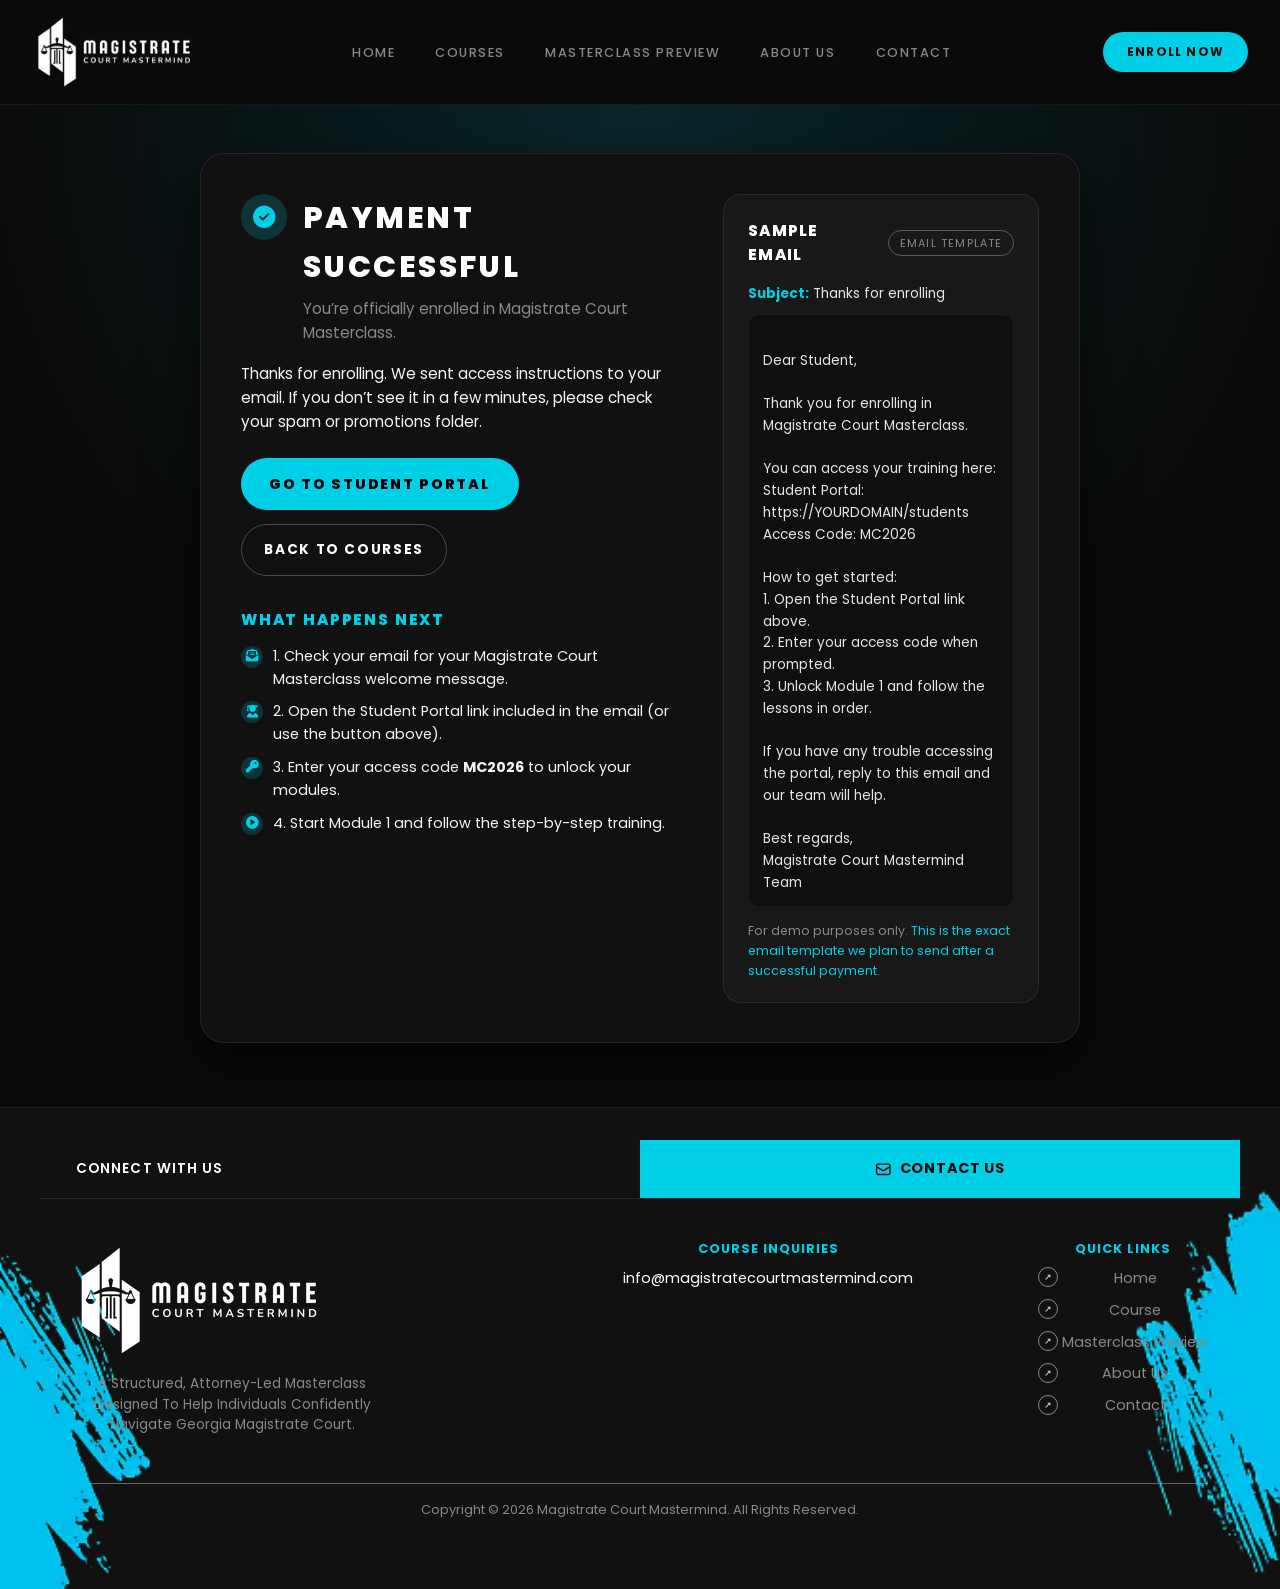
<file: success.html>
<!DOCTYPE html>
<html lang="en">
<head>
  <meta charset="UTF-8">
  <meta name="viewport" content="width=device-width, initial-scale=1, maximum-scale=1, user-scalable=no">
  <meta name="description" content="Payment successful - Welcome to Magistrate Court Masterclass">
  <title>Payment Successful | Magistrate Court Mastermind</title>
  <!-- Canonical URL and social sharing metadata -->
  <link rel="canonical" href="https://www.magistratecourtmastermind.com/success">
  <meta name="robots" content="noindex, follow">
  <meta property="og:type" content="website">
  <meta property="og:site_name" content="Magistrate Court Mastermind">
  <meta property="og:locale" content="en_US">
  <meta property="og:url" content="https://www.magistratecourtmastermind.com/success">
  <meta property="og:title" content="Payment Successful | Magistrate Court Mastermind">
  <meta property="og:description" content="Payment successful - Welcome to Magistrate Court Masterclass">
  <meta property="og:image" content="https://www.magistratecourtmastermind.com/assets/images/aboutushero.png">
  <meta property="og:image:width" content="1920">
  <meta property="og:image:height" content="1080">
  <meta property="og:image:alt" content="Ibrahim Awad teaching the Magistrate Court Masterclass">
  <meta name="twitter:card" content="summary_large_image">
  <meta name="twitter:title" content="Payment Successful | Magistrate Court Mastermind">
  <meta name="twitter:description" content="Payment successful - Welcome to Magistrate Court Masterclass">
  <meta name="twitter:image" content="https://www.magistratecourtmastermind.com/assets/images/aboutushero.png">
  <!-- End canonical and social metadata -->
  <link rel="icon" href="favicon.ico" sizes="any">
  <link rel="icon" type="image/png" sizes="32x32" href="assets/images/favicon-32x32.webp">
  <link rel="icon" type="image/png" sizes="16x16" href="assets/images/favicon-16x16.webp">
  <link rel="apple-touch-icon" href="assets/images/apple-touch-icon.webp">
  <link rel="preconnect" href="https://fonts.googleapis.com">
  <link rel="preconnect" href="https://fonts.gstatic.com" crossorigin>
  <link rel="preconnect" href="https://cdnjs.cloudflare.com">
  <link rel="stylesheet" href="https://fonts.googleapis.com/css2?family=Poppins:wght@400;500;600;700;800&display=swap">
  <link rel="stylesheet" href="assets/css/style.min.css">
  <link rel="stylesheet" href="https://cdnjs.cloudflare.com/ajax/libs/font-awesome/6.5.1/css/all.min.css" media="print" onload="this.media='all';this.onload=null">
  <noscript><link rel="stylesheet" href="https://cdnjs.cloudflare.com/ajax/libs/font-awesome/6.5.1/css/all.min.css"></noscript>
  <style>
    .success-page {
      min-height: 70vh;
      display: flex;
      align-items: center;
      justify-content: center;
      padding: 3rem 1.5rem 4rem;
      background: radial-gradient(circle at top, rgba(0, 207, 232, 0.14), transparent 55%);
    }

    .success-page__inner {
      width: 100%;
      max-width: 880px;
      background: #111111;
      border-radius: 24px;
      border: 1px solid rgba(255, 255, 255, 0.08);
      box-shadow: 0 22px 55px rgba(0, 0, 0, 0.65);
      padding: 2.5rem 2.5rem 2.4rem;
      display: grid;
      grid-template-columns: minmax(0, 1.4fr) minmax(0, 1fr);
      gap: 2.5rem;
    }

    .success-page__header {
      display: flex;
      align-items: flex-start;
      gap: 1rem;
      margin-bottom: 1rem;
    }

    .success-page__icon {
      width: 46px;
      height: 46px;
      border-radius: 999px;
      background: rgba(0, 207, 232, 0.18);
      display: flex;
      align-items: center;
      justify-content: center;
      color: var(--cyan);
      font-size: 1.4rem;
      flex-shrink: 0;
    }

    .success-page__title {
      font-size: 1.9rem;
      font-weight: 800;
      text-transform: uppercase;
      letter-spacing: 0.08em;
      margin-bottom: 0.35rem;
      color: #ffffff;
    }

    .success-page__subtitle {
      font-size: 0.95rem;
      color: var(--gray);
      max-width: 460px;
    }

    .success-page__body {
      margin-bottom: 1.5rem;
    }

    .success-page__message {
      font-size: 0.95rem;
      color: #f5f5f5;
      margin-bottom: 1.5rem;
      max-width: 520px;
    }

    .success-page__actions {
      display: flex;
      flex-wrap: wrap;
      gap: 0.85rem;
      align-items: center;
    }

    .success-page__btn-primary {
      display: inline-flex;
      align-items: center;
      justify-content: center;
      padding: 0.9rem 1.75rem;
      border-radius: 999px;
      border: none;
      background: var(--cyan);
      color: #000000;
      font-weight: 800;
      font-size: 0.9rem;
      letter-spacing: 0.12em;
      text-transform: uppercase;
      text-decoration: none;
      cursor: pointer;
    }

    .success-page__btn-primary:hover {
      background: var(--cyan-hover);
    }

    .success-page__btn-secondary {
      display: inline-flex;
      align-items: center;
      justify-content: center;
      padding: 0.9rem 1.4rem;
      border-radius: 999px;
      border: 1px solid rgba(255, 255, 255, 0.24);
      color: #ffffff;
      font-weight: 700;
      font-size: 0.85rem;
      letter-spacing: 0.12em;
      text-transform: uppercase;
      text-decoration: none;
    }

    .success-page__btn-secondary:hover {
      background: rgba(255, 255, 255, 0.06);
    }

    .success-page__checklist {
      margin-top: 2rem;
    }

    .success-page__checklist-title {
      font-size: 0.95rem;
      font-weight: 800;
      letter-spacing: 0.12em;
      text-transform: uppercase;
      color: var(--cyan);
      margin-bottom: 0.75rem;
    }

    .success-page__checklist-list {
      list-style: none;
      padding: 0;
      margin: 0;
      display: flex;
      flex-direction: column;
      gap: 0.6rem;
    }

    .success-page__checklist-item {
      display: flex;
      align-items: flex-start;
      gap: 0.6rem;
      font-size: 0.9rem;
      color: #f5f5f5;
    }

    .success-page__checklist-icon {
      width: 22px;
      height: 22px;
      border-radius: 999px;
      background: rgba(0, 207, 232, 0.18);
      display: flex;
      align-items: center;
      justify-content: center;
      color: var(--cyan);
      flex-shrink: 0;
      font-size: 0.8rem;
      margin-top: 0.05rem;
    }

    .success-page__email-card {
      background: #181818;
      border-radius: 18px;
      border: 1px solid rgba(255, 255, 255, 0.08);
      padding: 1.5rem 1.5rem 1.35rem;
      font-size: 0.85rem;
      color: #e5e5e5;
      display: flex;
      flex-direction: column;
      gap: 0.6rem;
    }

    .success-page__email-header {
      display: flex;
      align-items: center;
      justify-content: space-between;
      gap: 0.75rem;
      margin-bottom: 0.35rem;
    }

    .success-page__email-title {
      font-size: 0.95rem;
      font-weight: 800;
      letter-spacing: 0.08em;
      text-transform: uppercase;
      color: #ffffff;
    }

    .success-page__email-badge {
      padding: 0.2rem 0.65rem;
      border-radius: 999px;
      border: 1px solid rgba(255, 255, 255, 0.28);
      font-size: 0.68rem;
      letter-spacing: 0.11em;
      text-transform: uppercase;
      color: var(--gray);
      white-space: nowrap;
    }

    .success-page__email-label {
      font-weight: 700;
      color: var(--cyan);
    }

    .success-page__email-body {
      padding: 0.8rem 0.85rem;
      border-radius: 10px;
      background: #0f0f0f;
      border: 1px solid rgba(255, 255, 255, 0.05);
      font-family: 'Poppins', -apple-system, BlinkMacSystemFont, sans-serif;
      white-space: pre-line;
    }

    .success-page__email-note {
      font-size: 0.78rem;
      color: var(--gray);
      margin-top: 0.25rem;
    }

    .success-page__email-note em {
      font-style: normal;
      color: var(--cyan);
    }

    @media (max-width: 900px) {
      .success-page__inner {
        grid-template-columns: minmax(0, 1fr);
        padding: 2rem 1.5rem 1.8rem;
      }
    }

    @media (max-width: 600px) {
      .success-page {
        padding: 2.5rem 1rem 3rem;
      }

      .success-page__inner {
        border-radius: 18px;
        padding: 1.8rem 1.4rem 1.6rem;
        gap: 2rem;
      }

      .success-page__title {
        font-size: 1.5rem;
      }

      .success-page__actions {
        flex-direction: column;
        align-items: stretch;
      }

      .success-page__btn-secondary {
        justify-content: center;
      }
    }
  </style>
</head>
<body>
  <div class="page-loader">
    <div class="page-loader__inner">
      <div class="page-loader__ring"></div>
      <img src="assets/images/magistratelogo1-577w.webp" alt="Magistrate Court Mastermind" class="page-loader__logo" width="577" height="273" srcset="assets/images/magistratelogo1-160w.webp 160w, assets/images/magistratelogo1-200w.webp 200w, assets/images/magistratelogo1-260w.webp 260w, assets/images/magistratelogo1-320w.webp 320w, assets/images/magistratelogo1-400w.webp 400w, assets/images/magistratelogo1-440w.webp 440w, assets/images/magistratelogo1-480w.webp 480w, assets/images/magistratelogo1-520w.webp 520w, assets/images/magistratelogo1-577w.webp 577w" sizes="(max-width: 767px) 53vw, 220px" loading="lazy" decoding="async">
    </div>
  </div>
  <header class="header">
    <a href="/" class="header__logo">
      <img src="assets/images/magistratelogo1-577w.webp" alt="Magistrate Court Mastermind" class="header__logo-img" width="577" height="273" srcset="assets/images/magistratelogo1-160w.webp 160w, assets/images/magistratelogo1-200w.webp 200w, assets/images/magistratelogo1-260w.webp 260w, assets/images/magistratelogo1-320w.webp 320w, assets/images/magistratelogo1-400w.webp 400w, assets/images/magistratelogo1-440w.webp 440w, assets/images/magistratelogo1-480w.webp 480w, assets/images/magistratelogo1-520w.webp 520w, assets/images/magistratelogo1-577w.webp 577w" sizes="(max-width: 767px) 26vw, 169px" loading="lazy" decoding="async">
    </a>
    <button
      class="header__toggle"
      type="button"
      aria-label="Toggle navigation"
      aria-expanded="false"
      aria-controls="primary-navigation"
    >
      <span class="header__toggle-line"></span>
      <span class="header__toggle-line"></span>
      <span class="header__toggle-line"></span>
    </button>
    <nav>
      <ul class="header__nav" id="primary-navigation">
        <li><a href="/">HOME</a></li>
        <li><a href="/course">COURSES</a></li>
        <li><a href="/masterclass-preview">MASTERCLASS PREVIEW</a></li>
        <li><a href="/about">ABOUT US</a></li>
        <li><a href="/contact">CONTACT</a></li>
      </ul>
    </nav>
    <a href="/course" class="header__cta">ENROLL NOW</a>
    <div class="header__mobile-menu" data-nav-target="primary-navigation">
      <nav class="header__mobile-nav" aria-label="Primary">
        <ul class="header__mobile-list">
          <li><a href="/">HOME</a></li>
          <li><a href="/course">COURSES</a></li>
          <li><a href="/masterclass-preview">MASTERCLASS PREVIEW</a></li>
          <li><a href="/about">ABOUT US</a></li>
          <li><a href="/contact">CONTACT</a></li>
        </ul>
        <a href="/course" class="header__mobile-cta">ENROLL NOW</a>
      </nav>
    </div>
  </header>

  <main>
    <section class="success-page">
      <div class="success-page__inner">
        <div>
          <div class="success-page__header">
            <div class="success-page__icon" aria-hidden="true">
              <i class="fa-solid fa-circle-check"></i>
            </div>
            <div>
              <h1 class="success-page__title">Payment successful</h1>
              <p class="success-page__subtitle">You’re officially enrolled in Magistrate Court Masterclass.</p>
            </div>
          </div>

          <div class="success-page__body">
            <p class="success-page__message">
              Thanks for enrolling. We sent access instructions to your email. If you don’t see it in a few minutes,
              please check your spam or promotions folder.
            </p>

            <div class="success-page__actions">
              <a href="/students" class="success-page__btn-primary">Go to Student Portal</a>
              <a href="/course" class="success-page__btn-secondary">Back to Courses</a>
            </div>
          </div>

          <div class="success-page__checklist" aria-labelledby="what-happens-next-title">
            <h2 id="what-happens-next-title" class="success-page__checklist-title">What happens next</h2>
            <ul class="success-page__checklist-list">
              <li class="success-page__checklist-item">
                <span class="success-page__checklist-icon" aria-hidden="true"><i class="fa-solid fa-envelope-open-text"></i></span>
                <span>1. Check your email for your Magistrate Court Masterclass welcome message.</span>
              </li>
              <li class="success-page__checklist-item">
                <span class="success-page__checklist-icon" aria-hidden="true"><i class="fa-solid fa-user-graduate"></i></span>
                <span>2. Open the Student Portal link included in the email (or use the button above).</span>
              </li>
              <li class="success-page__checklist-item">
                <span class="success-page__checklist-icon" aria-hidden="true"><i class="fa-solid fa-key"></i></span>
                <span>3. Enter your access code <strong>MC2026</strong> to unlock your modules.</span>
              </li>
              <li class="success-page__checklist-item">
                <span class="success-page__checklist-icon" aria-hidden="true"><i class="fa-solid fa-play-circle"></i></span>
                <span>4. Start Module 1 and follow the step-by-step training.</span>
              </li>
            </ul>
          </div>
        </div>

        <aside class="success-page__email-card" aria-label="Sample enrollment email">
          <div class="success-page__email-header">
            <h2 class="success-page__email-title">Sample Email</h2>
            <span class="success-page__email-badge">Email Template</span>
          </div>

          <div>
            <div>
              <span class="success-page__email-label">Subject:</span>
              <span>Thanks for enrolling</span>
            </div>
          </div>

          <div class="success-page__email-body">
Dear Student,

Thank you for enrolling in Magistrate Court Masterclass.

You can access your training here:
Student Portal: https://YOURDOMAIN/students
Access Code: MC2026

How to get started:
1. Open the Student Portal link above.
2. Enter your access code when prompted.
3. Unlock Module 1 and follow the lessons in order.

If you have any trouble accessing the portal, reply to this email and our team will help.

Best regards,
Magistrate Court Mastermind Team
          </div>

          <p class="success-page__email-note">
            For demo purposes only. <em>This is the exact email template we plan to send after a successful payment.</em>
          </p>

          <!--
            In production, this email will be sent automatically after payment
            via Stripe automation (Zapier/Make) or a webhook-powered backend.
          -->
        </aside>
      </div>
    </section>
  </main>

  <footer class="footer footer--full">
    <div class="footer__brush footer__brush--left"></div>
    <div class="footer__brush footer__brush--right"></div>
    <div class="footer__inner">
      <div class="footer__top">
        <div class="footer__top-left">
          <span class="footer__connect">CONNECT WITH US</span>
        </div>
        <a href="/contact" class="footer__contact-btn">
          <span class="footer__contact-icon" aria-hidden="true"><svg xmlns="http://www.w3.org/2000/svg" fill="none" viewBox="0 0 24 24" stroke-width="2" stroke="currentColor"><path stroke-linecap="round" stroke-linejoin="round" d="M21.75 6.75v10.5a2.25 2.25 0 01-2.25 2.25h-15a2.25 2.25 0 01-2.25-2.25V6.75m19.5 0A2.25 2.25 0 0019.5 4.5h-15a2.25 2.25 0 00-2.25 2.25m19.5 0v.243a2.25 2.25 0 01-1.07 1.916l-7.5 4.615a2.25 2.25 0 01-2.36 0L3.32 8.91a2.25 2.25 0 01-1.07-1.916V6.75"/></svg></span>
          <span class="footer__contact-label">CONTACT US</span>
        </a>
      </div>
      <div class="footer__main">
        <div class="footer__brand">
          <a href="/" class="footer__logo">
            <img src="assets/images/magistratelogo1-577w.webp" alt="Magistrate Court Mastermind" class="footer__logo-img" width="577" height="273" srcset="assets/images/magistratelogo1-160w.webp 160w, assets/images/magistratelogo1-200w.webp 200w, assets/images/magistratelogo1-260w.webp 260w, assets/images/magistratelogo1-320w.webp 320w, assets/images/magistratelogo1-400w.webp 400w, assets/images/magistratelogo1-440w.webp 440w, assets/images/magistratelogo1-480w.webp 480w, assets/images/magistratelogo1-520w.webp 520w, assets/images/magistratelogo1-577w.webp 577w" sizes="(max-width: 767px) 31vw, 260px" loading="lazy" decoding="async">
          </a>
          <p class="footer__tagline">A Structured, Attorney-Led Masterclass Designed To Help Individuals Confidently Navigate Georgia Magistrate Court.</p>
        </div>
        <div class="footer__links-wrap">
          <div class="footer__col">
            <h4 class="footer__col-title">COURSE INQUIRIES</h4>
            <a href="mailto:info@magistratecourtmastermind.com" class="footer__email">info@magistratecourtmastermind.com</a>
          </div>
          <div class="footer__col">
            <h4 class="footer__col-title">QUICK LINKS</h4>
            <ul class="footer__quick-links">
              <li><a href="/">Home</a></li>
              <li><a href="/course">Course</a></li>
              <li><a href="/course">Masterclass Preview</a></li>
              <li><a href="/about">About Us</a></li>
              <li><a href="/contact">Contact</a></li>
            </ul>
          </div>
        </div>
      </div>
      <div class="footer__bottom">
        <span class="footer__divider"></span>
        <p class="footer__legal">Copyright &copy; 2026 Magistrate Court Mastermind. All Rights Reserved.</p>
      </div>
    </div>
  </footer>

  <script src="assets/js/main.js" defer></script>
</body>
</html>
</file>
<file: assets/css/style.min.css>
img{height:auto}:root{--cyan: #00CFE8;--cyan-hover: #00b8cf;--black: #0a0a0a;--dark: #111111;--dark-2: #1a1a1a;--gray: #888888;--light: #e5e5e5;--white: #ffffff;--overlay: rgba(0, 0, 0, .75)}*{margin:0;padding:0;box-sizing:border-box}html{scroll-behavior:smooth}body{font-family:Poppins,-apple-system,BlinkMacSystemFont,sans-serif;background:var(--black);color:var(--light);line-height:1.6;overflow-x:hidden}body.is-nav-open{overflow:hidden}.page-loader{position:fixed;inset:0;background:#000;display:flex;align-items:center;justify-content:center;z-index:2000;transition:opacity .35s ease,visibility .35s ease}.page-loader.is-hidden{opacity:0;visibility:hidden;pointer-events:none}.page-loader__inner{position:relative;width:min(220px,60vw)}.page-loader__logo{display:block;width:100%;height:auto}.page-loader__ring{position:absolute;top:50%;left:50%;width:260px;height:260px;margin-top:-130px;margin-left:-130px;border-radius:50%;border:4px solid transparent;border-top-color:#00cfe8;animation:page-loader-spin .9s linear infinite;box-shadow:0 0 24px #00cfe866}@keyframes page-loader-spin{to{transform:rotate(360deg)}}.page-course,.page-contact{background:#fff;color:#111}.contact-hero{position:relative;padding:4.5rem 2rem 5rem;background:url(../images/contact_main_bg.webp) center / cover no-repeat;overflow:hidden}.contact-hero:before{content:"";position:absolute;inset:0;background:linear-gradient(90deg,#00cfe8db,#00cfe89e 48%,#0000002e);z-index:0;pointer-events:none}.contact-hero:after{content:"";position:absolute;inset:0;width:58%;background:url(../images/contactus_hero.webp) center / cover no-repeat;opacity:.35;z-index:0;pointer-events:none}.contact-hero__inner{position:relative;z-index:1;max-width:1200px;margin:0 auto;display:grid;grid-template-columns:minmax(0,1fr) minmax(0,430px);gap:3.25rem;align-items:start}.contact-hero__title{font-size:clamp(2.6rem,4.8vw,3.4rem);font-weight:900;letter-spacing:.02em;text-transform:uppercase;color:#000;line-height:1.05;margin-bottom:1.6rem;position:relative;display:inline-block}.contact-hero__title:after{content:"";position:absolute;left:0;bottom:-1.05rem;width:210px;height:22px;background-image:url(../images/clip_white.webp);background-size:100% 100%;background-position:0 0;background-repeat:no-repeat}.contact-hero__office-title{font-size:1.6rem;font-weight:900;letter-spacing:.02em;text-transform:uppercase;line-height:1.05;margin-bottom:.75rem;white-space:nowrap}.contact-hero__office-cyan,.contact-hero__office-white{color:#000}.contact-hero__office-subtext{max-width:520px;color:#000000d1;font-size:.95rem;font-weight:600;margin-bottom:1.5rem}.contact-hero__cards{display:flex;flex-direction:column;gap:.9rem;max-width:520px}.contact-hero__card{border-radius:14px;padding:1rem 1.1rem;display:flex;align-items:center;gap:.95rem;box-shadow:0 18px 45px #0000002e}.contact-hero__card--cyan{background:#fff;color:#000}.contact-hero__card--dark{background:#0f0f0f;color:#fff}.contact-hero__card-icon{width:46px;height:46px;border-radius:14px;background:#0000001f;display:flex;align-items:center;justify-content:center;flex:0 0 auto;font-size:1.25rem}.contact-hero__card-icon--dark{background:#ffffff14}.contact-hero__card-body{flex:1 1 auto;min-width:0}.contact-hero__card-title{font-weight:900;font-size:.9rem;margin-bottom:.15rem}.contact-hero__card-title--light{color:#fff}.contact-hero__card-lines{font-weight:700;font-size:.85rem;opacity:.95;line-height:1.35;word-break:break-word}.contact-hero__card-email{color:inherit;text-decoration:none;font-weight:700;word-break:normal;overflow-wrap:normal;white-space:nowrap;display:inline-block;max-width:100%;vertical-align:top;overflow-x:auto;-webkit-overflow-scrolling:touch;scrollbar-width:thin}.contact-hero__card-email:hover,.contact-hero__card-email:focus-visible{text-decoration:underline;text-underline-offset:.12em}.contact-hero__card-lines--light{color:#ffffffd9;opacity:1}.contact-form-card{background:#fff;border-radius:14px;padding:1.35rem 1.25rem 1.25rem;box-shadow:0 22px 55px #0000002e;color:#111}.contact-form-card__title{font-size:1.25rem;font-weight:900;margin-bottom:.35rem}.contact-form-card__accent{color:var(--cyan)}.contact-form-card__subtext{font-size:.9rem;color:#000000a6;font-weight:600;margin-bottom:1rem}.contact-form{display:flex;flex-direction:column;gap:.85rem}.contact-form__label{display:block;font-size:.8rem;font-weight:800;color:#000000d9;margin-bottom:.35rem}.contact-form__input{width:100%;padding:.75rem .85rem;border-radius:8px;border:1px solid rgba(0,0,0,.18);background:#fff;font-family:inherit;font-size:.9rem;outline:none}.contact-form__input:focus{border-color:#00cfe8cc;box-shadow:0 0 0 3px #00cfe82e}.contact-form__textarea{resize:vertical;min-height:120px}.contact-form__submit{margin-top:.25rem;width:100%;padding:.95rem 1rem;border-radius:10px;border:none;background:var(--cyan);color:#000;font-weight:900;letter-spacing:.08em;text-transform:uppercase;cursor:pointer}.contact-form__submit:hover{background:var(--cyan-hover)}.contact-form__submit:disabled{opacity:.7;cursor:default}.contact-form.is-sent{display:none}.contact-success{display:none;text-align:center;padding:1.75rem .5rem 1rem}.contact-success.is-visible{display:block;animation:contact-success-in .35s ease-out both}.contact-success__badge{width:74px;height:74px;margin:0 auto 1.1rem;border-radius:50%;background:#00cfe824;display:flex;align-items:center;justify-content:center;animation:contact-success-pop .45s cubic-bezier(.18,.89,.32,1.28) both}.contact-success__check{width:34px;height:34px;fill:none;stroke:var(--cyan);stroke-width:2.5;stroke-linecap:round;stroke-linejoin:round;stroke-dasharray:1;stroke-dashoffset:1;animation:contact-success-draw .4s .2s ease-out forwards}.contact-success__title{font-size:1.2rem;font-weight:900;margin-bottom:.4rem}.contact-success__text{font-size:.9rem;font-weight:600;color:#000000a6;margin-bottom:1.25rem}.contact-success__again{border:none;background:none;padding:.4rem .6rem;font-family:inherit;font-size:.8rem;font-weight:800;letter-spacing:.06em;text-transform:uppercase;color:var(--cyan);cursor:pointer;border-bottom:2px solid transparent}.contact-success__again:hover{border-bottom-color:var(--cyan)}@keyframes contact-success-in{0%{opacity:0;transform:translateY(8px)}to{opacity:1;transform:translateY(0)}}@keyframes contact-success-pop{0%{opacity:0;transform:scale(.55)}to{opacity:1;transform:scale(1)}}@keyframes contact-success-draw{to{stroke-dashoffset:0}}@media (prefers-reduced-motion: reduce){.contact-success.is-visible,.contact-success__badge{animation:none}.contact-success__check{animation:none;stroke-dashoffset:0}}@media (max-width: 980px){.contact-hero__inner{grid-template-columns:1fr;gap:2.25rem}.contact-hero{padding:3.5rem 1.25rem 4rem}.contact-hero:after{width:100%;opacity:.22}}.header{position:sticky;top:0;z-index:1000;background:var(--black);border-bottom:1px solid rgba(255,255,255,.06);padding:.75rem 2rem;display:flex;align-items:center;justify-content:space-between;flex-wrap:wrap;gap:1rem}.header__logo{display:flex;align-items:center;gap:.75rem;font-size:.9rem;font-weight:700;letter-spacing:.15em;color:var(--white);text-decoration:none;white-space:nowrap}.header__logo-icon,.header__logo-img{height:80px;width:auto;flex-shrink:0;display:block}.header__nav{display:flex;align-items:center;gap:2.5rem;list-style:none}.header__nav a{color:var(--gray);text-decoration:none;font-size:.8rem;font-weight:500;letter-spacing:.12em;transition:color .2s}.header__nav a:hover{color:var(--cyan)}.header__nav .nav-dropdown{position:relative;display:flex;align-items:center;gap:.25rem;cursor:pointer}.header__nav .nav-dropdown>a:after{content:"";display:inline-block;width:0;height:0;border-left:4px solid transparent;border-right:4px solid transparent;border-top:5px solid var(--cyan);margin-left:.35rem;vertical-align:middle}.header__cta{display:inline-block;background:var(--cyan);color:var(--black)!important;padding:.65rem 1.5rem;font-weight:700;font-size:.75rem;letter-spacing:.1em;text-decoration:none;transition:background .2s;border:none;cursor:pointer;border-radius:999px}.header__cta:hover{background:var(--cyan-hover)}.header__toggle{display:none;position:relative;width:44px;height:44px;background:transparent;border:none;padding:0;cursor:pointer;z-index:1001;flex-shrink:0}.header__toggle:hover{background:#ffffff0d;border-radius:8px}.header__toggle:focus{outline:2px solid var(--cyan);outline-offset:2px;border-radius:8px}.header__toggle-line{position:absolute;left:10px;right:10px;height:3px;background:var(--light);border-radius:2px;transition:transform .25s ease,opacity .25s ease,top .25s ease,bottom .25s ease}.header__toggle-line:first-child{top:13px}.header__toggle-line:last-child{bottom:13px}.header--nav-open .header__toggle-line:first-child{top:50%;transform:translateY(-50%) rotate(45deg)}.header--nav-open .header__toggle-line:last-child{bottom:auto;top:50%;transform:translateY(-50%) rotate(-45deg)}.header__mobile-menu{display:none}.hero{position:relative;min-height:100vh;min-height:clamp(640px,100svh,900px);display:flex;align-items:center;padding:4rem 2.5rem 4.25rem;background-color:#0a0a0a;background-image:url(../images/hero-bg.webp?v=ff7b737);background-size:cover;background-position:center;background-repeat:no-repeat}.hero__content{position:relative;z-index:1;display:grid;grid-template-columns:1fr 1fr;gap:3rem;align-items:center;max-width:1400px;margin:0 auto;width:100%;height:100%;overflow:hidden}.hero__left{max-width:640px;display:flex;flex-direction:column;align-items:flex-start;justify-content:center;padding-left:.75rem}.hero__heading{font-size:clamp(3.2rem,6vw,5rem);font-weight:800;line-height:1.1;letter-spacing:.02em;text-transform:uppercase;color:var(--white);margin-bottom:1rem;text-shadow:0 1px 2px rgba(0,0,0,.4)}.hero__subtext{font-size:1.1rem;font-weight:600;color:#fffffff2;margin-bottom:1.5rem;max-width:520px;line-height:1.5}.hero__btn{display:inline-block;background:var(--cyan);color:var(--black);padding:1rem 2rem;font-weight:700;font-size:.9rem;letter-spacing:.1em;text-decoration:none;text-transform:uppercase;transition:background .2s;border:none;cursor:pointer;flex-shrink:0;border-radius:999px;margin-bottom:1.5rem}.hero__btn:hover{background:var(--cyan-hover)}.hero__right{display:flex;flex-direction:column;justify-content:center;align-items:flex-end;gap:.75rem}.hero__image-wrap{width:100%;height:100%}.hero__person{position:absolute;z-index:0;bottom:0;right:0;height:100%;width:auto;max-height:100%;object-fit:contain;object-position:bottom right;transform-origin:bottom right;transform:translateY(72px) scale(1.15);pointer-events:none}.hero__instructor{position:relative;z-index:1;height:auto;max-height:720px;width:auto;object-fit:contain;object-position:bottom right}.hero__bottom-right{position:absolute;bottom:7rem;right:max(1.5rem,calc((100vw - 1400px)/2 + 1.5rem));display:flex;flex-direction:column;align-items:flex-end;gap:.6rem;max-width:360px;z-index:2}.hero__card{background:var(--cyan);color:var(--black);padding:1.05rem 1.6rem;font-size:.8rem;font-weight:600;width:100%;box-sizing:border-box;border-radius:8px}.hero__learn-more{display:block;width:100%;box-sizing:border-box;background:var(--black);color:var(--white);padding:.7rem 1.25rem;font-weight:600;font-size:.82rem;text-decoration:none;border:2px solid var(--white);border-radius:8px;text-align:center;transition:all .2s}.hero__learn-more:hover{background:var(--white);color:var(--black)}.home-prepared{position:relative;background:var(--white);padding-top:4rem}.home-prepared__inner{display:grid;grid-template-columns:1fr 1fr;grid-auto-rows:auto;max-width:1100px;margin:0 auto;position:relative;z-index:1}.home-prepared:before{content:"";position:absolute;top:20px;left:-10px;width:600px;height:550px;background-image:url(../images/blue-crayon.webp);background-size:cover;background-position:center;background-repeat:no-repeat;pointer-events:none;z-index:0}.home-prepared__left{background:var(--white);padding:4rem 3rem}.home-prepared__title{font-size:clamp(1.85rem,3.2vw,2.75rem);font-weight:800;text-transform:uppercase;color:var(--black);line-height:1.2;text-align:left}.home-prepared__header{grid-column:1 / -1;display:flex;justify-content:flex-start;margin-top:2.5rem;margin-bottom:2rem}.home-prepared__title-underline{position:relative;display:inline-block;color:var(--cyan)}.home-prepared__title-underline:after{content:"";display:block;position:absolute;left:0;top:100%;margin-top:4px;width:100%;height:20px;background-image:url(../images/clip.webp);background-size:100% 100%;background-position:0 0;background-repeat:no-repeat}.home-prepared__img-wrap{position:relative;aspect-ratio:1;max-width:400px;overflow:hidden;border-radius:24px}.home-prepared__img{position:relative;z-index:1;width:100%;height:100%;object-fit:cover}.home-prepared__img-placeholder{position:absolute;inset:0;background:linear-gradient(135deg,#2a2a2a,#1a1a1a)}.home-prepared__right{background:var(--white);padding:4rem 3rem;display:flex;flex-direction:column;justify-content:center}.home-prepared__lead{font-size:1.4rem;font-weight:700;color:var(--black);margin-bottom:1.5rem}.home-prepared__list{list-style:none;margin:0 0 2rem;padding:0}.home-prepared__list li{color:var(--black);font-size:1.3rem;font-weight:700;padding:.4rem 0 .4rem 1.5rem;position:relative}.home-prepared__list li:before{content:"\2022";position:absolute;left:0;color:var(--cyan)}.home-prepared__btn{display:inline-block;background:var(--cyan);color:var(--black);padding:.9rem 2rem;font-weight:700;font-size:1rem;letter-spacing:.08em;text-decoration:none;align-self:flex-start;border-radius:999px}.home-prepared__btn:hover{background:var(--cyan-hover)}.home-video{position:relative;overflow:hidden;background:var(--dark-2);background-image:url(../images/masterclass_explainedbg.webp);background-size:cover;background-position:center;background-repeat:no-repeat;padding:5rem 2rem}.home-video:after{content:"";position:absolute;bottom:0;right:0;width:400px;height:500px;background-image:url(../images/backvideo.webp);background-size:contain;background-position:100% 100%;background-repeat:no-repeat;pointer-events:none;z-index:0}.home-video__inner{position:relative;z-index:1;max-width:1100px;margin:0 auto;display:grid;grid-template-columns:1fr 1.5fr;gap:3rem;align-items:center}.home-video__title{font-size:clamp(1.85rem,3.2vw,2.5rem);font-weight:800;text-transform:uppercase;color:var(--white)}.home-video__title-accent{display:inline-block;position:relative;color:var(--cyan)}.home-video__title-accent:after{content:"";display:block;position:absolute;left:0;top:100%;margin-top:4px;width:100%;height:20px;background-image:url(../images/clip.webp);background-size:100% 100%;background-position:0 0;background-repeat:no-repeat}.home-video__player{aspect-ratio:16/9;border-radius:8px;overflow:hidden}.home-video__player iframe{width:100%;height:100%;display:block}.home-topics{position:relative;background:var(--white);padding:1rem 2rem 6rem}.home-topics__inner{max-width:1000px;margin:0 auto;text-align:center;position:relative;z-index:1}.home-topics__title{font-size:clamp(2.3rem,3.5vw,3rem);font-weight:800;text-transform:uppercase;color:var(--black);margin-bottom:.5rem}.home-topics__title-accent{color:var(--cyan)}.home-topics__sub{color:var(--gray);font-weight:700;font-size:1rem;margin-bottom:2.5rem}.home-topics__grid{display:flex;flex-direction:column;align-items:center;gap:1.25rem}.home-topics__grid.home-topics__grid--checker{display:grid;grid-template-columns:repeat(12,minmax(0,1fr));grid-template-rows:repeat(2,auto);gap:12px;width:100%;max-width:1100px;margin-inline:auto;align-items:stretch;justify-items:stretch}.home-topics__grid--checker .home-topics__pill:nth-child(1){grid-column:2 / span 2;grid-row:1}.home-topics__grid--checker .home-topics__pill:nth-child(2){grid-column:4 / span 2;grid-row:1}.home-topics__grid--checker .home-topics__pill:nth-child(3){grid-column:6 / span 2;grid-row:1}.home-topics__grid--checker .home-topics__pill:nth-child(4){grid-column:8 / span 2;grid-row:1}.home-topics__grid--checker .home-topics__pill:nth-child(5){grid-column:10 / span 2;grid-row:1}.home-topics__grid--checker .home-topics__pill:nth-child(6){grid-column:4 / span 2;grid-row:2}.home-topics__grid--checker .home-topics__pill:nth-child(7){grid-column:6 / span 2;grid-row:2}.home-topics__grid--checker .home-topics__pill:nth-child(8){grid-column:8 / span 2;grid-row:2}.home-topics__grid--checker .home-topics__pill{box-sizing:border-box;justify-self:stretch;align-self:stretch;width:100%;max-width:100%;min-width:0;background:#00d4e4;color:var(--black);padding:.5rem .4rem;font-size:.95rem;font-weight:700;line-height:1.25;border-radius:8px;display:flex;align-items:center;justify-content:center;text-align:center;text-wrap:balance;border:none;box-shadow:none;overflow-wrap:break-word;min-height:max(2.75rem,calc(2lh + 1rem))}.home-topics__pill{background:var(--cyan);color:var(--black);padding:.6rem 1.8rem;font-size:.95rem;font-weight:700;border-radius:8px;display:inline-block}.home-discover{position:relative;background:var(--white);padding:5rem 2rem;z-index:2}.home-discover__brush{position:absolute;top:275px;left:0;transform:translateY(-50%);width:800px;height:500px;background-image:url(../images/courtroomdesign.webp);background-size:contain;background-position:left center;background-repeat:no-repeat;pointer-events:none}.home-discover__inner{position:relative;z-index:1;max-width:900px;margin:0 auto;display:grid;grid-template-columns:1.1fr .9fr;gap:2.5rem;align-items:center;background:var(--black);border-radius:28px;padding:.5rem 2rem 2rem;overflow:visible}.home-discover__left{display:flex;flex-direction:column;justify-content:center;align-items:flex-start}.home-discover__title{font-size:clamp(2.1rem,3.6vw,2.9rem);font-weight:800;text-transform:uppercase;color:var(--white);line-height:1}.home-discover__line{white-space:nowrap;display:block;margin:0;line-height:.92}.home-discover__title-encircle{position:relative;display:inline-block;padding:.08em .4em;background-image:url(../images/circle.webp);background-size:100% 100%;background-position:center;background-repeat:no-repeat}.home-discover__btn{display:inline-block;margin-top:1.5rem;background:var(--cyan);color:var(--black);padding:1rem 2.25rem;font-weight:700;text-decoration:none;border-radius:999px}.home-discover__btn:hover{background:var(--cyan-hover)}.home-discover__right{display:flex;flex-direction:column;justify-content:center;align-items:flex-end;gap:.75rem;padding-top:.65rem}.home-discover__img{max-height:500px;width:auto;margin-right:0;margin-top:0;margin-bottom:-68px;transform:translate(-58px,-36px) scale(1.25);transform-origin:bottom center;filter:drop-shadow(0 0 6px rgba(0,207,232,.9)) drop-shadow(0 0 18px rgba(0,207,232,.7)) drop-shadow(0 0 34px rgba(0,207,232,.45));-webkit-mask-image:linear-gradient(to bottom,#000 92%,transparent 99%);mask-image:linear-gradient(to bottom,#000 92%,transparent 99%)}.home-discover__img-placeholder{display:none}.home-preview{background:var(--white);padding:5rem 2rem}.home-preview__inner{max-width:1100px;margin:0 auto}.home-preview__title{font-size:clamp(2.2rem,3.5vw,2.9rem);font-weight:800;text-transform:uppercase;color:var(--black);margin-bottom:2rem}.home-preview__title-accent{color:var(--cyan)}.home-preview__carousel{display:flex;gap:1.5rem;overflow-x:hidden;scroll-behavior:smooth;padding-bottom:1rem;margin-bottom:1.5rem}.home-preview__item{flex:0 0 320px;aspect-ratio:16/9;border-radius:18px;background-size:cover;background-position:center;position:relative;overflow:hidden;color:var(--white);font-weight:600}.home-preview__play{position:absolute;top:50%;left:50%;transform:translate(-50%,-50%);width:48px;height:48px;border-radius:50%;border:none;background:#000c;display:flex;align-items:center;justify-content:center;cursor:pointer}.home-preview__item--ep1{background-image:url(../images/ep1.webp)}.home-preview__item--ep2{background-image:url(../images/ep2.webp)}.home-preview__item--ep3{background-image:url(../images/ep3.webp)}.home-preview__item--ep4{background-image:url(../images/ep4.webp)}.home-preview__item--ep5{background-image:url(../images/ep5.webp)}.home-preview__item--ep6{background-image:url(../images/ep6.webp)}.home-preview__item--ep7{background-image:url(../images/ep7.webp)}.home-preview__item--ep8{background-image:url(../images/ep8.webp)}.home-preview__item--ep9{background-image:url(../images/ep9.webp)}.home-preview__item--ep10{background-image:url(../images/ep10.webp)}.home-preview__item--ep11{background-image:url(../images/ep11.webp)}.home-preview__item--ep12{background-image:url(../images/ep12.webp)}.preview-hero{background:#fff;padding:3.5rem 2rem 3rem}.preview-hero__card{max-width:1100px;margin:0 auto;border-radius:24px;background:linear-gradient(135deg,#00bfff,#00c2ff,#5dd4ff);box-shadow:0 12px 40px #00b4ff40,0 2px 8px #00000014;padding:1.25rem 2rem 1.5rem;overflow:hidden;position:relative}.preview-hero__card:before{content:"";position:absolute;inset:0;background-image:url(../images/backgroundimage.webp);background-size:cover;background-position:center;background-repeat:no-repeat;opacity:.08;pointer-events:none;z-index:0}.preview-hero__inner{display:grid;grid-template-columns:minmax(0,1fr) minmax(0,1.1fr);gap:2rem;align-items:center;position:relative;z-index:1}.preview-hero__title{font-size:clamp(2.4rem,5vw,3.6rem);font-weight:900;text-transform:uppercase;margin-bottom:.75rem;letter-spacing:.06em;line-height:.7;display:flex;flex-direction:column;gap:.2em}.preview-hero__title-main{color:#000;display:block;font-size:1em}.preview-hero__title-accent{color:#e0f7fa;display:block;font-size:1em}.preview-hero__title-underline{color:#000;display:inline-block;font-size:1em;position:relative;padding-bottom:.5em}.preview-hero__title-underline:after{content:"";position:absolute;left:0;bottom:0;width:100%;height:.5em;background-image:url(../images/clip_white.webp);background-repeat:no-repeat;background-position:left bottom;background-size:contain;mix-blend-mode:screen}.preview-hero__list{list-style:none;margin:1.9rem 0 0;padding:0;font-weight:500;font-size:1.25rem;color:#000}.preview-hero__list li{display:flex;align-items:center;gap:.75rem;margin-bottom:.6rem}.preview-hero__check{display:inline-flex;align-items:center;justify-content:center;width:1.25rem;height:1.25rem;border-radius:50%;background:#000;color:#fff;font-size:.7rem;font-weight:700;flex-shrink:0}.preview-hero__right{display:flex;justify-content:flex-end;align-items:flex-end;position:relative;min-height:440px}.preview-hero__right:after{content:"";position:absolute;inset:auto 65px 8% auto;width:430px;height:430px;background-image:url(../images/whiteglow.webp);background-size:cover;background-position:center;background-repeat:no-repeat;transform:translateY(0);z-index:0;pointer-events:none;-webkit-mask-image:radial-gradient(ellipse 52% 52% at 50% 50%,#000 0%,#000 28%,transparent 70%);mask-image:radial-gradient(ellipse 52% 52% at 50% 50%,#000 0%,#000 28%,transparent 70%);-webkit-mask-size:100% 100%;mask-size:100% 100%;-webkit-mask-repeat:no-repeat;mask-repeat:no-repeat}.preview-hero__right:before{content:"";position:absolute;inset:0;background:radial-gradient(ellipse 70% 85% at 68% 42%,rgba(255,255,255,.22) 0%,rgba(255,255,255,.08) 38%,transparent 68%);pointer-events:none;z-index:0}.preview-hero__person{max-height:750px;height:auto;width:auto;max-width:100%;object-fit:contain;object-position:center bottom;position:relative;z-index:1;transform:translate(-16%,15%) scale(1.3);transform-origin:center bottom}.preview-lessons{background:#fff;padding:4rem 2rem 5rem}.preview-lessons__inner{max-width:1100px;margin:0 auto;width:100%;--preview-lessons-gutter: 1.4rem}.preview-lessons__title{font-size:clamp(1.9rem,3vw,2.4rem);font-weight:800;text-transform:uppercase;margin-bottom:1.75rem;color:#000;padding-inline:var(--preview-lessons-gutter);box-sizing:border-box}.preview-lessons__title-accent{color:var(--cyan)}.preview-lessons__featured{display:grid;grid-template-columns:minmax(0,420px) minmax(0,1fr);gap:1.75rem;align-items:start;background:#f8f8f8;border-radius:24px;padding:1.4rem var(--preview-lessons-gutter);margin-bottom:2rem;overflow:hidden;width:100%;box-sizing:border-box}.preview-lessons__featured-thumb{border-radius:16px;overflow:hidden;position:relative;aspect-ratio:16 / 9;background:#000}.preview-lessons__featured-img{width:100%;height:100%;object-fit:cover;display:block}.preview-lessons__play{position:absolute;top:50%;left:50%;transform:translate(-50%,-50%);width:54px;height:54px;border-radius:50%;border:none;background:#000000bf;color:#fff;font-size:1.3rem;display:flex;align-items:center;justify-content:center;cursor:pointer}.preview-lessons__play-triangle{width:0;height:0;border-left:14px solid #fff;border-top:8px solid transparent;border-bottom:8px solid transparent}.preview-lessons__play-triangle--sm{border-left-width:10px;border-top-width:6px;border-bottom-width:6px}.preview-lessons__featured-body{display:flex;flex-direction:column;justify-content:flex-start;align-self:start;gap:.4rem;min-width:0}.preview-lessons__featured-ep{font-size:.9rem;font-weight:800;letter-spacing:.08em;text-transform:uppercase;color:var(--cyan)}.preview-lessons__featured-title{font-size:1.4rem;font-weight:800;text-transform:uppercase;color:#000}.preview-lessons__featured-text{font-size:.95rem;color:#555;max-width:none}.preview-lessons__grid{display:grid;grid-template-columns:repeat(3,minmax(0,1fr));gap:1rem;margin-bottom:1.75rem;width:100%;align-items:start;justify-items:stretch;padding-inline:var(--preview-lessons-gutter);box-sizing:border-box}@media (min-width: 901px){.preview-lessons__featured-text{white-space:nowrap}}.preview-lessons__thumb{position:relative;border-radius:14px;width:100%;max-width:none;min-width:0;display:block;aspect-ratio:16 / 9;background-size:cover;background-position:center;border:none;cursor:pointer;padding:0;margin:0;box-sizing:border-box}.preview-lessons__thumb--ep1{background-image:url(../images/ep1.webp)}.preview-lessons__thumb-play{position:absolute;top:50%;left:50%;transform:translate(-50%,-50%);width:40px;height:40px;border-radius:50%;background:#000c;display:flex;align-items:center;justify-content:center;color:#fff}.preview-lessons__thumb--ep2{background-image:url(../images/ep2.webp)}.preview-lessons__thumb--ep3{background-image:url(../images/ep3.webp)}.preview-lessons__thumb--ep4{background-image:url(../images/ep4.webp)}.preview-lessons__thumb--ep5{background-image:url(../images/ep5.webp)}.preview-lessons__thumb--ep6{background-image:url(../images/ep6.webp)}.preview-lessons__thumb--ep7{background-image:url(../images/ep7.webp)}.preview-lessons__thumb--ep8{background-image:url(../images/ep8.webp)}.preview-lessons__thumb--ep9{background-image:url(../images/ep9.webp)}.preview-lessons__thumb--ep10{background-image:url(../images/ep10.webp)}.preview-lessons__thumb--ep11{background-image:url(../images/ep11.webp)}.preview-lessons__thumb--ep12{background-image:url(../images/ep12.webp)}.preview-lessons__pagination{display:flex;justify-content:center;align-items:center;gap:.75rem;font-size:.9rem;padding-inline:var(--preview-lessons-gutter);box-sizing:border-box}.preview-lessons__page{cursor:pointer;color:#888}.preview-lessons__page--active{font-weight:800;color:var(--cyan)}.preview-lessons__page--next{margin-left:.5rem}.preview-lessons__page.is-hidden{display:none}.preview-lessons__page.is-disabled{color:#bbb;cursor:not-allowed;opacity:.5}.preview-modal{position:fixed;inset:0;display:none;align-items:center;justify-content:center;z-index:2200}.preview-modal.is-open{display:flex}.preview-modal__backdrop{position:absolute;inset:0;background:#000000bf}.preview-modal__dialog{position:relative;z-index:1;width:min(960px,90vw);max-height:80vh;background:#000;border-radius:12px;overflow:hidden;box-shadow:0 18px 50px #0009}.preview-modal__frame-wrap{position:relative;padding-top:56.25%}.preview-modal__iframe{position:absolute;inset:0;width:100%;height:100%}.preview-modal__close{position:absolute;top:.4rem;right:.6rem;z-index:2;width:32px;height:32px;border-radius:50%;border:none;background:#000000b3;color:#fff;font-size:1.2rem;cursor:pointer}.enroll-modal{position:fixed;inset:0;display:none;align-items:center;justify-content:center;z-index:2300;padding:1.25rem}.enroll-modal.is-open{display:flex}.enroll-modal__backdrop{position:absolute;inset:0;background:#000000c7;animation:enroll-modal-fade .25s ease-out both}.enroll-modal__dialog{position:relative;z-index:1;width:min(430px,100%);padding:2.5rem 2rem 1.75rem;text-align:center;background:var(--dark-2);border:1px solid rgba(255,255,255,.08);border-radius:18px;box-shadow:0 22px 60px #000000a6;animation:enroll-modal-in .32s cubic-bezier(.18,.89,.32,1.15) both}.enroll-modal__dialog:focus{outline:none}.enroll-modal__close:focus-visible,.enroll-modal__btn:focus-visible,.enroll-modal__dismiss:focus-visible{outline:2px solid var(--cyan);outline-offset:3px}.enroll-modal__close{position:absolute;top:.55rem;right:.75rem;width:34px;height:34px;border:none;border-radius:50%;background:none;color:var(--gray);font-size:1.5rem;line-height:1;cursor:pointer}.enroll-modal__close:hover{color:var(--white);background:#ffffff12}.enroll-modal__badge{width:74px;height:74px;margin:0 auto 1.25rem;border-radius:50%;background:#00cfe824;display:flex;align-items:center;justify-content:center;animation:contact-success-pop .45s .06s cubic-bezier(.18,.89,.32,1.28) both}.enroll-modal__icon{width:36px;height:36px;fill:none;stroke:var(--cyan);stroke-width:2;stroke-linecap:round;stroke-linejoin:round}.enroll-modal__title{font-size:1.35rem;font-weight:900;color:var(--white);margin-bottom:.6rem}.enroll-modal__text{font-size:.92rem;font-weight:500;color:var(--gray);line-height:1.65;margin-bottom:1.6rem}.enroll-modal__btn{display:block;width:100%;padding:.95rem 1rem;border:none;border-radius:999px;background:var(--cyan);color:var(--black);font-family:inherit;font-weight:800;font-size:.9rem;letter-spacing:.12em;text-transform:uppercase;text-decoration:none;cursor:pointer}.enroll-modal__btn:hover{background:var(--cyan-hover)}.enroll-modal__dismiss{margin-top:.9rem;padding:.4rem .6rem;border:none;background:none;font-family:inherit;font-size:.82rem;font-weight:600;color:var(--gray);cursor:pointer}.enroll-modal__dismiss:hover{color:var(--light)}@keyframes enroll-modal-fade{0%{opacity:0}to{opacity:1}}@keyframes enroll-modal-in{0%{opacity:0;transform:translateY(14px) scale(.96)}to{opacity:1;transform:translateY(0) scale(1)}}@media (prefers-reduced-motion: reduce){.enroll-modal__backdrop,.enroll-modal__dialog,.enroll-modal__badge{animation:none}}@media (max-width: 480px){.enroll-modal__dialog{padding:2.25rem 1.35rem 1.5rem}.enroll-modal__title{font-size:1.2rem}}.home-preview__ep{position:absolute;top:1rem;left:1.25rem;font-size:.75rem;letter-spacing:.08em;text-transform:uppercase;color:var(--white);display:none}.home-preview__name{position:absolute;left:1.25rem;right:1.25rem;bottom:1.25rem;font-size:.95rem;font-weight:700;text-transform:uppercase;display:none}.home-preview__cta{display:flex;align-items:center;gap:1rem;justify-content:flex-end}.home-preview__arrows{display:inline-flex;gap:.5rem}.home-preview__btn{background:var(--cyan);color:var(--black);padding:.75rem 1.5rem;font-weight:700;text-decoration:none}.home-preview__btn:hover{background:var(--cyan-hover)}.home-preview__arrow-btn{display:inline-flex;align-items:center;justify-content:center;width:40px;height:40px;border-radius:999px;border:2px solid var(--black);background:transparent;color:var(--black);font-size:1.25rem;cursor:pointer;transition:transform .2s ease,background .2s ease,color .2s ease}.home-preview__arrow-btn:hover{background:var(--black);color:var(--white)}.home-preview__arrow-btn.is-clicked{transform:translate(4px) scale(1.05)}.home-meet{position:relative;background:#000;background-image:url(../images/ibrahimbg.webp);background-size:cover;background-position:center;padding:7rem 2rem 2rem;overflow:visible;min-height:480px;z-index:1}.home-meet__brush{display:none}.home-meet__inner{position:relative;max-width:1100px;margin:0 auto;display:grid;grid-template-columns:1fr 1.5fr;gap:4rem;align-items:center;min-height:360px}.home-meet__left{display:flex;justify-content:flex-start;align-items:flex-end}.home-meet__portrait-frame{display:contents}.home-meet__portrait-frame picture{display:block}.home-meet__right{align-self:flex-start;margin-top:-2.3rem}.home-meet__portrait{max-height:800px;height:auto;width:auto;max-width:100%;border-radius:0;margin-bottom:0;margin-top:auto;object-fit:contain;object-position:center bottom;transform-origin:center bottom;transform:translate(-22%,27.5%) scale(1.6);filter:drop-shadow(0 0 6px rgba(0,207,232,.9)) drop-shadow(0 0 18px rgba(0,207,232,.7)) drop-shadow(0 0 36px rgba(0,207,232,.45))}.home-meet__portrait-placeholder{display:none}.home-meet__title{font-size:clamp(2.2rem,3.6vw,3.1rem);font-weight:800;margin-bottom:1rem}.home-meet__title-accent{color:var(--cyan)}.home-meet__name-box{display:inline-block;background:var(--white);color:var(--black);padding:.25rem .75rem;border-radius:4px;white-space:nowrap}.home-meet__bio{color:var(--light);margin-bottom:1.75rem;line-height:1.7;font-size:1.2rem;font-weight:700}.home-meet__btn{display:inline-block;background:var(--cyan);color:var(--black);padding:.75rem 1.5rem;font-weight:800;font-size:.95rem;text-decoration:none}.home-meet__btn:hover{background:var(--cyan-hover)}.home-curriculum{background:var(--white);padding:5rem 2rem;position:relative;z-index:2}.home-curriculum__inner{max-width:1100px;margin:0 auto}.home-curriculum__title{font-size:clamp(2rem,3vw,2.7rem);font-weight:800;text-transform:uppercase;color:var(--black);margin-bottom:.5rem}.home-curriculum__title-accent{color:var(--cyan)}.home-curriculum__meta{color:var(--gray);margin-bottom:2rem;font-size:.95rem}.home-curriculum__grid{display:grid;grid-template-columns:220px minmax(0,1fr);gap:3rem;align-items:stretch}.home-curriculum__sidebar,.home-curriculum__lessons{min-width:0}.home-curriculum__sidebar{margin:0;background:var(--white);border-radius:12px;box-shadow:0 2px 12px #00000014;padding:1.5rem 1.25rem}.home-curriculum__filter-title{font-size:.85rem;font-weight:700;letter-spacing:.05em;color:var(--black);margin-bottom:1rem;text-transform:uppercase}.home-curriculum__topics{list-style:none;margin:0;padding:0}.home-curriculum__topics li{padding:.5rem 0 .5rem 1.85rem;position:relative;color:var(--black);font-size:.9rem}.home-curriculum__topics li:before{content:"";position:absolute;left:.35rem;top:.62rem;width:12px;height:12px;border-radius:50%;border:2px solid var(--cyan);background:transparent;opacity:.9}.home-curriculum__topics li.is-active{color:var(--cyan);font-weight:700}.home-curriculum__topics li.is-active:before{background:var(--cyan)}.home-curriculum__lessons{display:flex;flex-direction:column;justify-content:flex-start;gap:.4rem}.home-curriculum__lesson{display:flex;align-items:center;gap:.75rem;padding:1.2rem 1.25rem;background:#f5f5f5;color:var(--black);text-decoration:none;font-size:.95rem;border-radius:10px;border:1px solid rgba(0,0,0,.06);box-shadow:0 1px 3px #0000000a;transition:background .2s}.home-curriculum__lesson--active{background:#00cfe81f;border-color:#00cfe840}.home-curriculum__lesson:hover{background:#00cfe81a}.home-curriculum__lesson-num{color:var(--cyan);font-weight:700;flex-shrink:0;min-width:5.5rem}.home-curriculum__lesson-title{flex:1;font-weight:700;color:var(--black);min-width:0}.home-curriculum__lesson-arrow{display:flex;align-items:center;justify-content:center;width:28px;min-width:28px;height:28px;border-radius:50%;background:#00000014;color:var(--gray);font-size:.85rem;flex-shrink:0;border:none;padding:0;cursor:pointer;font:inherit}.home-curriculum__lesson:hover .home-curriculum__lesson-arrow{background:#00cfe833;color:var(--cyan)}.home-curriculum__pagination{display:flex;align-items:center;justify-content:center;gap:.5rem;margin-top:2rem}.home-curriculum__page{padding:.5rem .75rem;color:var(--gray);cursor:pointer;font-weight:600}.home-curriculum__page--active{display:flex;align-items:center;justify-content:center;width:36px;height:36px;padding:0;border-radius:50%;background:var(--cyan);color:var(--white);font-weight:700}.home-curriculum__next{color:var(--black);padding-left:1rem;cursor:pointer;font-weight:600}.home-curriculum__next.is-disabled{color:var(--gray);cursor:not-allowed;opacity:.6}.home-curriculum__page.is-hidden{display:none}.home-curriculum__page.is-disabled{color:var(--gray);cursor:not-allowed;opacity:.5}.home-cta{position:relative;background:var(--white);padding:5rem 1.5rem}.home-cta__brush{display:none}.home-cta__inner{position:relative;max-width:720px;margin:0 auto;text-align:center;background-image:url(../images/courtdatebg.webp);background-size:cover;background-position:center;border-radius:32px;padding:3rem 2.75rem;box-shadow:0 18px 40px #00000073}.home-cta__title{font-size:clamp(2rem,4vw,3rem);font-weight:800;color:var(--white);line-height:1.05;margin-bottom:.5rem}.home-cta__sub{font-size:1.1rem;color:var(--white);margin-bottom:.75rem}.home-cta__underline{display:flex;justify-content:center;margin-bottom:2rem}.home-cta__underline-img{display:block;max-width:260px;width:100%;height:auto}.home-cta__btn{display:inline-block;background:var(--cyan);color:var(--black);padding:1rem 2.5rem;font-weight:700;font-size:1rem;letter-spacing:.05em;text-decoration:none}.home-cta__btn:hover{background:var(--cyan-hover)}.footer--full{position:relative;background:var(--black);padding:0;text-align:left;overflow:hidden}.footer--full .footer__inner{max-width:1200px;margin:0 auto}.footer--full .footer__brush{position:absolute;pointer-events:none;background-repeat:no-repeat;background-size:contain}.footer--full .footer__brush--left{bottom:0;left:0;width:420px;height:420px;background-image:url(../images/bottom_left_footer.webp);transform-origin:left bottom;transform:scale(2)}.footer--full .footer__brush--right{top:-6%;right:0;width:380px;height:350px;transform:translate(193px) scale(2.8);background-image:url(../images/center-right.webp)}.footer__quick-links li+li{margin-top:.25rem}.footer__quick-links a{color:var(--gray);text-decoration:none}.dropdown-menu{display:none;position:absolute;top:100%;left:0;margin-top:.5rem;background:var(--dark-2);min-width:200px;padding:.5rem 0;border:1px solid rgba(255,255,255,.08)}.nav-dropdown:hover .dropdown-menu{display:block}.dropdown-menu a{display:block;padding:.6rem 1.25rem;color:var(--gray);font-size:.8rem}.dropdown-menu a:hover{background:#00cfe81a;color:var(--cyan)}.section{padding:5rem 2rem;max-width:1200px;margin:0 auto}.section__title{font-size:2rem;font-weight:800;text-transform:uppercase;margin-bottom:1.5rem;color:var(--white)}.course-hero{--cutout: 120px;--hero-bg-shift: 36px;margin-top:calc(var(--hero-bg-shift) * -1);padding:calc(1.8rem + var(--hero-bg-shift)) 2rem 3rem;background:linear-gradient(135deg,#00bcd4,#0097a7);position:relative;overflow:hidden;border-bottom-left-radius:48px}.course-hero:after{content:none}.course-hero__inner{max-width:1200px;margin:0 auto;display:grid;grid-template-columns:minmax(0,1.2fr) minmax(0,1fr);gap:3.5rem;align-items:flex-start;position:relative;z-index:1}.course-hero__left{display:flex;flex-direction:column;gap:1.25rem}.course-hero__title{font-size:clamp(2.6rem,4.5vw,3.4rem);font-weight:800;text-transform:none;color:#000}.course-hero__badge{display:inline-block;padding:.35rem .9rem;border-radius:999px;background:#00cfe829;border:1px solid rgba(0,207,232,.5);font-size:.8rem;letter-spacing:.12em;text-transform:uppercase;color:var(--cyan)}.course-hero__meta{display:flex;flex-direction:column;gap:.75rem}.course-hero__instructor{display:flex;align-items:center;gap:.75rem}.course-hero__instructor-badge{width:52px;height:52px;border-radius:50%;background:#111;display:flex;align-items:center;justify-content:center;font-size:1.1rem;font-weight:800;color:#fff}.course-hero__instructor-label{font-size:.8rem;text-transform:uppercase;letter-spacing:.12em;color:var(--light)}.course-hero__instructor-name{font-size:1.15rem;font-weight:800;color:var(--white)}.course-hero__meta-box{margin-top:.75rem;background:#fff;border:2px solid var(--cyan);border-radius:18px;display:flex;align-items:stretch;overflow:hidden}.course-hero__meta-col{flex:1;padding:.6rem 1.2rem;display:flex;flex-direction:column;gap:.25rem}.course-hero__meta-label{font-size:.78rem;font-weight:700;letter-spacing:.08em;text-transform:uppercase;color:var(--cyan)}.course-hero__meta-value{font-size:.9rem;font-weight:800;color:#000}.course-hero__meta-divider{width:1px;background:#00cfe873}.course-hero__right{display:flex;flex-direction:column;gap:1.5rem;align-items:stretch}.course-product-card{width:100%;max-width:460px;margin:0 auto;background:#fff;border-radius:26px;padding:1.4rem 1.4rem 1.55rem;border:1px solid #e6e6e6;box-shadow:0 22px 55px #00000038;overflow:hidden}.course-product-card__media{width:100%;border-radius:18px;overflow:hidden;background:#f3f3f3}.course-product-card__thumbnail{width:100%;display:block;object-fit:cover}.course-product-card__price{margin-top:1rem;font-size:2.2rem;font-weight:800;color:#000;text-align:left}.course-product-card__btn{width:100%;padding:.95rem 1rem;border-radius:999px;border:none;font-weight:800;font-size:.9rem;letter-spacing:.12em;text-transform:uppercase;cursor:pointer;margin-top:.75rem}.course-product-card__btn--primary{background:var(--cyan);color:var(--black)}.course-product-card__btn--primary:hover{background:var(--cyan-hover)}.course-product-card__btn--secondary{background:#0f0f0f;color:#fff;margin-top:.6rem}.course-product-card__error{color:#e74c3c;font-size:.8rem;margin-top:.5rem}.course-product-card__secure{margin-top:.85rem;padding:.7rem .85rem;border-radius:10px;background:#f7f9fb;display:flex;flex-wrap:wrap;align-items:center;justify-content:space-between;gap:.75rem;font-size:.8rem;color:#222}.course-product-card__secure-text{display:inline-flex;align-items:center;gap:.4rem;font-weight:600}.course-product-card__secure-text i{color:var(--cyan)}.course-product-card__secure-icons{display:inline-flex;align-items:center;gap:.5rem;font-size:1.4rem;color:#1a1a1a}.course-product-card__secure-icons i{opacity:.85}@media (max-width: 480px){.course-product-card__secure{flex-direction:column;align-items:flex-start}}.course-product-card__divider{height:1px;background:#00000014;margin:1.25rem 0 1rem}.course-product-card__includes-title{font-weight:800;font-size:.9rem;color:#111;margin-bottom:.75rem}.course-product-card__rows{display:flex;flex-direction:column;gap:.65rem}.course-product-card__row{display:grid;grid-template-columns:1fr auto;align-items:center;gap:1rem;font-size:.9rem;color:#222}.course-product-card__row-left{display:inline-flex;align-items:center;gap:.65rem;color:#222;font-weight:600}.course-product-card__row-left i{color:var(--cyan)}.course-product-card__row-right{text-align:right;font-weight:800;color:#111}@media (max-width: 600px){.course-product-card{max-width:520px;padding:1.1rem 1.05rem 1.2rem}.course-product-card__price{font-size:2rem}}.course-about{padding:5.5rem 2rem 4.5rem;background:#fff}.course-about__inner{max-width:1100px;margin:0 auto}.course-about__heading{display:flex;align-items:center;gap:.6rem;font-size:3rem;font-weight:800;text-transform:uppercase;margin-bottom:1rem}.course-about__icon{font-size:1.4rem}.course-about__heading-about{color:var(--cyan)}.course-about__heading-course{color:#000;position:relative;display:inline-block;isolation:isolate;z-index:0}.course-about__heading-course:after{content:"";position:absolute;left:50%;top:50%;width:calc(100% + 1.4em);height:1.7em;transform:translate(-50%,-50%);background:url(../images/circledesign.webp) center / 100% 100% no-repeat;pointer-events:none;z-index:-1}.course-about__text{color:#000;font-size:1.25rem;max-width:900px;font-weight:700;line-height:1.7}.course-about__lead{color:var(--black);font-weight:800}.course-about__lead-brand{color:var(--cyan)}.course-curriculum{padding:5rem 2rem 5.5rem;background:#fff url(../images/coursecurribg.webp) center / cover no-repeat}.course-curriculum__inner{max-width:1200px;margin:0 auto;display:grid;grid-template-columns:minmax(0,420px) minmax(0,1fr);gap:3.5rem;align-items:start}.course-curriculum__heading{margin:0 0 1.2rem;font-size:clamp(2.2rem,3.6vw,3rem);font-weight:900;letter-spacing:.02em;text-transform:uppercase;line-height:1.05}.course-curriculum__heading-main{color:#000;display:block}.course-curriculum__heading-accent{color:var(--cyan);display:inline-block;position:relative}.course-curriculum__heading-accent:after{content:"";position:absolute;left:-.2rem;right:-.2rem;bottom:-.55rem;height:16px;background:url(../images/clip.webp) center / 100% 100% no-repeat;pointer-events:none}.course-curriculum__module{background:var(--cyan);border-radius:16px;padding:1.35rem 1.5rem;margin:0 0 1.35rem;box-shadow:0 18px 45px #0000001f}.course-curriculum__module-title{font-size:1.05rem;font-weight:900;color:#000;margin-bottom:.35rem}.course-curriculum__module-meta{font-size:.9rem;font-weight:800;color:#000c}.course-curriculum__instructors-title{margin:.35rem 0 .75rem;font-size:.95rem;font-weight:900;letter-spacing:.08em;text-transform:uppercase}.course-curriculum__instructors-cyan{color:var(--cyan)}.course-curriculum__instructors-black{color:#000}.course-curriculum__instructor-card{background:#fff;border-radius:16px;padding:1.1rem 1.1rem .95rem;border:2px solid rgba(0,207,232,.35);box-shadow:0 18px 45px #0000001f}.course-curriculum__instructor-top{display:flex;align-items:center;gap:.85rem;margin-bottom:.85rem}.course-curriculum__instructor-badge{width:42px;height:42px;border-radius:50%;background:#0f0f0f;color:#fff;display:flex;align-items:center;justify-content:center;font-weight:900;font-size:.95rem}.course-curriculum__instructor-name{font-size:1.05rem;font-weight:900;color:#000}.course-curriculum__instructor-courses{margin-top:.15rem;font-size:.85rem;font-weight:900;color:var(--cyan)}.course-curriculum__instructor-stats{background:var(--cyan);border-radius:12px;padding:.55rem .75rem;display:flex;align-items:center;justify-content:space-between;gap:.75rem;color:#000;font-weight:900;font-size:.85rem}.course-curriculum__stat{display:inline-flex;align-items:center;gap:.45rem;white-space:nowrap}.course-curriculum__stat i{color:#000}.course-curriculum__episodes-card{background:#ffffffe0;border-radius:18px;padding:1rem 1.05rem;box-shadow:0 22px 55px #00000024;border:1px solid rgba(0,0,0,.06);backdrop-filter:blur(6px)}.course-curriculum__episodes{list-style:none;display:flex;flex-direction:column;gap:.65rem;margin:0;padding:0}.course-curriculum__episode{background:#fff;border-radius:14px;padding:.8rem .9rem;display:flex;align-items:center;justify-content:space-between;border:1px solid rgba(0,0,0,.08);box-shadow:0 8px 18px #0000000f;border-left:4px solid var(--cyan)}.course-curriculum__episode-left{display:flex;align-items:center;gap:.7rem;min-width:0}.course-curriculum__episode-play{color:var(--cyan);font-size:1.25rem;flex:0 0 auto}.course-curriculum__episode-text{display:inline-flex;align-items:baseline;gap:.35rem;min-width:0}.course-curriculum__episode-ep{font-weight:900;color:var(--cyan);font-size:.8rem;white-space:nowrap}.course-curriculum__episode-title{font-size:.9rem;font-weight:800;color:#000;overflow:hidden;text-overflow:ellipsis;white-space:nowrap}.course-curriculum__episode-right{display:inline-flex;align-items:center;gap:.7rem;flex:0 0 auto}.course-curriculum__episode-duration{font-size:.78rem;font-weight:900;color:var(--cyan)}.course-curriculum__episode-lock{color:#000;opacity:.75}@media (max-width: 980px){.course-curriculum__inner{grid-template-columns:1fr;gap:2.25rem}.course-curriculum__episodes-card{padding:.95rem}}.course-reviews{padding:4rem 2rem 5rem;background:#fff}.course-reviews__inner{max-width:900px;margin:0 auto;text-align:left}.course-reviews__heading{font-size:1.8rem;font-weight:900;margin-bottom:1.35rem;text-transform:uppercase;letter-spacing:.02em}.course-reviews__heading-main{color:#000}.course-reviews__heading-accent{color:var(--cyan)}.course-reviews__empty-state{display:flex;flex-direction:column;align-items:center;justify-content:center;text-align:center;padding:1.5rem 1rem .5rem}.course-reviews__empty-img{width:min(680px,100%);height:auto;display:block;opacity:.95}.course-reviews__empty-text{margin-top:1.1rem;font-size:1rem;font-weight:800;color:#00000040}.status-page{min-height:70vh;display:flex;align-items:center;justify-content:center;padding:2rem}.status-card{background:var(--dark-2);border:1px solid rgba(255,255,255,.08);padding:3rem;max-width:480px;text-align:center}.status-card__icon{font-size:4rem;margin-bottom:1rem}.status-card.success .status-card__icon{color:var(--cyan)}.status-card.cancel .status-card__icon{color:var(--gray)}.status-card__title{font-size:1.5rem;font-weight:700;margin-bottom:.75rem}.status-card__text{color:var(--gray);margin-bottom:1.5rem}.status-card a{display:inline-block;background:var(--cyan);color:var(--black);padding:.75rem 1.5rem;font-weight:600;text-decoration:none}.status-card a:hover{background:var(--cyan-hover)}.hero--about{min-height:60vh;background-image:url(../images/Awad5.webp);background-size:cover;background-position:center calc(40% + 20px);padding:4rem 2rem 4.25rem}.hero__content--about{align-items:center;max-width:1200px;grid-template-columns:1fr}.hero__left--about{max-width:none}.hero__heading--about{font-size:clamp(3rem,8vw,5rem);line-height:1;letter-spacing:.05em;margin-bottom:0}.hero__right--about{justify-content:center;align-items:flex-end}.hero__right--about .hero__card{display:none}.about-program{background:var(--white);padding:5rem 2rem}.about-program__inner{max-width:1200px;margin:0 auto;display:grid;grid-template-columns:1fr 1fr;gap:4rem;align-items:center}.about-program__title{font-size:clamp(1.75rem,3.5vw,2.5rem);font-weight:800;line-height:1.1;letter-spacing:.02em;text-transform:uppercase;color:var(--black)}.about-program__title-cyan{color:var(--cyan)}.about-program__title-underline{position:relative;display:inline-block;font-weight:800}.about-program__title-underline:after{content:"";position:absolute;left:0;bottom:-16px;width:100%;height:20px;background-image:url(../images/clip.webp);background-size:100% 100%;background-position:0 0;background-repeat:no-repeat}.about-program__text{font-size:1.2rem;line-height:1.8;color:var(--black);font-weight:700}.about-stats{position:relative;overflow:visible;padding:20px 40px;background:var(--white)}.about-stats:before{content:"";position:absolute;left:0;top:50%;width:600px;height:700px;background:url(../images/2krightbottom.webp) left center / contain no-repeat;transform:translateY(-55%);pointer-events:none;z-index:0}.about-stats__card-wrap{position:relative;z-index:1;width:100%;max-width:960px;margin:0 auto;overflow:visible}.about-stats__card-wrap:before{content:"";position:absolute;inset:0 -16px -16px 0;background-image:url(../images/rectangle.webp);background-size:100% 100%;background-repeat:no-repeat;border-radius:32px;z-index:1;opacity:1}.about-stats__card{position:relative;z-index:1;overflow:hidden;border-radius:16px;margin-right:3px;margin-bottom:3px;background-image:linear-gradient(90deg,#00c7e8f2,#007dbffa),url(../images/2kstudents.webp);background-size:cover,cover;background-position:center,center;background-repeat:no-repeat;background-blend-mode:overlay;padding:1.75rem 2.5rem;border:none;outline:none;box-shadow:none}.about-stats__inner{position:relative;display:flex;flex-direction:row;align-items:center;justify-content:center;gap:1.5rem;margin-bottom:0;text-align:center}.about-stats__number{font-size:clamp(3.5rem,10vw,5.5rem);font-weight:800;color:var(--white);line-height:.9;flex-shrink:0}.about-stats__label-wrap{display:flex;flex-direction:column;align-items:center;justify-content:center;gap:.25rem}.about-stats__label{font-size:clamp(1.4rem,3vw,1.8rem);font-weight:700;letter-spacing:.08em;color:var(--white);text-transform:uppercase;line-height:1.2}.about-stats__label-sub{font-size:clamp(1rem,2vw,1.2rem);font-weight:700;letter-spacing:.08em;color:var(--white);text-transform:uppercase;line-height:1.2}.about-stats__cta-wrap{position:relative;text-align:center}.about-stats__cta{display:inline-block;background:var(--cyan);color:var(--black);padding:1rem 2.5rem;font-weight:700;font-size:.95rem;letter-spacing:.1em;text-transform:uppercase;text-decoration:none;border-radius:10px;transition:background .2s,color .2s}.about-stats__cta:hover{background:var(--cyan-hover)}.about-stats__spacer{height:40px;background:var(--white)}.about-features{position:relative;background:url(../images/masterthemagistratebg.webp) center / cover no-repeat;padding:10rem 2rem;overflow:hidden}.about-features:before{content:"";position:absolute;inset:0;background:#ffffffb8;z-index:0;pointer-events:none}.about-features:after{content:"";position:absolute;right:3px;top:65%;width:600px;height:700px;background:url(../images/rightsidedesign.webp) right center no-repeat;background-size:100% auto;transform:translateY(-50%);pointer-events:none;z-index:1}.about-features__brush{position:absolute;top:50%;width:25%;height:120%;background:radial-gradient(ellipse 50% 50% at 50% 50%,rgba(0,207,232,.15) 0%,transparent 70%);pointer-events:none}.about-features__brush--left{left:-5%;transform:translateY(-50%) rotate(-10deg)}.about-features__brush--right{right:-5%;transform:translateY(-50%) rotate(10deg)}.about-features__inner{position:relative;z-index:1;max-width:1100px;margin:0 auto;padding:0 1.5rem}.about-features__title{font-size:clamp(2.4rem,4vw,3.2rem);font-weight:900;line-height:1.05;text-transform:uppercase;color:var(--black);text-align:center;margin-bottom:3.5rem;position:relative}.about-features__title-line{display:block}.about-features__title-line--top{color:var(--cyan)}.about-features__title-line--bottom{position:relative;display:inline-block}.about-features__title-line--bottom:after{content:none}.about-features__grid{display:grid;grid-template-columns:repeat(3,minmax(0,1fr));gap:4rem;align-items:flex-start;justify-items:center}.about-features__item-title{font-size:1.9rem;font-weight:700;letter-spacing:.05em;color:var(--black);margin-bottom:.5rem;min-height:3.5rem;line-height:1.15;display:flex;align-items:flex-end;justify-content:center;position:relative;padding-bottom:1rem}.about-features__item-text{font-size:1.2rem;line-height:1.7;color:var(--black);font-weight:700;text-align:center;max-width:22rem;margin:0 auto}.about-features__item-title:after{content:"";position:absolute;left:50%;transform:translate(-50%);bottom:0;width:120%;height:20px;background-image:url(../images/clip.webp);background-size:100% 100%;background-position:center;background-repeat:no-repeat}.about-features__item{text-align:center;display:flex;flex-direction:column;align-items:center}@media (max-width: 1100px){.about-features__grid{grid-template-columns:repeat(2,minmax(0,1fr))}}.about-outcomes{background:#fff;padding:5rem 2rem}.about-outcomes__inner{max-width:1000px;margin:0 auto;display:grid;grid-template-columns:repeat(2,minmax(0,1fr));gap:1.75rem 2.25rem}.about-outcomes__card-frame{position:relative;overflow:visible}.about-outcomes__card-frame--tl:before{content:"";position:absolute;inset:-10px 0 0 -10px;background-image:url(../images/rectangle.webp);background-size:100% 100%;background-repeat:no-repeat;border-radius:32px;pointer-events:none;z-index:0}.about-outcomes__card-frame--tl>.about-outcomes__card{position:relative;z-index:1;margin-right:3px;margin-bottom:3px}.about-outcomes__card{border-radius:26px;padding:1.75rem 2rem;display:flex;flex-direction:column;justify-content:center;text-align:left;box-shadow:0 18px 40px #00000073}.about-outcomes__card--tl{border-radius:26px 26px 0}.about-outcomes__card--tr{border-radius:0 26px 26px 0}.about-outcomes__card--bl{border-radius:26px 0}.about-outcomes__card--br{border-radius:0 26px}.about-outcomes__card--cyan{background:linear-gradient(135deg,#00cfe8,#00b3d4);color:var(--black)}.about-outcomes__card--black{background:linear-gradient(135deg,#111,#222);color:var(--white)}.about-outcomes__card--outline-tl{position:relative;overflow:visible}.about-outcomes__card--outline-tl:before{content:"";position:absolute;inset:0 -16px -16px 0;background-image:url(../images/rectangle.webp);background-size:100% 100%;background-repeat:no-repeat;border-radius:32px;pointer-events:none;z-index:0}.about-outcomes__value{font-size:1.9rem;font-weight:800;letter-spacing:.08em;text-transform:uppercase;margin-bottom:.25rem}.about-outcomes__label{font-size:1rem;font-weight:700;letter-spacing:.06em;text-transform:uppercase}.about-outcomes__label-clip{position:relative;display:inline-block;padding-bottom:.7rem}.about-outcomes__label-clip:after{content:"";position:absolute;left:0;right:0;bottom:0;height:12px;background:url(../images/clip.webp) center / 100% 100% no-repeat}.about-instructor{position:relative;background:var(--white);padding:5rem 2rem;overflow:hidden}.about-instructor__brush{position:absolute;left:-70px;top:20%;width:300px;height:700px;background:url(../images/instructor_leftdesign.webp) center / contain no-repeat;transform:translateY(-50%);pointer-events:none;z-index:0}.about-instructor__inner{position:relative;max-width:1000px;margin:0 auto;text-align:left}.about-instructor__title{font-size:clamp(2.2rem,3.2vw,3rem);font-weight:800;text-transform:uppercase;color:var(--black);margin-bottom:.5rem;text-align:center}.about-instructor__title-accent{color:var(--cyan);position:relative;display:inline-block}.about-instructor__title-accent:after{content:"";position:absolute;left:0;bottom:-4px;width:100%;height:12px;background:url(../images/clip.webp) center / 100% 100% no-repeat}.about-instructor__bio{font-size:1.05rem;line-height:1.7;color:var(--black);font-weight:700;max-width:720px;margin-bottom:.6rem;text-align:center;margin-left:auto;margin-right:auto}.about-instructor__banner{background-image:url(../images/semi-rectangle.webp),url(../images/image.webp);background-size:112% 112%,cover;background-position:center,center;background-repeat:no-repeat;color:var(--white);padding:2.1rem 2.75rem;margin:1.75rem auto 1rem;max-width:720px;border-radius:40px;display:flex;align-items:center;justify-content:flex-start;gap:2rem;position:relative;overflow:visible}.about-instructor__banner-wrap{position:relative;max-width:720px;margin:5rem auto 0;overflow:visible}.about-instructor__name{font-size:clamp(1.5rem,3vw,2.25rem);font-weight:800;letter-spacing:.05em}.about-instructor__headshot{position:absolute;right:-10px;top:-90px;width:210px;height:210px;border-radius:50%;object-fit:cover;border:10px solid #ffffff;box-shadow:0 18px 40px #0006}.about-instructor__creds{font-size:.8rem;font-weight:700;letter-spacing:.1em;color:var(--black);text-align:center;margin-top:1.25rem}.about-video{position:relative;background:var(--white);padding:5rem 2rem;overflow:hidden}.about-video__brush{position:absolute;top:50%;width:20%;height:100%;background:radial-gradient(ellipse 40% 50% at 50% 50%,rgba(0,207,232,.12) 0%,transparent 70%);transform:translateY(-50%);pointer-events:none}.about-video__brush--left{left:-3%}.about-video__brush--right{right:-3%}.about-video__inner{position:relative;max-width:900px;margin:0 auto;text-align:center}.about-video__title{font-size:1.25rem;font-weight:700;letter-spacing:.08em;color:var(--cyan);margin-bottom:.25rem}.about-video__title-main{font-size:clamp(1.5rem,2.5vw,2rem);font-weight:800;text-transform:uppercase;color:var(--black);margin-bottom:2rem;position:relative;display:inline-block}.about-video__title-main:after{content:"";position:absolute;left:0;bottom:-4px;width:100%;height:12px;background:url(../images/clip.webp) center / 100% 100% no-repeat}.about-video__player{aspect-ratio:16/9;border-radius:8px;overflow:hidden;background:var(--dark-2)}.about-video__player iframe{width:100%;height:100%;display:block}.about-expertise{background:var(--white);padding:5rem 2rem}.about-expertise__inner{max-width:1100px;margin:0 auto;text-align:center}.about-expertise__title{font-size:clamp(1.25rem,2vw,1.5rem);font-weight:800;text-transform:uppercase;color:var(--black);margin-bottom:.25rem}.about-expertise__title-accent{font-size:clamp(1.85rem,3vw,2.3rem);font-weight:800;text-transform:uppercase;color:var(--cyan);display:inline-block;margin-bottom:2rem;position:relative}.about-expertise__title-accent:after{content:none}.about-expertise__title-word--underlined{position:relative;display:inline-block}.about-expertise__title-word--underlined:after{content:"";position:absolute;left:0;bottom:-6px;width:100%;height:14px;background-image:url(../images/clip.webp);background-size:100% 100%;background-repeat:no-repeat;background-position:center}.about-expertise__cards{position:relative;display:inline-block;margin-top:1.5rem;padding-bottom:3rem;z-index:0}.about-expertise__cards:after{content:"";position:absolute;left:58%;bottom:-26px;transform:translate(-50%);width:620px;height:300px;background-image:url(../images/backdesign.webp);background-size:contain;background-repeat:no-repeat;background-position:center bottom;z-index:-1;pointer-events:none}.about-expertise__grid{display:grid;grid-template-columns:1fr 1fr;gap:2rem}.about-expertise__box{background:#fff;border-radius:16px;overflow:hidden;text-align:left;box-shadow:0 18px 45px #0000001f}.about-expertise__box-title{background:var(--cyan);color:var(--black);font-size:.95rem;font-weight:700;letter-spacing:.05em;padding:1rem 1.75rem;margin:0}.about-expertise__box-text{padding:1.5rem 1.75rem 1.75rem;font-size:.95rem;line-height:1.6;color:var(--black);margin:0}.footer--about{position:relative;background:var(--black);padding:0;text-align:left}.footer--about .footer__brush{position:absolute;bottom:-20%;left:-5%;width:40%;height:60%;background:radial-gradient(ellipse 50% 50% at 20% 80%,rgba(0,207,232,.2) 0%,transparent 60%);transform:rotate(-15deg);pointer-events:none}.footer__top{position:relative;display:flex;align-items:stretch;justify-content:center;gap:0;padding:0;border-bottom:1px solid rgba(255,255,255,.1)}.footer__top-left{display:flex;align-items:center;gap:1.75rem;flex:0 0 50%;padding:1.15rem 2.25rem;background:#111}.footer__connect{font-size:.85rem;font-weight:600;letter-spacing:.08em;color:var(--white);text-transform:uppercase}.footer__socials{display:flex;gap:1rem}.footer__social{color:var(--white);text-decoration:none;font-size:.8rem;letter-spacing:.05em;text-transform:uppercase}.footer__social:hover{color:var(--cyan)}.footer__contact-btn{display:inline-flex;align-items:center;gap:.5rem;background:var(--cyan);color:var(--black);padding:1.1rem 2.5rem;font-weight:700;font-size:.9rem;letter-spacing:.05em;text-decoration:none;border-radius:0;flex:0 0 50%;justify-content:center;text-align:center}.footer__contact-btn:hover{background:var(--cyan-hover)}.footer__contact-icon svg{display:block;width:1.15em;height:1.15em;flex-shrink:0}.contact-hero__card-icon svg{display:block;width:1.35rem;height:1.35rem}.footer__main{position:relative;display:grid;grid-template-columns:1.2fr 1fr;gap:3rem;padding:2.5rem 2rem 1.5rem}.footer__brand{max-width:320px}.footer__logo-img{max-width:260px;height:auto;display:block;margin-bottom:.75rem}.footer--about .footer__logo{font-size:.9rem;font-weight:700;letter-spacing:.1em;color:var(--white);text-decoration:none;display:block;margin-bottom:.5rem}.footer__tagline{font-size:.85rem;line-height:1.5;color:var(--gray)}.footer__links-wrap{display:flex;gap:3rem}.footer__col{margin-left:4.8rem}.footer__col-title{font-size:.8rem;font-weight:700;letter-spacing:.08em;color:var(--cyan);margin-bottom:.3rem}.footer__email{color:var(--white);text-decoration:none;font-size:.9rem;display:inline-block;margin-bottom:.9rem}.footer__email:hover{color:var(--cyan)}.footer__quick-links{list-style:none;margin:0;padding:0}.footer__quick-links li{margin-bottom:.4rem;position:relative;padding-left:1.5rem}.footer__quick-links a{color:var(--gray);text-decoration:none;font-size:.9rem;white-space:nowrap}.footer__quick-links a:hover{color:var(--cyan)}.footer__quick-links li:before{content:"\2197";position:absolute;left:0;top:50%;transform:translateY(-50%);width:18px;height:18px;border-radius:50%;border:1px solid rgba(255,255,255,.5);display:flex;align-items:center;justify-content:center;font-size:.55rem;color:var(--white)}.footer__bottom{padding:1.5rem 2rem 2.25rem;text-align:center}.footer__divider{display:block;height:1px;background:#ffffff59;max-width:100%;margin:0 auto 1rem}.footer__legal{margin:0;font-size:.8rem;color:var(--gray)}.footer--about .footer__legal{margin:0;padding:1.5rem 2rem;border-top:1px solid rgba(255,255,255,.1);font-size:.8rem;color:var(--gray)}@media (max-width: 900px){.hero__content--about{grid-template-columns:1fr;text-align:center}.hero__right--about{order:-1}.about-program__inner{grid-template-columns:1fr;gap:2rem}.about-stats__inner{flex-direction:column;text-align:center}.about-stats__label{max-width:none}.about-features__grid{grid-template-columns:1fr}.about-outcomes__inner{grid-template-columns:repeat(2,1fr)}.about-expertise__grid,.footer--full .footer__main{grid-template-columns:1fr}.footer__top{flex-direction:column}.footer__top-left,.footer__contact-btn{flex:1 1 auto;width:100%;justify-content:center;text-align:center}}@media (max-width: 600px){.about-outcomes__inner{grid-template-columns:1fr}}.footer{background:var(--dark);padding:2rem;text-align:center;border-top:1px solid rgba(255,255,255,.06)}.footer__text{font-size:.8rem;color:var(--gray)}@media (max-width: 600px){button,input[type=submit],input[type=button],.btn{min-height:48px;min-width:48px;padding:.875rem 1.25rem;font-size:clamp(.85rem,2.5vw,.9rem);font-weight:600;border-radius:12px;transition:all .2s ease;cursor:pointer;touch-action:manipulation;-webkit-tap-highlight-color:transparent}.hero__btn,.home-prepared__btn,.home-discover__btn,.home-cta__btn,.header__cta,.header__mobile-cta,.footer__contact-btn{width:100%;max-width:300px;margin:0 auto;display:flex;align-items:center;justify-content:center;text-align:center;text-decoration:none;border:none;position:relative;overflow:hidden}.hero__btn:hover,.home-prepared__btn:hover,.home-discover__btn:hover,.home-cta__btn:hover,.header__cta:hover,.header__mobile-cta:hover,.footer__contact-btn:hover{transform:translateY(-2px);box-shadow:0 8px 25px #00cfe84d}.hero__btn:active,.home-prepared__btn:active,.home-discover__btn:active,.home-cta__btn:active,.header__cta:active,.header__mobile-cta:active,.footer__contact-btn:active{transform:translateY(0);box-shadow:0 4px 15px #00cfe833}.hero__learn-more,.home-meet__btn,.contact-form__submit{min-height:48px;padding:.875rem 1.25rem;font-size:clamp(.85rem,2.5vw,.9rem);font-weight:600;border-radius:12px;transition:all .2s ease;touch-action:manipulation;-webkit-tap-highlight-color:transparent}input,textarea,select{width:100%;max-width:100%;padding:.875rem 1rem;min-height:48px;font-size:clamp(.9rem,2.5vw,1rem);font-family:inherit;border:1px solid rgba(255,255,255,.2);border-radius:8px;background:var(--dark-2);color:var(--light);transition:all .2s ease;touch-action:manipulation;-webkit-appearance:none;-moz-appearance:none;appearance:none}input:focus,textarea:focus,select:focus{outline:none;border-color:var(--cyan);box-shadow:0 0 0 3px #00cfe833}label{display:block;font-size:clamp(.85rem,2.5vw,.9rem);font-weight:600;margin-bottom:.5rem;color:var(--light)}.contact-form__input,.contact-form__textarea{background:var(--white);color:var(--black);border:1px solid rgba(0,0,0,.2)}.contact-form__input:focus,.contact-form__textarea:focus{border-color:var(--cyan);box-shadow:0 0 0 3px #00cfe82e}.header__mobile-list a{min-height:48px;padding:.75rem 1rem;display:flex;align-items:center;touch-action:manipulation;-webkit-tap-highlight-color:transparent}.home-preview__play,.home-curriculum__lesson-arrow,.home-preview__arrow-btn{min-width:44px;min-height:44px;touch-action:manipulation;-webkit-tap-highlight-color:transparent}.home-curriculum__lesson{min-height:48px;padding:1rem;touch-action:manipulation;-webkit-tap-highlight-color:transparent}.home-topics__pill{min-height:44px;padding:.5rem 1rem;display:inline-flex;align-items:center;justify-content:center;touch-action:manipulation;-webkit-tap-highlight-color:transparent;cursor:pointer}.home-curriculum__topics li{min-height:44px;touch-action:manipulation;-webkit-tap-highlight-color:transparent;cursor:pointer}.footer__quick-links li{min-height:44px;padding:.5rem;touch-action:manipulation;-webkit-tap-highlight-color:transparent}.course-hero__inner{grid-template-columns:1fr;gap:2rem;padding:2rem 1rem}.course-hero__title{font-size:clamp(1.75rem,5vw,2.5rem);text-align:center;margin-bottom:1.5rem}.course-hero__instructor{justify-content:center;margin-bottom:2rem}.course-product-card{max-width:400px;margin:0 auto;padding:1.5rem}.course-product-card__thumbnail{width:100%;height:auto;border-radius:8px}.course-product-card__price{font-size:clamp(2rem,5vw,2.5rem);text-align:center;margin:1rem 0}.course-product-card__btn{width:100%;padding:1rem 1.5rem;min-height:48px;font-size:clamp(.85rem,2.5vw,.9rem);margin-bottom:1rem}.course-product-card__secure{flex-direction:column;align-items:center;text-align:center;gap:.75rem;padding:1rem;background:#ffffff0d;border-radius:8px}.course-product-card__secure-text{font-size:clamp(.8rem,2.5vw,.9rem);line-height:1.4}.course-product-card__secure-icons{font-size:1.5rem;gap:1rem}.contact-hero{padding:2rem 1rem 3rem}.contact-hero__inner{grid-template-columns:1fr;gap:2rem}.contact-hero__title{font-size:clamp(1.75rem,5vw,2.5rem);text-align:center;margin-bottom:1.5rem}.contact-hero__office-title{font-size:clamp(1.5rem,4vw,2rem);text-align:center;margin-bottom:1rem}.contact-hero__office-subtext{font-size:clamp(.9rem,2.5vw,1rem);text-align:center;margin-bottom:2rem}.contact-hero__cards{display:flex;flex-direction:column;gap:1rem}.contact-hero__card{flex-direction:row;align-items:center;justify-content:flex-start;gap:.85rem;padding:1.1rem 1rem;border-radius:12px;text-align:left}.contact-hero__card-icon{font-size:1.35rem;margin-bottom:0;align-self:center;flex-shrink:0}.contact-hero__card-body{min-width:0;flex:1 1 auto;width:auto;text-align:left}.contact-hero__card-title{font-size:clamp(1rem,2.5vw,1.125rem);margin-bottom:.35rem}.contact-hero__card-lines{font-size:clamp(.85rem,2.5vw,.95rem);line-height:1.35;word-break:normal}.contact-hero__card-email{display:block;white-space:nowrap;max-width:100%;margin-inline:0;font-size:clamp(.62rem,3.35vw,.82rem);letter-spacing:-.02em;line-height:1.25;overflow-x:auto;overflow-y:hidden;-webkit-overflow-scrolling:touch;text-align:left;scrollbar-width:thin;padding-bottom:.2rem}.contact-form-card{padding:1.5rem;border-radius:12px}.contact-form-card__title{font-size:clamp(1.25rem,3.5vw,1.5rem);text-align:center;margin-bottom:.75rem}.contact-form-card__subtext{font-size:clamp(.9rem,2.5vw,1rem);text-align:center;margin-bottom:1.5rem}.contact-form{gap:1rem}.contact-form__field{margin-bottom:.5rem}.contact-form__label{font-size:clamp(.85rem,2.5vw,.9rem);margin-bottom:.5rem}.contact-form__input,.contact-form__textarea{padding:.875rem 1rem;min-height:48px;font-size:16px;border-radius:8px}.contact-form__submit{width:100%;padding:1rem 1.25rem;min-height:48px;font-size:clamp(.85rem,2.5vw,.9rem);margin-top:.5rem}.hero__content--about{grid-template-columns:1fr;text-align:center;gap:2rem}.hero__heading--about{font-size:clamp(1.75rem,5vw,2.5rem);text-align:center}.hero__subtext--about{font-size:clamp(.9rem,2.5vw,1rem);text-align:center;max-width:100%}.about-features__grid{grid-template-columns:1fr;gap:1.5rem}.about-outcomes__inner{grid-template-columns:1fr;gap:2rem}.students-hero__title{font-size:clamp(1.75rem,5vw,2.5rem);text-align:center}.students-testimonials__grid{grid-template-columns:1fr;gap:1.5rem}.students-testimonial__card{padding:1.5rem;border-radius:12px}.checkout-hero__title{font-size:clamp(1.75rem,5vw,2.5rem);text-align:center}.checkout-form{padding:1.5rem;border-radius:12px}.checkout-form__field{margin-bottom:1rem}.checkout-form__input{padding:.875rem 1rem;min-height:48px;font-size:16px}.checkout-form__submit{width:100%;padding:1rem 1.25rem;min-height:48px;font-size:clamp(.85rem,2.5vw,.9rem)}.success-hero__title{font-size:clamp(1.75rem,5vw,2.5rem);text-align:center}.success-hero__subtext{font-size:clamp(.9rem,2.5vw,1rem);text-align:center}.success-hero__btn{width:100%;max-width:300px;padding:1rem 1.5rem;min-height:48px;font-size:clamp(.85rem,2.5vw,.9rem);margin:0 auto;display:block}.cancel-hero__title{font-size:clamp(1.75rem,5vw,2.5rem);text-align:center}.cancel-hero__subtext{font-size:clamp(.9rem,2.5vw,1rem);text-align:center}.cancel-hero__btn{width:100%;max-width:300px;padding:1rem 1.5rem;min-height:48px;font-size:clamp(.85rem,2.5vw,.9rem);margin:0 auto;display:block}.preview-hero__title{font-size:clamp(1.75rem,5vw,2.5rem);text-align:center}.preview-hero__subtext{font-size:clamp(.9rem,2.5vw,1rem);text-align:center}.preview-lessons__grid{grid-template-columns:1fr;gap:1rem}.preview-lesson__card{padding:1rem;border-radius:8px}.preview-lesson__play{min-width:44px;min-height:44px}main{padding-top:1rem}section{padding-left:1rem;padding-right:1rem;margin-bottom:2rem}body{overflow-x:hidden}*{max-width:100%;box-sizing:border-box}input[type=text],input[type=email],input[type=tel],textarea{font-size:16px}button{background:none;border:none;font-family:inherit;font-size:inherit;cursor:pointer}}@media (max-width: 600px){img{max-width:100%;height:auto;display:block;margin:0 auto}.hero__person,.hero__instructor{max-width:min(300px,90vw);height:auto;margin:1rem auto;display:block;transform:none;position:relative}.home-prepared__img,.home-discover__img{max-width:min(280px,85vw);height:auto;margin:1rem auto;display:block;transform:none;border-radius:8px;box-shadow:0 8px 25px #0003}.header__logo-img,.footer__logo-img{height:auto;max-height:60px;width:auto}iframe{max-width:100%;height:auto;border-radius:8px}.home-video__player iframe{position:absolute;top:0;left:0;width:100%;height:100%;border:none}.preview-modal__iframe{width:100%;height:60vh;min-height:300px;border:none;border-radius:8px}.home-preview__item{aspect-ratio:16/9;overflow:hidden;border-radius:8px;background:var(--dark-2)}img:not([src$=".svg"]){object-fit:cover;object-position:center}.home-prepared__img-placeholder,.home-discover__img-placeholder,.home-meet__portrait-placeholder{display:none}.home-cta__underline-img{max-width:min(150px,40vw);height:auto}.hero{background-size:cover;background-position:center;background-attachment:scroll}.hero__content,.home-prepared__inner,.home-video__inner,.home-preview__inner,.home-topics__inner,.home-discover__inner,.home-meet__inner,.home-curriculum__inner,.home-cta__inner{overflow:hidden}.home-preview__carousel{overflow-x:auto;scroll-snap-type:x mandatory;-webkit-overflow-scrolling:touch}.home-preview__item{scroll-snap-align:start;flex-shrink:0}.home-preview__play,.home-curriculum__lesson-arrow{min-width:44px;min-height:44px;display:flex;align-items:center;justify-content:center}}@media (max-width: 600px){h1{font-size:clamp(1.75rem,5vw,2.5rem);line-height:1.1;margin-bottom:1rem}h2{font-size:clamp(1.5rem,4vw,2rem);line-height:1.2;margin-bottom:1rem}h3{font-size:clamp(1.25rem,3.5vw,1.5rem);line-height:1.3;margin-bottom:.75rem}h4{font-size:clamp(1.1rem,3vw,1.25rem);line-height:1.4;margin-bottom:.5rem}p,li,td,th{font-size:clamp(.9rem,2.5vw,1rem);line-height:1.6;margin-bottom:.75rem}body{font-size:clamp(.9rem,2.5vw,1rem);line-height:1.6}*{word-wrap:break-word;overflow-wrap:break-word;hyphens:auto}.hero__heading,.home-prepared__title,.home-video__title,.home-preview__title,.home-topics__title,.home-discover__title,.home-meet__title,.home-curriculum__title,.home-cta__title{word-break:break-word;overflow-wrap:break-word;hyphens:auto;text-align:center}.hero__subtext,.home-prepared__lead,.home-meet__bio,.footer__tagline{line-height:1.6}.home-prepared__list,.home-curriculum__topics,.footer__quick-links{line-height:1.5}.contact-form__label{font-size:clamp(.85rem,2.5vw,.9rem);margin-bottom:.5rem}.contact-form__input,.contact-form__textarea{font-size:clamp(.9rem,2.5vw,1rem);padding:.875rem 1rem;min-height:48px;border-radius:8px}.contact-form__submit{font-size:clamp(.85rem,2.5vw,.9rem);padding:1rem 1.25rem;min-height:48px}.home-topics__pill,.home-curriculum__lesson-num,.footer__legal{font-size:clamp(.75rem,2vw,.8rem)}.home-curriculum__lesson-title,.footer__email,.footer__quick-links a{font-size:clamp(.85rem,2.5vw,.9rem)}.pricing-card__price{font-size:clamp(2rem,5vw,2.5rem)}}@media (max-width: 900px){.hero__content{grid-template-columns:1fr;text-align:center}.home-prepared__inner{grid-template-columns:1fr}.home-prepared__left{order:1}.home-prepared__right{order:2}.home-video__inner,.home-discover__inner{grid-template-columns:1fr}.home-discover__right{order:-1}.home-discover__left{margin-top:1.125rem}.home-meet__inner{grid-template-columns:1fr}.home-meet__left{order:-1}.home-meet__right{align-self:flex-start;margin-top:-1rem}.home-curriculum__grid,.footer--full .footer__main{grid-template-columns:1fr}.footer--full .footer__top{flex-direction:column;align-items:flex-start}.hero__left{max-width:100%}.hero__subtext{margin-left:auto;margin-right:auto}.hero__right{justify-content:center;order:-1}.hero__instructor{max-height:320px}.hero__right{align-items:center}.hero__bottom-right{right:1.25rem;bottom:2.5rem;max-width:320px}.header__nav,.header__cta{display:none}.header__toggle{display:inline-block}.header__mobile-menu{position:fixed;inset:72px 0 auto;background:var(--black);border-bottom:1px solid rgba(255,255,255,.08);display:none;padding:2rem 1.5rem;box-shadow:0 16px 40px #0009;z-index:999;opacity:0;transform:translateY(-20px);transition:all .3s cubic-bezier(.4,0,.2,1)}.header--nav-open .header__mobile-menu{display:block;opacity:1;transform:translateY(0)}.header__mobile-nav{display:flex;flex-direction:column;gap:1rem}.header__mobile-list{list-style:none;margin:0 0 1rem;padding:0;display:flex;flex-direction:column;gap:1rem}.header__mobile-list a{color:var(--gray);text-decoration:none;font-size:1rem;font-weight:600;letter-spacing:.08em;padding:.75rem 1rem;border-radius:8px;transition:all .2s ease;display:block}.header__mobile-list a:hover,.header__mobile-list a:focus{color:var(--cyan);background:#00cfe81a;transform:translate(4px)}.header__mobile-cta{display:inline-block;width:100%;text-align:center;background:var(--cyan);color:var(--black);padding:1rem 1.25rem;border-radius:12px;font-weight:800;font-size:1rem;letter-spacing:.08em;text-transform:uppercase;text-decoration:none;transition:all .2s ease;margin-top:.5rem}.header__mobile-cta:hover{background:var(--cyan-hover);transform:translateY(-2px);box-shadow:0 8px 25px #00cfe84d}.home-discover__img{max-width:min(280px,85vw);transform:none;margin:1rem auto;display:block;position:relative}.home-meet__portrait{min-width:0;max-width:min(420px,90vw);transform:none;margin:0 auto}}@media (max-width: 600px){.header{padding:.75rem 1rem;display:flex;align-items:center;justify-content:space-between;min-height:72px}.hero__heading{font-size:clamp(2rem,5vw,2.5rem);line-height:1.1}.header{padding:.75rem 1rem;flex-wrap:nowrap;gap:.5rem}.header__logo{flex-shrink:0}.header__logo-img{height:50px;width:auto}.hero{padding:2rem 1rem 3rem;background-size:cover;min-height:clamp(500px,80vh,700px)}.hero__heading{font-size:clamp(2rem,5vw,2.5rem);line-height:1.1;margin-bottom:1rem}.hero__subtext{font-size:clamp(.9rem,2.5vw,1rem);margin-bottom:1.5rem;max-width:100%;text-align:center}.hero__btn{padding:.875rem 1.5rem;font-size:.875rem;min-height:48px;display:inline-flex;align-items:center;justify-content:center}.hero__bottom-right{position:relative;right:auto;bottom:auto;max-width:100%;margin-top:2rem;order:3}.hero__card{text-align:center;padding:.875rem 1.25rem;font-size:.875rem}.hero__learn-more{padding:.625rem 1rem;font-size:.8rem}.hero__btn,.home-prepared__btn,.home-discover__btn,.home-cta__btn,.course-product-card__btn,.footer__contact-btn{width:100%;text-align:center}.contact-hero{padding:3rem 1.25rem 3.5rem}.contact-hero__inner{grid-template-columns:1fr;gap:2rem}.contact-form-card{padding:1.25rem 1rem 1.1rem}.home-prepared__left,.home-prepared__right{padding:2rem 1rem}.home-prepared__title{font-size:clamp(1.75rem,4vw,2.25rem);line-height:1.2;text-align:center;margin-bottom:1.5rem}.home-prepared__lead{font-size:clamp(1rem,2.5vw,1.125rem);text-align:center;margin-bottom:2rem}.home-prepared__list{text-align:center;font-size:clamp(.95rem,2.5vw,1rem);gap:.75rem;margin-bottom:2rem}.home-prepared__btn{width:100%;max-width:300px;margin:0 auto;display:block;padding:1rem 1.5rem;min-height:48px;font-size:.875rem}.home-video,.home-preview,.home-topics,.home-discover,.home-curriculum,.home-cta{padding-left:1rem;padding-right:1rem}.home-video__title,.home-preview__title,.home-topics__title,.home-discover__title,.home-curriculum__title,.home-cta__title{font-size:clamp(1.5rem,4vw,2rem);text-align:center;margin-bottom:1rem}.home-video__player{position:relative;padding-bottom:56.25%;height:0;overflow:hidden;border-radius:12px}.home-video__player iframe{position:absolute;top:0;left:0;width:100%;height:100%}.home-preview__carousel{display:grid;grid-template-columns:repeat(auto-fit,minmax(150px,1fr));gap:1rem;margin-bottom:2rem}.home-preview__item{aspect-ratio:16/9;border-radius:8px;overflow:hidden;position:relative}.home-preview__play{width:100%;height:100%;display:flex;align-items:center;justify-content:center;background:#000c;border:none;cursor:pointer;transition:background .2s ease}.home-preview__play:hover{background:#00cfe8e6}.home-preview__cta{display:flex;flex-direction:column;align-items:center;gap:1rem}.home-preview__btn{width:100%;max-width:300px;padding:1rem 1.5rem;min-height:48px;font-size:.875rem}.home-preview__arrows{display:none}.home-topics__sub{text-align:center;font-size:clamp(.9rem,2.5vw,1rem);margin-bottom:2rem}.home-topics__grid{display:flex;flex-direction:column;gap:.75rem;align-items:stretch}.home-topics__grid.home-topics__grid--checker{display:grid;grid-template-columns:repeat(12,minmax(0,1fr));grid-template-rows:repeat(2,auto);gap:10px;max-width:none;width:100%;justify-items:stretch;align-items:stretch}.home-topics__pill{display:inline-block;padding:.5rem 1rem;background:var(--dark-2);border:1px solid var(--cyan);border-radius:20px;color:var(--cyan);font-size:.8rem;font-weight:600;text-align:center;transition:all .2s ease}.home-topics__pill:hover{background:var(--cyan);color:var(--black);transform:translateY(-2px)}.home-topics__grid--checker .home-topics__pill{box-sizing:border-box;justify-self:stretch;align-self:stretch;width:100%;max-width:100%;min-width:0;display:flex;background:#00d4e4;color:var(--black);border:none;border-radius:8px;font-weight:700;font-size:clamp(.58rem,2.4vw,.8rem);padding:.4rem .2rem;line-height:1.25;text-wrap:balance;overflow-wrap:break-word;min-height:max(2.5rem,calc(2lh + .85rem))}.home-topics__grid--checker .home-topics__pill:hover{background:#00b8cc;color:var(--black);transform:none}@media (max-width: 640px){.home-topics__grid.home-topics__grid--checker{grid-template-columns:repeat(2,minmax(0,1fr));grid-template-rows:none;grid-auto-rows:auto;gap:10px}.home-topics__grid--checker .home-topics__pill:nth-child(-n+8){grid-column:auto;grid-row:auto}.home-topics__grid--checker .home-topics__pill{min-height:max(2.75rem,calc(1lh + 1.2rem));font-size:clamp(.8rem,3.4vw,.95rem);font-weight:700;padding:.65rem .85rem;line-height:1.3;overflow-wrap:break-word;word-break:break-word;hyphens:manual}}.home-discover__title{text-align:center;font-size:clamp(1.5rem,4vw,2rem);line-height:1;margin-bottom:1.5rem}.home-discover__line{line-height:.92}.home-discover__btn{width:100%;max-width:300px;margin:0 auto;display:block;padding:1rem 1.5rem;min-height:48px;font-size:.875rem}.home-meet{padding:0rem 1rem 2rem!important;min-height:0!important}.home-meet__portrait-frame{display:flex;align-items:flex-end;justify-content:center;width:100%;max-width:min(420px,96vw);height:380px;margin:0 auto .35rem;overflow:visible;position:relative}.home-meet__portrait-frame picture{display:flex;align-items:flex-end;justify-content:center;width:100%;height:100%}.home-meet__portrait{min-width:0;width:auto!important;max-width:100%!important;max-height:100%!important;height:auto!important;margin:0!important;display:block!important;object-fit:contain!important;object-position:bottom center!important;transform:translateY(62px) scale(1.5)!important;transform-origin:bottom center!important}.home-meet__right{margin-top:.15rem}.home-meet__left{width:100%;justify-content:center!important;align-items:center!important}.home-meet__title{text-align:center;font-size:clamp(1.5rem,4vw,2rem);margin-bottom:1rem}.home-meet__name-box{display:inline-block;padding:.5rem 1rem;background:var(--cyan);color:var(--black);border-radius:8px;font-weight:700;margin-top:.5rem}.home-meet__bio{text-align:center;font-size:clamp(.9rem,2.5vw,1rem);line-height:1.6;margin-bottom:1.5rem}.home-meet__btn{width:100%;max-width:300px;margin:0 auto;display:block;padding:1rem 1.5rem;min-height:48px;font-size:.875rem}.home-curriculum__grid{grid-template-columns:1fr;gap:1.5rem}.home-curriculum__sidebar{order:2;margin-top:1rem}.home-curriculum__lessons{order:1}.home-curriculum__filter-title{font-size:1rem;margin-bottom:.75rem;text-align:center}.home-curriculum__topics{display:grid;grid-template-columns:repeat(auto-fit,minmax(160px,1fr));gap:.5rem .75rem;text-align:left}.home-curriculum__topics li{display:flex;align-items:flex-start;justify-content:flex-start;padding:.55rem .65rem .55rem 1.85rem;background:var(--dark-2);border-radius:6px;font-size:.8rem;cursor:pointer;transition:all .2s ease}.home-curriculum__topics li:before{top:.62rem;left:.4rem}.home-curriculum__topics li:hover{background:var(--cyan);color:var(--black)}.home-curriculum__lesson{display:flex;align-items:center;padding:1rem;background:var(--dark-2);border-radius:8px;margin-bottom:.75rem;text-decoration:none;color:var(--light);transition:all .2s ease}.home-curriculum__lesson:hover{background:#00cfe81a;transform:translate(4px)}.home-curriculum__lesson-num{font-size:.8rem;font-weight:700;color:var(--cyan);margin-right:1rem}.home-curriculum__lesson-title{flex:1;font-size:.9rem;line-height:1.4}.home-curriculum__lesson-arrow{background:none;border:none;color:var(--cyan);font-size:1.2rem;cursor:pointer;padding:.25rem}.home-cta__title{font-size:clamp(1.5rem,4vw,2rem);text-align:center;line-height:1.2;margin-bottom:1rem}.home-cta__sub{text-align:center;font-size:clamp(.9rem,2.5vw,1rem);margin-bottom:1.5rem}.home-cta__btn{width:100%;max-width:300px;margin:0 auto;display:block;padding:1rem 1.5rem;min-height:48px;font-size:.875rem}.footer__main{grid-template-columns:1fr;gap:2rem;padding:2rem 1rem}.footer__brand{text-align:center;margin-bottom:2rem}.footer__logo-img{height:60px;margin:0 auto 1rem}.footer__tagline{font-size:.9rem;line-height:1.5;max-width:300px;margin:0 auto}.footer__links-wrap{flex-direction:column;gap:1.5rem}.footer__col{text-align:center}.footer__col-title{font-size:1rem;margin-bottom:1rem}.footer__email{font-size:.9rem;word-break:break-word}.footer__quick-links{display:grid;grid-template-columns:repeat(2,1fr);gap:.75rem;text-align:center;max-width:300px;margin:0 auto}.footer__quick-links li{padding:.5rem;background:var(--dark-2);border-radius:6px;transition:all .2s ease}.footer__quick-links li:hover{background:#00cfe81a}.footer__quick-links a{color:var(--gray);text-decoration:none;font-size:.85rem;transition:color .2s ease}.footer__quick-links a:hover{color:var(--cyan)}.footer__bottom{padding:1.5rem 1rem;text-align:center}.footer__legal{font-size:.8rem;color:var(--gray)}.hero__btn,.home-prepared__btn,.home-discover__btn,.home-cta__btn,.course-product-card__btn,.footer__contact-btn{width:100%;text-align:center;min-height:48px;display:inline-flex;align-items:center;justify-content:center;border-radius:12px;font-weight:600;transition:all .2s ease}.hero__btn:hover,.home-prepared__btn:hover,.home-discover__btn:hover,.home-cta__btn:hover,.course-product-card__btn:hover,.footer__contact-btn:hover{transform:translateY(-2px);box-shadow:0 8px 25px #00cfe84d}}@media (max-width: 600px){.hero{display:flex;flex-direction:column;justify-content:flex-start;min-height:auto;padding:2rem 1rem 0}.hero__content{display:flex;flex-direction:column;align-items:flex-start;overflow:visible;position:relative;grid-template-columns:1fr}.hero__left{position:relative;z-index:3;width:100%;text-align:left;order:1}.hero__heading{font-size:clamp(1.8rem,6vw,2.5rem);margin-bottom:.75rem}.hero__subtext{text-align:center}.hero__right{display:none}.hero__person{position:relative;bottom:auto;right:auto;height:320px;width:auto;transform:none;display:block;margin:0 auto;order:3;z-index:1}.hero__bottom-right{position:relative;bottom:auto;right:auto;max-width:100%;align-items:flex-start;margin-top:1rem;order:2;z-index:3}}@media (max-width: 900px){.header{position:sticky;top:0;z-index:1000;display:flex;align-items:center;justify-content:space-between;padding:.75rem 1rem;flex-wrap:nowrap}.header__toggle{display:inline-flex;flex-direction:column;justify-content:center;gap:5px;width:44px;height:44px;padding:10px;margin-left:auto}.header__toggle-line{position:relative;inset:auto;display:block;width:24px;height:3px;background:var(--light);border-radius:2px}.header__toggle-line:first-child{top:auto}.header__toggle-line:last-child{bottom:auto}}@media (max-width: 900px){.header__toggle{display:inline-flex;flex-direction:column;align-items:center;justify-content:center;gap:6px}.header__toggle-line{position:relative!important;inset:auto!important;display:block;width:24px;height:3px;background:var(--light);border-radius:2px;transition:transform .25s ease,opacity .25s ease}.header--nav-open .header__toggle-line:nth-child(1){transform:translateY(9px) rotate(45deg)!important}.header--nav-open .header__toggle-line:nth-child(2){opacity:0!important;transform:scaleX(0)!important}.header--nav-open .header__toggle-line:nth-child(3){transform:translateY(-9px) rotate(-45deg)!important}}@media (max-width: 600px){.hero{min-height:560px;overflow:hidden;padding-bottom:0}.hero__person{position:absolute!important;right:-9px!important;bottom:0!important;height:300px!important;width:auto!important;max-width:none!important;object-fit:contain!important;object-position:bottom right!important;transform:scale(1.1)!important;transform-origin:bottom right!important;display:block!important;z-index:1;order:unset!important;margin:0!important}.hero__bottom-right{position:absolute!important;bottom:1.5rem!important;left:1rem!important;right:auto!important;width:52%!important;max-width:210px!important;margin-top:0!important;order:unset!important;z-index:3;align-items:flex-start!important;gap:.5rem!important}.hero__card{text-align:left;font-size:.75rem;padding:.75rem 1rem}.hero__learn-more{text-align:left;font-size:.72rem;padding:.6rem .85rem;white-space:normal}}@media (max-width: 600px){.home-curriculum__lesson{background:#f5f5f5!important;color:var(--black)!important;border:1px solid rgba(0,0,0,.06)!important}.home-curriculum__lesson:hover{background:#00cfe81a!important;transform:none!important}.home-curriculum__lesson-title{color:var(--black)!important}.home-curriculum__topics li{background:transparent!important;color:var(--black)!important;padding:.45rem .5rem .45rem 1.85rem!important;border-radius:0!important}.home-curriculum__topics li:before{top:.58rem!important;left:.35rem!important}.home-curriculum__topics li:hover{background:transparent!important;color:var(--cyan)!important}.home-curriculum{background:var(--white)!important}.home-curriculum__sidebar{background:var(--white)!important;box-shadow:0 2px 12px #00000014!important}}@media (max-width: 600px){.home-discover__inner{display:flex!important;flex-direction:column!important;padding:.75rem 1.5rem 0!important;overflow:hidden!important;gap:0!important}.home-discover__left{order:2;margin-top:0;padding-top:1.25rem;padding-bottom:2rem}.home-discover__title{font-size:clamp(1.6rem,5vw,2rem)!important;left:0!important;text-align:center!important;line-height:1!important;margin-bottom:1rem}.home-discover__line{line-height:.92!important}.home-discover__btn{left:0!important;display:block!important;width:100%!important;text-align:center!important}.home-discover__right{order:1;justify-content:flex-end!important;align-items:center!important;width:100%;min-height:250px;height:auto;overflow:visible;padding-top:2rem!important}.home-discover__img{transform:scale(1.2)!important;transform-origin:bottom center!important;width:100%!important;max-width:100%!important;max-height:520px!important;height:auto!important;margin:0 auto!important;display:block!important;object-fit:contain!important;object-position:bottom center}}@media (max-width: 600px){.home-meet__btn{display:block!important;text-align:center!important;margin:0 auto!important}}@media (max-width: 600px){.home-preview__item{background-color:#111!important;background-size:cover!important;background-position:center!important;background-repeat:no-repeat!important}.home-preview__item--ep1{background-image:url(../images/ep1.webp)!important}.home-preview__item--ep2{background-image:url(../images/ep2.webp)!important}.home-preview__item--ep3{background-image:url(../images/ep3.webp)!important}.home-preview__item--ep4{background-image:url(../images/ep4.webp)!important}.home-preview__item--ep5{background-image:url(../images/ep5.webp)!important}.home-preview__item--ep6{background-image:url(../images/ep6.webp)!important}.home-preview__item--ep7{background-image:url(../images/ep7.webp)!important}.home-preview__item--ep8{background-image:url(../images/ep8.webp)!important}.home-preview__item--ep9{background-image:url(../images/ep9.webp)!important}.home-preview__item--ep10{background-image:url(../images/ep10.webp)!important}.home-preview__item--ep11{background-image:url(../images/ep11.webp)!important}.home-preview__item--ep12{background-image:url(../images/ep12.webp)!important}.home-preview__play{background:#0009!important;width:44px!important;height:44px!important;border-radius:50%!important;position:absolute!important;top:50%!important;left:50%!important;transform:translate(-50%,-50%)!important}}@media (max-width: 600px){.home-preview__cta{justify-content:center!important}.home-preview__btn{margin:0 auto!important;text-align:center!important;display:block!important}}@media (max-width: 600px){.footer--full{overflow:hidden!important}.footer__brush--left,.footer__brush--right{opacity:.35!important}.footer__top{flex-direction:column!important;align-items:stretch!important}.footer__top-left,.footer__contact-btn{justify-content:center!important;text-align:center!important;padding:1rem!important}.footer__main{grid-template-columns:1fr!important;gap:1.5rem!important;padding:2rem 1.5rem 1rem!important;text-align:center!important}.footer__brand{margin:0 auto!important;text-align:center!important}.footer__logo-img{margin:0 auto .75rem!important}.footer__links-wrap{flex-direction:column!important;gap:1.25rem!important;align-items:center!important}.footer__col{margin-left:0!important;text-align:center!important;width:100%!important}.footer__email{word-break:break-word!important;display:block!important;text-align:center!important}.footer__quick-links{display:flex!important;flex-direction:column!important;align-items:center!important;gap:.4rem!important;background:transparent!important;grid-template-columns:unset!important}.footer__quick-links li{background:transparent!important;padding:.25rem 0!important;width:auto!important;text-align:center!important}.footer__quick-links li:before{display:none!important}.footer__quick-links a{font-size:.9rem!important;padding-left:0!important}.footer__bottom{padding:1rem 1.5rem 2rem!important;text-align:center!important}}@media (max-width: 600px){.page-loader__ring{max-width:none!important;max-height:none!important;width:170px!important;height:170px!important;position:absolute!important;top:50%!important;left:50%!important;margin-top:-85px!important;margin-left:-85px!important;animation:page-loader-spin .9s linear infinite!important;border-radius:50%!important;border:4px solid transparent!important;border-top-color:#00cfe8!important;box-shadow:0 0 24px #00cfe866!important}.page-loader__inner{overflow:visible!important}}@media (max-width: 600px){.course-about{padding:3rem 1.25rem!important;overflow:hidden!important}.course-about__inner{overflow:hidden!important}.course-about__heading{font-size:clamp(1.75rem,6vw,2.2rem)!important;gap:.4rem!important;flex-wrap:wrap!important;margin-bottom:1.25rem!important}.course-about__heading-course:after{width:calc(100% + .6em)!important;height:1.4em!important}.course-about__text{font-size:1rem!important;line-height:1.75!important;hyphens:none!important;word-break:normal!important;overflow-wrap:break-word!important}.course-hero{border-bottom-left-radius:24px!important;padding:2rem 1.25rem 2.5rem!important;margin-top:0!important}.course-hero__inner{grid-template-columns:1fr!important;gap:1.5rem!important;padding:0!important}.course-hero__title{font-size:clamp(1.5rem,5vw,2rem)!important;text-align:center!important}.course-hero__instructor{justify-content:center!important}.course-curriculum{padding:3rem 1.25rem!important}.course-curriculum__inner{grid-template-columns:1fr!important;gap:2rem!important}.course-curriculum__heading{font-size:clamp(1.75rem,5vw,2.2rem)!important}.course-curriculum__episode-title{white-space:normal!important;font-size:.85rem!important}.course-curriculum__episode{padding:.75rem!important;gap:.5rem!important}}@media (max-width: 600px){.course-hero{margin-top:0!important;padding-top:2rem!important}}@media (max-width: 600px){.preview-hero{padding:1rem!important}.preview-hero__card{padding:1.25rem 1rem 0!important;border-radius:18px!important;overflow:hidden!important;min-height:320px!important}.preview-hero__inner{grid-template-columns:1fr 1fr!important;gap:.5rem!important;align-items:flex-end!important}.preview-hero__left{padding-bottom:1.5rem!important}.preview-hero__title{font-size:clamp(1.4rem,5vw,1.8rem)!important;line-height:1.05!important;gap:.05em!important;margin-bottom:.75rem!important}.preview-hero__list{font-size:.8rem!important;margin-top:.75rem!important}.preview-hero__list li{margin-bottom:.35rem!important;gap:.4rem!important}.preview-hero__right{min-height:280px!important;position:relative!important;display:flex!important;justify-content:center!important;align-items:flex-end!important}.preview-hero__right:after{display:block!important;content:""!important;position:absolute!important;bottom:0!important;left:50%!important;right:auto!important;transform:translate(-50%)!important;width:220px!important;height:220px!important;background-image:url(../images/whiteglow.webp)!important;background-size:cover!important;background-position:center!important;background-repeat:no-repeat!important;z-index:0!important;margin:0!important;-webkit-mask-image:radial-gradient(ellipse 52% 52% at 50% 50%,#000 0%,#000 28%,transparent 70%)!important;mask-image:radial-gradient(ellipse 52% 52% at 50% 50%,#000 0%,#000 28%,transparent 70%)!important;-webkit-mask-size:100% 100%!important;mask-size:100% 100%!important;-webkit-mask-repeat:no-repeat!important;mask-repeat:no-repeat!important}.preview-hero__right:before{display:none!important}.preview-hero__person{position:relative!important;z-index:1!important;height:260px!important;max-height:none!important;width:auto!important;transform:none!important;margin:0 auto!important;object-position:bottom!important}}@media (max-width: 600px){button.preview-lessons__thumb{min-height:0;min-width:0;padding:0;font-size:inherit;font-weight:inherit;border-radius:14px}.preview-lessons__grid>button.preview-lessons__thumb{max-width:none;width:100%}.preview-lessons__featured{grid-template-columns:1fr!important;gap:1rem!important;padding:1rem!important}.preview-lessons__featured-thumb{width:100%!important;max-width:100%!important}.preview-lessons__featured-body{width:100%!important;overflow:visible!important}.preview-lessons__featured-title{font-size:1.1rem!important;white-space:normal!important;word-break:normal!important;overflow-wrap:break-word!important;hyphens:none!important}.preview-lessons__featured-text{font-size:.9rem!important;white-space:normal!important;word-break:normal!important;hyphens:none!important}.preview-lessons{padding:2rem 1rem!important;overflow:hidden!important}.preview-lessons__inner{overflow:hidden!important;max-width:100%!important;--preview-lessons-gutter: 1rem}}@media (max-width: 600px){.preview-hero__card{overflow:hidden!important;position:relative!important;min-height:320px!important;padding:1.25rem 0 0 1rem!important}.preview-hero__inner{position:relative!important;z-index:2!important}.preview-hero__right{position:static!important;height:auto!important;min-height:auto!important}.preview-hero__person{position:absolute!important;top:0!important;bottom:0!important;right:0!important;height:100%!important;width:auto!important;max-width:55%!important;max-height:none!important;transform:none!important;margin:0!important;z-index:1!important;object-fit:contain!important;object-position:bottom right!important}}@media (max-width: 600px){.preview-hero__card{overflow:hidden!important;position:relative!important;min-height:280px!important;padding:1.25rem 0 0 1rem!important}.preview-hero__person{position:absolute!important;top:auto!important;bottom:0!important;right:-5px!important;height:105%!important;width:auto!important;max-width:none!important;max-height:none!important;transform:none!important;margin:0!important;z-index:1!important;object-fit:contain!important;object-position:bottom right!important}}@media (max-width: 600px){.preview-hero__person{top:auto!important;bottom:-55px!important;height:115%!important}.preview-hero__right:after{display:block!important;content:""!important;position:absolute!important;inset:55px 0 auto auto!important;width:200px!important;height:200px!important;transform:none!important;background-image:url(../images/whiteglow.webp)!important;background-size:cover!important;background-position:center!important;background-repeat:no-repeat!important;z-index:0!important;-webkit-mask-image:radial-gradient(ellipse 52% 52% at 50% 50%,#000 0%,#000 28%,transparent 70%)!important;mask-image:radial-gradient(ellipse 52% 52% at 50% 50%,#000 0%,#000 28%,transparent 70%)!important;-webkit-mask-size:100% 100%!important;mask-size:100% 100%!important;-webkit-mask-repeat:no-repeat!important;mask-repeat:no-repeat!important}}@media (max-width: 600px){.hero--about{min-height:280px!important;background-position:center top!important;background-size:cover!important;padding:2rem 1rem!important;display:flex!important;align-items:flex-end!important}.hero__content--about{grid-template-columns:1fr!important;align-items:flex-end!important;width:100%!important;padding-bottom:1.5rem!important}.hero__heading--about{font-size:clamp(2.5rem,8vw,3.5rem)!important;text-align:left!important;color:var(--white)!important;text-shadow:0 2px 8px rgba(0,0,0,.5)!important}}@media (max-width: 600px){.about-features:after{z-index:0!important}.about-features__inner{z-index:2!important}}@media (max-width: 600px){.about-instructor__banner-wrap{margin-top:2rem!important;max-width:100%!important}.about-instructor__banner{padding:1.5rem 1.25rem!important;border-radius:20px!important;flex-direction:column!important;align-items:center!important;text-align:center!important;margin-top:5rem!important}.about-instructor__headshot{position:absolute!important;right:50%!important;transform:translate(50%)!important;top:-70px!important;width:130px!important;height:130px!important;border-width:6px!important}.about-instructor__name{font-size:clamp(1.1rem,4vw,1.5rem)!important;text-align:center!important;margin-top:.5rem!important}.about-instructor__creds{font-size:.75rem!important;letter-spacing:.06em!important;padding:0 1rem!important}}@media (max-width: 600px){.about-instructor__headshot{top:-106px!important}}@media (max-width: 600px){.about-instructor__banner-wrap{margin-top:7rem!important}}@media (max-width: 600px){.about-program,.about-stats,.about-features,.about-instructor,.about-video,.about-expertise{margin-bottom:0!important;margin-top:0!important}section{margin-bottom:0!important}}@keyframes hero-rise{0%{opacity:0;transform:translateY(34px)}to{opacity:1;transform:translateY(0)}}@keyframes hero-person-in{0%{opacity:0;transform:translateY(110px) scale(1.15)}to{opacity:1;transform:translateY(72px) scale(1.15)}}@keyframes hero-float{0%,to{transform:translateY(72px) scale(1.15)}50%{transform:translateY(60px) scale(1.155)}}@keyframes hero-card-in{0%{opacity:0;transform:translate(40px)}to{opacity:1;transform:translate(0)}}@keyframes hero-btn-pulse{0%,to{filter:drop-shadow(0 0 4px rgba(0,207,232,.35))}50%{filter:drop-shadow(0 0 14px rgba(0,207,232,.85))}}.hero__heading,.hero__subtext,.hero__btn{opacity:0;animation:hero-rise .9s cubic-bezier(.22,1,.36,1) forwards}.hero__heading{animation-delay:.15s}.hero__subtext{animation-delay:.4s}.hero__btn{animation-delay:.65s}.hero__btn{animation:hero-rise .9s cubic-bezier(.22,1,.36,1) .65s forwards,hero-btn-pulse 2.6s ease-out 1.8s infinite}.hero__person{animation:hero-person-in 1.1s cubic-bezier(.22,1,.36,1) .2s both,hero-float 6s ease-in-out 1.3s infinite}.hero__bottom-right{opacity:0;animation:hero-card-in .8s cubic-bezier(.22,1,.36,1) .85s forwards}@media (prefers-reduced-motion: reduce){.hero__heading,.hero__subtext,.hero__btn,.hero__person,.hero__bottom-right{animation:none!important;opacity:1!important}}
/*# sourceMappingURL=style.min.css.map */
</file>
